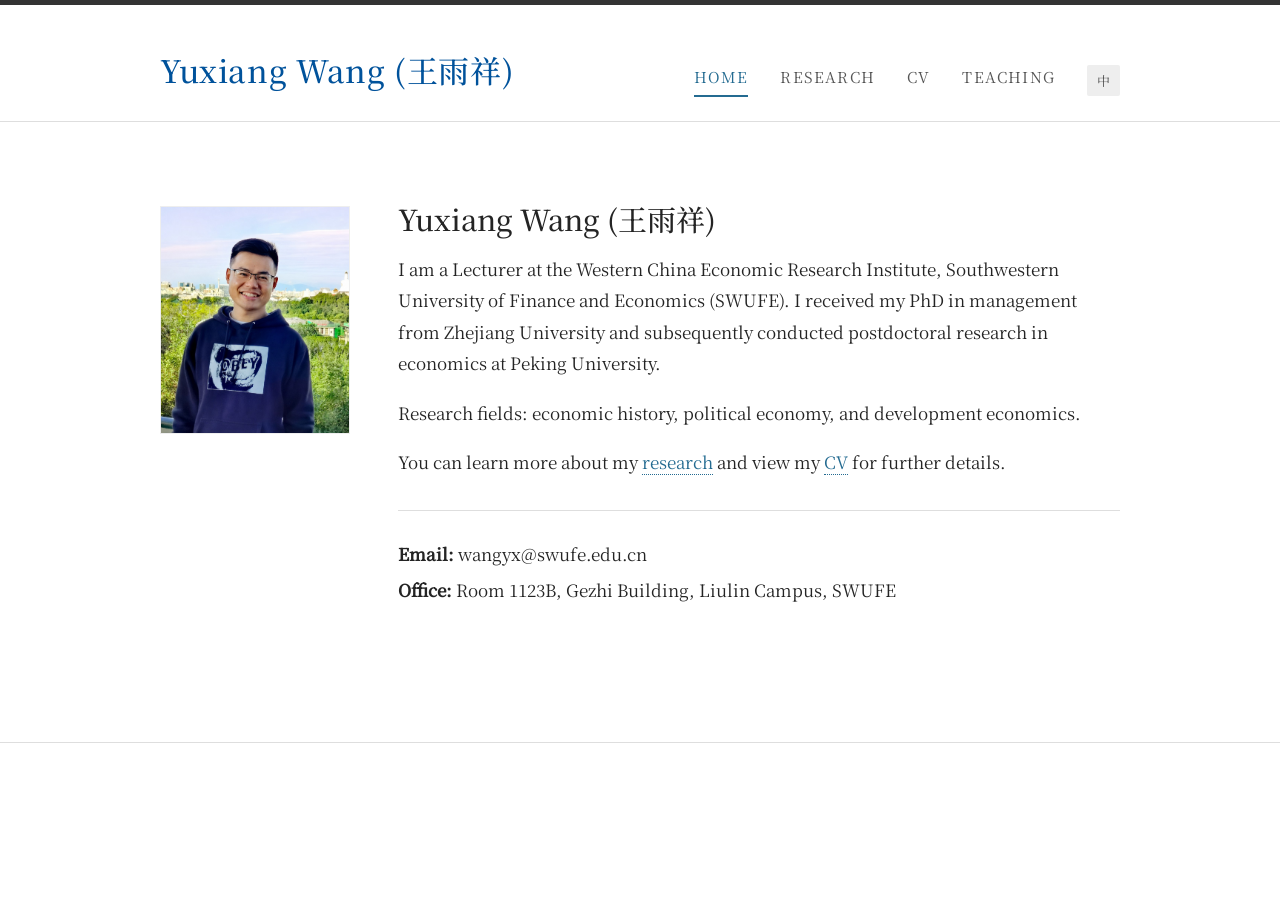
<file: index.html>
<!doctype html>
<html lang="zh-CN">
<head>
  <meta charset="utf-8">
  <meta name="viewport" content="width=device-width,initial-scale=1">
  <meta name="description" content="王雨祥，西南财经大学中国西部经济研究院讲师。">
  <title>Yuxiang Wang (王雨祥)</title>
  <script>document.documentElement.classList.add('page-loading');setTimeout(function(){document.documentElement.classList.remove('page-loading')},3000);</script>
  <link rel="stylesheet" href="fonts/source-han.css">
  <link rel="stylesheet" href="fonts/source-han-latin.css">
  <link rel="stylesheet" href="styles.css?v=20260824-2">
</head>
<body>
  <header class="site-header"><div class="wrap header-inner">
    <a class="brand" href="index.html"><strong>Yuxiang Wang (王雨祥)</strong><span>Economist · Southwestern University of Finance and Economics</span></a>
    <button class="menu" aria-label="菜单">☰</button>
    <nav><a class="active" href="index.html">Home</a><a href="research.html">Research</a><a href="cv.html">CV</a><a href="teaching.html">Teaching</a><button class="lang">EN</button></nav>
  </div></header>

  <main class="page"><div class="wrap home-grid">
    <aside class="portrait-col">
      <img class="portrait" src="assets/portrait-brightened.jpg" alt="王雨祥">
    </aside>
    <section class="bio">
      <h2 class="profile-name">Yuxiang Wang <span class="muted">(王雨祥)</span></h2>
      <p data-zh="我现任西南财经大学中国西部经济研究院讲师。我于浙江大学获得管理学博士学位，随后在北京大学从事经济学博士后研究。" data-en="I am a Lecturer at the Western China Economic Research Institute, Southwestern University of Finance and Economics (SWUFE). I received my PhD in management from Zhejiang University and subsequently conducted postdoctoral research in economics at Peking University.">我现任西南财经大学中国西部经济研究院讲师。我于浙江大学获得管理学博士学位，随后在北京大学从事经济学博士后研究。</p>
      <p class="field" data-zh="研究领域：经济史、政治经济学和发展经济学。" data-en="Research fields: economic history, political economy, and development economics.">研究领域：经济史、政治经济学和发展经济学。</p>
      <p class="links"><span data-zh="您可以在" data-en="You can learn more about my">您可以在</span> <a href="research.html" data-zh="研究页面" data-en="research">研究页面</a> <span data-zh="了解我的研究，并在" data-en="and view my">了解我的研究，并在</span> <a href="cv.html">CV</a> <span data-zh="中查看更多信息。" data-en="for further details.">中查看更多信息。</span></p>
      <div class="contact">
        <p><b>Email:</b> wangyx@swufe.edu.cn</p>
        <p><b data-zh="办公室：" data-en="Office: ">办公室：</b><span data-zh="西南财经大学柳林校区格致楼 1123B" data-en="Room 1123B, Gezhi Building, Liulin Campus, SWUFE">西南财经大学柳林校区格致楼 1123B</span></p>
      </div>
    </section>
  </div></main>

  <script src="script.js?v=20260822-1"></script>
</body>
</html>
</file>
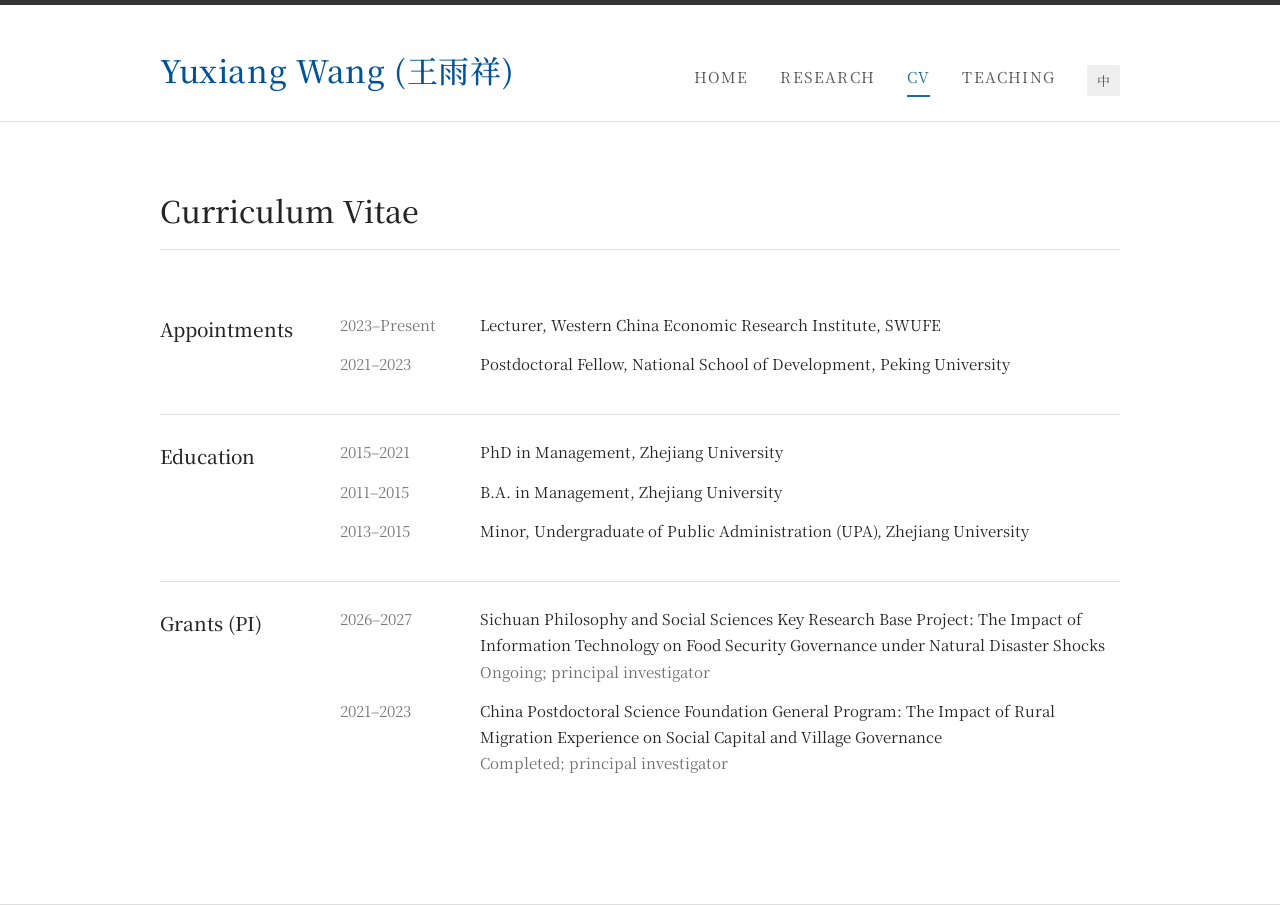
<file: cv.html>
<!doctype html>
<html lang="zh-CN">
<head>
  <meta charset="utf-8">
  <meta name="viewport" content="width=device-width,initial-scale=1">
  <title>CV | Yuxiang Wang</title>
  <script>document.documentElement.classList.add('page-loading');setTimeout(function(){document.documentElement.classList.remove('page-loading')},3000);</script>
  <link rel="stylesheet" href="fonts/source-han.css">
  <link rel="stylesheet" href="fonts/source-han-latin.css">
  <link rel="stylesheet" href="styles.css?v=20260824-2">
</head>
<body>
  <header class="site-header"><div class="wrap header-inner">
    <a class="brand" href="index.html"><strong>Yuxiang Wang (王雨祥)</strong><span>Economist · Southwestern University of Finance and Economics</span></a>
    <button class="menu" aria-label="菜单">☰</button>
    <nav><a href="index.html">Home</a><a href="research.html">Research</a><a class="active" href="cv.html">CV</a><a href="teaching.html">Teaching</a><button class="lang">EN</button></nav>
  </div></header>

  <main class="page"><div class="wrap">
    <h1 class="page-title" data-zh="个人简历" data-en="Curriculum Vitae">个人简历</h1>

    <section class="cv-section">
      <h2 data-zh="任职经历" data-en="Appointments">任职经历</h2>
      <div>
        <div class="cv-item"><time>2023–<span data-zh="至今" data-en="Present">至今</span></time><p data-zh="西南财经大学中国西部经济研究院，讲师" data-en="Lecturer, Western China Economic Research Institute, SWUFE">西南财经大学中国西部经济研究院，讲师</p></div>
        <div class="cv-item"><time>2021–2023</time><p data-zh="北京大学国家发展研究院，博士后" data-en="Postdoctoral Fellow, National School of Development, Peking University">北京大学国家发展研究院，博士后</p></div>
      </div>
    </section>

    <section class="cv-section">
      <h2 data-zh="教育背景" data-en="Education">教育背景</h2>
      <div>
        <div class="cv-item"><time>2015–2021</time><p data-zh="浙江大学，农林经济管理，管理学博士" data-en="PhD in Management, Zhejiang University">浙江大学，农林经济管理，管理学博士</p></div>
        <div class="cv-item"><time>2011–2015</time><p data-zh="浙江大学，农业经济管理，管理学学士" data-en="B.A. in Management, Zhejiang University">浙江大学，农业经济管理，管理学学士</p></div>
        <div class="cv-item"><time>2013–2015</time><p data-zh="浙江大学，公共管理强化班（辅修）" data-en="Minor, Undergraduate of Public Administration (UPA), Zhejiang University">浙江大学，公共管理强化班（辅修）</p></div>
      </div>
    </section>

    <section class="cv-section">
      <h2 data-zh="主持项目" data-en="Grants (PI)">主持项目</h2>
      <div>
        <div class="cv-item">
          <time>2026–2027</time>
          <p><span data-zh="四川省哲学社会科学重点基地专项项目：自然灾害冲击下信息技术对粮食安全治理的影响研究" data-en="Sichuan Philosophy and Social Sciences Key Research Base Project: The Impact of Information Technology on Food Security Governance under Natural Disaster Shocks">四川省哲学社会科学重点基地专项项目：自然灾害冲击下信息技术对粮食安全治理的影响研究</span><br><span class="muted" data-zh="在研；主持" data-en="Ongoing; principal investigator">在研；主持</span></p>
        </div>
        <div class="cv-item">
          <time>2021–2023</time>
          <p><span data-zh="中国博士后科学基金面上项目：农民人口流动经历对社会资本和村庄治理的影响研究" data-en="China Postdoctoral Science Foundation General Program: The Impact of Rural Migration Experience on Social Capital and Village Governance">中国博士后科学基金面上项目：农民人口流动经历对社会资本和村庄治理的影响研究</span><br><span class="muted" data-zh="结题；主持" data-en="Completed; principal investigator">结题；主持</span></p>
        </div>
      </div>
    </section>
  </div></main>

  <footer><div class="wrap footer-inner"><span>© <span data-year></span> Yuxiang Wang</span><a href="mailto:wangyx@swufe.edu.cn">wangyx@swufe.edu.cn</a></div></footer>
  <script src="script.js?v=20260822-1"></script>
</body>
</html>
</file>
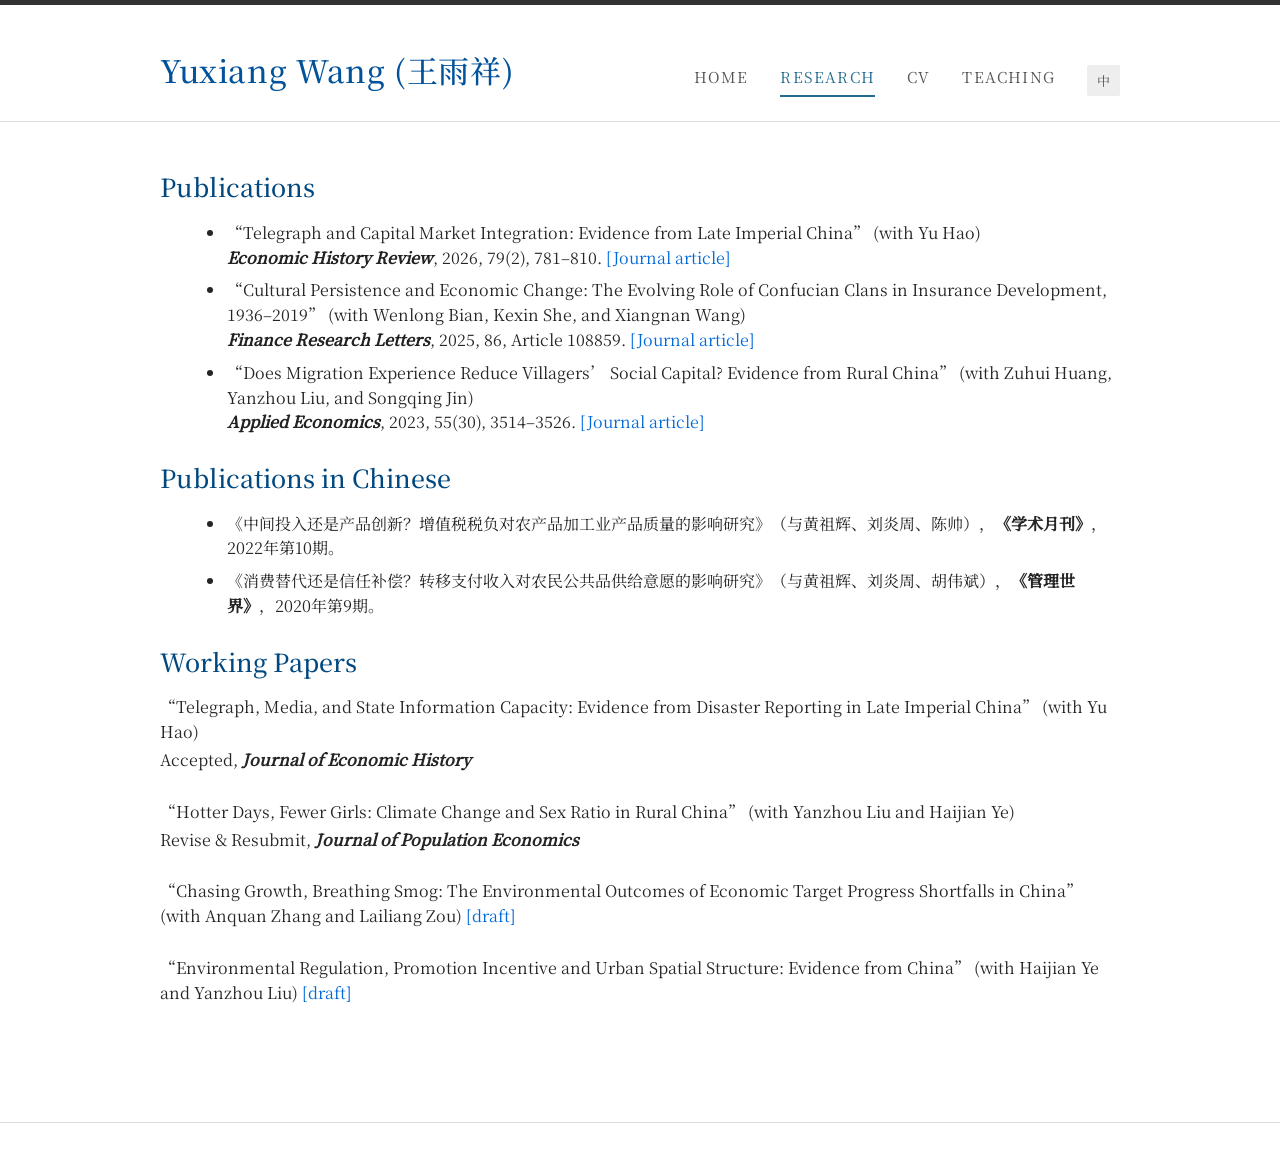
<file: research.html>
<!doctype html>
<html lang="zh-CN">
<head>
  <meta charset="utf-8">
  <meta name="viewport" content="width=device-width,initial-scale=1">
  <meta name="description" content="王雨祥的已发表论文与工作论文。">
  <title>Research | Yuxiang Wang</title>
  <script>document.documentElement.classList.add('page-loading');setTimeout(function(){document.documentElement.classList.remove('page-loading')},3000);</script>
  <link rel="stylesheet" href="fonts/source-han.css">
  <link rel="stylesheet" href="fonts/source-han-latin.css">
  <link rel="stylesheet" href="styles.css?v=20260824-2">
</head>
<body class="research-page">
  <header class="site-header"><div class="wrap header-inner">
    <a class="brand" href="index.html"><strong>Yuxiang Wang (王雨祥)</strong><span>Economist · Southwestern University of Finance and Economics</span></a>
    <button class="menu" aria-label="菜单">☰</button>
    <nav><a href="index.html">Home</a><a class="active" href="research.html">Research</a><a href="cv.html">CV</a><a href="teaching.html">Teaching</a><button class="lang">EN</button></nav>
  </div></header>

  <main class="page"><div class="wrap research-content">
    <section>
      <h1 class="research-heading" data-zh="英文发表" data-en="Publications">英文发表</h1>
      <ul class="publication-list">
        <li><p class="publication-title">“Telegraph and Capital Market Integration: Evidence from Late Imperial China” (with Yu Hao)</p><p><span class="journal-link">Economic History Review</span>, 2026, 79(2), 781–810. <a class="journal-article" href="https://ehs.org.uk/article/telegraph-and-capital-market-integration/">[Journal article]</a></p></li>
        <li><p class="publication-title">“Cultural Persistence and Economic Change: The Evolving Role of Confucian Clans in Insurance Development, 1936–2019” (with Wenlong Bian, Kexin She, and Xiangnan Wang)</p><p><span class="journal-link">Finance Research Letters</span>, 2025, 86, Article 108859. <a class="journal-article" href="https://doi.org/10.1016/j.frl.2025.108859">[Journal article]</a></p></li>
        <li><p class="publication-title">“Does Migration Experience Reduce Villagers’ Social Capital? Evidence from Rural China” (with Zuhui Huang, Yanzhou Liu, and Songqing Jin)</p><p><span class="journal-link">Applied Economics</span>, 2023, 55(30), 3514–3526. <a class="journal-article" href="https://www.tandfonline.com/doi/abs/10.1080/00036846.2022.2115453">[Journal article]</a></p></li>
      </ul>
    </section>

    <section>
      <h2 class="research-heading" data-zh="中文发表" data-en="Publications in Chinese">中文发表</h2>
      <ul class="publication-list">
        <li><p>《中间投入还是产品创新？增值税税负对农产品加工业产品质量的影响研究》（与黄祖辉、刘炎周、陈帅），<strong>《学术月刊》</strong>，2022年第10期。</p></li>
        <li><p>《消费替代还是信任补偿？转移支付收入对农民公共品供给意愿的影响研究》（与黄祖辉、刘炎周、胡伟斌），<strong>《管理世界》</strong>，2020年第9期。</p></li>
      </ul>
    </section>

    <section>
      <h2 class="research-heading" data-zh="工作论文" data-en="Working Papers">工作论文</h2>
      <div class="working-list">
        <article><p>“Telegraph, Media, and State Information Capacity: Evidence from Disaster Reporting in Late Imperial China” (with Yu Hao)</p><p class="paper-status">Accepted, <span class="working-journal">Journal of Economic History</span></p></article>
        <article><p>“Hotter Days, Fewer Girls: Climate Change and Sex Ratio in Rural China” (with Yanzhou Liu and Haijian Ye)</p><p class="paper-status">Revise &amp; Resubmit, <span class="working-journal">Journal of Population Economics</span></p></article>
        <article><p>“Chasing Growth, Breathing Smog: The Environmental Outcomes of Economic Target Progress Shortfalls in China” (with Anquan Zhang and Lailiang Zou) <a class="draft-link" href="https://ssrn.com/abstract=5574318">[draft]</a></p></article>
        <article><p>“Environmental Regulation, Promotion Incentive and Urban Spatial Structure: Evidence from China” (with Haijian Ye and Yanzhou Liu) <a class="draft-link" href="https://ssrn.com/abstract=5338664">[draft]</a></p></article>
      </div>
    </section>
  </div></main>

  <footer><div class="wrap footer-inner"><span>© <span data-year></span> Yuxiang Wang</span><a href="mailto:wangyx@swufe.edu.cn">wangyx@swufe.edu.cn</a></div></footer>
  <script src="script.js?v=20260822-1"></script>
</body>
</html>
</file>
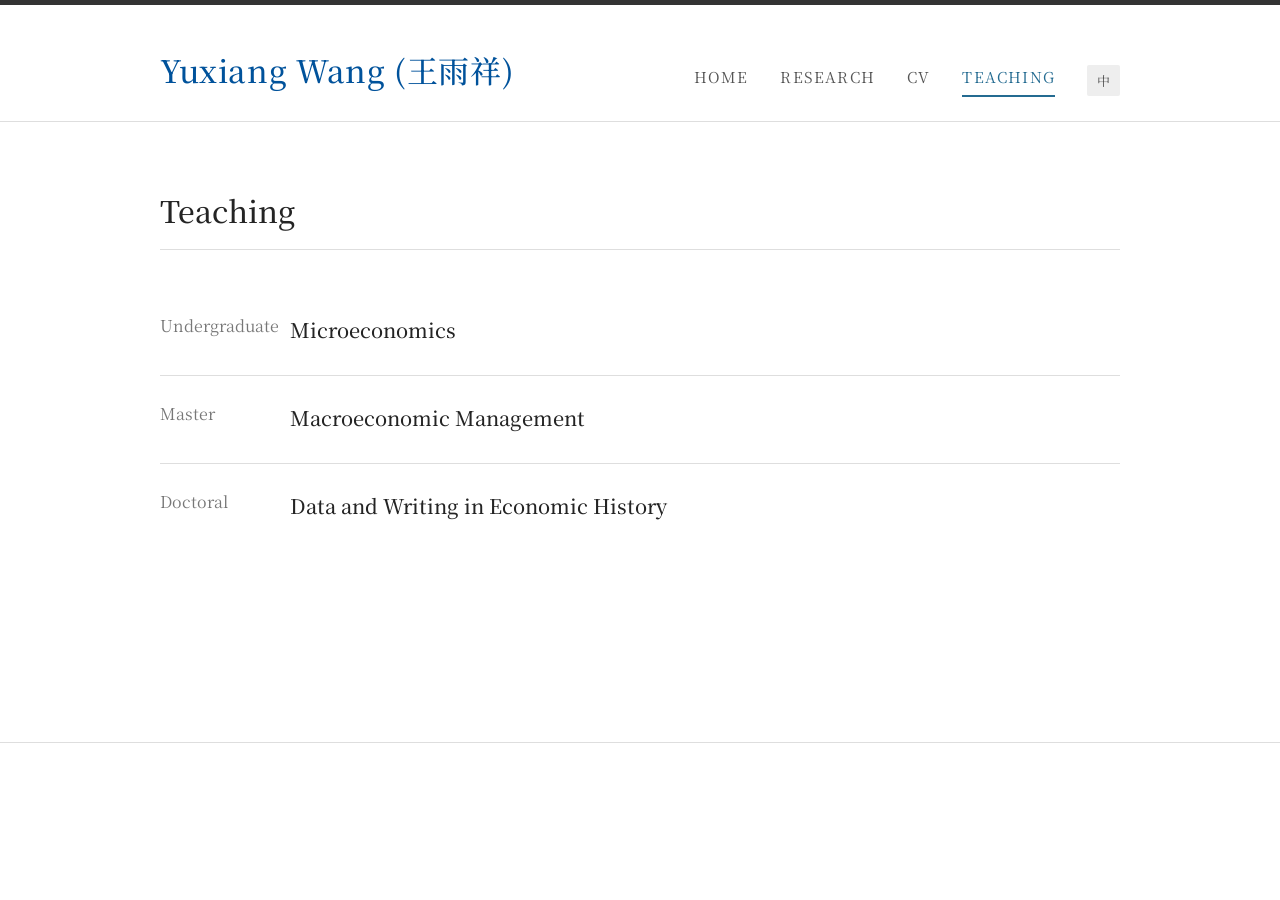
<file: teaching.html>
<!doctype html>
<html lang="zh-CN">
<head>
  <meta charset="utf-8">
  <meta name="viewport" content="width=device-width,initial-scale=1">
  <title>Teaching | Yuxiang Wang</title>
  <script>document.documentElement.classList.add('page-loading');setTimeout(function(){document.documentElement.classList.remove('page-loading')},3000);</script>
  <link rel="stylesheet" href="fonts/source-han.css">
  <link rel="stylesheet" href="fonts/source-han-latin.css">
  <link rel="stylesheet" href="styles.css?v=20260824-2">
</head>
<body>
  <header class="site-header"><div class="wrap header-inner">
    <a class="brand" href="index.html"><strong>Yuxiang Wang (王雨祥)</strong><span>Economist · Southwestern University of Finance and Economics</span></a>
    <button class="menu" aria-label="菜单">☰</button>
    <nav><a href="index.html">Home</a><a href="research.html">Research</a><a href="cv.html">CV</a><a class="active" href="teaching.html">Teaching</a><button class="lang">EN</button></nav>
  </div></header>
  <main class="page"><div class="wrap">
    <h1 class="page-title" data-zh="教学" data-en="Teaching">教学</h1>
    <article class="course"><span data-zh="本科生" data-en="Undergraduate">本科生</span><div><h2 data-zh="微观经济学" data-en="Microeconomics">微观经济学</h2></div></article>
    <article class="course"><span data-zh="硕士生" data-en="Master">硕士生</span><div><h2 data-zh="宏观经济管理研究" data-en="Macroeconomic Management">宏观经济管理研究</h2></div></article>
    <article class="course"><span data-zh="博士生" data-en="Doctoral">博士生</span><div><h2 data-zh="经济史的数据与写作" data-en="Data and Writing in Economic History">经济史的数据与写作</h2></div></article>
  </div></main>
  <script src="script.js?v=20260822-1"></script>
</body>
</html>
</file>
<file: fonts/source-han.css>
/* Source Han web subsets (Adobe/Google, SIL OFL 1.1) */

@font-face {
  font-family: 'Source Han Sans SC';
  font-style: normal;
  font-weight: 400;
  font-display: swap;
  src: url(subsets/sans-400-00.woff2) format('woff2');
  unicode-range: U+200b, U+2103, U+4e18, U+4e27-4e28, U+4e38, U+4e59, U+4e8f, U+4ead, U+4ec7, U+4fe9, U+503a, U+5085, U+5146, U+51af, U+51f8, U+52ab, U+5339, U+535c, U+5378, U+538c, U+5398, U+53f9, U+5415, U+5475, U+54aa, U+54ac, U+54b8, U+5582, U+5760, U+5764, U+57cb, U+5835, U+5885, U+5951, U+5983, U+59da, U+5a77, U+5b5d, U+5b5f, U+5bb5, U+5bc2, U+5be8, U+5bfa, U+5c2c, U+5c34, U+5c41, U+5c48, U+5c65, U+5cad, U+5e06, U+5e42, U+5ef7, U+5f17, U+5f25, U+5f6d, U+5f79, U+6028, U+6064, U+6068, U+606d, U+607c, U+6094, U+6109, U+6124, U+6247, U+626d, U+6291, U+629a, U+62ac, U+62b9, U+62fe, U+6324, U+6349, U+6367, U+6398, U+6495, U+64a4, U+64b0, U+64bc, U+64ce, U+658c, U+65ed, U+6602, U+6674, U+6691, U+66a8, U+674f, U+679a, U+67ef, U+67f4, U+680b, U+6876, U+68a8, U+6a59, U+6a61, U+6b20, U+6bc5, U+6d12, U+6d46, U+6d8c, U+6dc0, U+6e14, U+6e23, U+6f06, U+7164, U+716e, U+7199, U+71e5, U+72ac, U+742a, U+755c, U+75ab, U+75b2, U+75f4, U+7897, U+78b3, U+78c5, U+7978, U+79fd, U+7a74, U+7b4b, U+7b5b, U+7ece, U+7ed2, U+7ee3, U+7ef3, U+7f50, U+7f55, U+7f9e, U+7fe0, U+809d, U+8106, U+814a, U+8154, U+817b, U+818f, U+81c2, U+81ed, U+821f, U+82a6, U+82d1, U+8302, U+83c7, U+83ca, U+845b, U+848b, U+84c9, U+85e4, U+86ee, U+8700, U+8774, U+8881, U+8c1c, U+8c79, U+8d2a, U+8d3c, U+8eba, U+8f70, U+8fa9, U+8fb1, U+900a, U+9017, U+901d, U+9022, U+906e, U+946b, U+94dd, U+94ed, U+953b, U+95ef, U+95fa, U+95fd, U+96c0, U+971e, U+9753, U+9756, U+97e6, U+9881, U+9887, U+9b4f, U+9e2d, U+9f0e, U+e601-e602, U+e604-e605, U+ff5c;
}

@font-face {
  font-family: 'Source Han Sans SC';
  font-style: normal;
  font-weight: 400;
  font-display: swap;
  src: url(subsets/sans-400-01.woff2) format('woff2');
  unicode-range: U+24, U+4e08, U+4e43, U+4e4f, U+4ef0, U+4f2a, U+507f, U+50ac, U+50bb, U+5151, U+51bb, U+51f6, U+51fd, U+5272, U+52fe, U+5362, U+53c9, U+53d4, U+53e0, U+543b, U+54f2, U+5507, U+5524, U+558a, U+55b5, U+561b, U+56ca, U+5782, U+57c3, U+5893, U+5915, U+5949, U+5962, U+59ae, U+59dc, U+59fb, U+5bd3, U+5c38, U+5cb3, U+5d07, U+5d29, U+5de1, U+5dfe, U+5e15, U+5eca, U+5f2f, U+5f7c, U+5fcc, U+6021, U+609f, U+60f9, U+6108, U+6148, U+6155, U+6170, U+61d2, U+6251, U+629b, U+62ab, U+62e8, U+62f3, U+6321, U+6350, U+6566, U+659c, U+65e8, U+6635, U+6655, U+6670, U+66f9, U+6734, U+679d, U+6851, U+6905, U+6b49, U+6b96, U+6c1b, U+6c41, U+6c6a, U+6c83, U+6cf3, U+6d9b, U+6dcb, U+6e1d, U+6e20-6e21, U+6eaa, U+6ee4, U+6ee9, U+6f58, U+70e4, U+722c, U+7262, U+7267, U+72b9, U+72e0, U+72ee, U+72f1, U+7334, U+73ab, U+7433, U+7470, U+758f, U+75d5, U+764c, U+7686, U+76c6, U+76fe, U+7720, U+77e2, U+7802, U+7816, U+788d, U+7891, U+7a00, U+7a9d, U+7b52, U+7bad, U+7c98, U+7cca, U+7eba, U+7eea, U+7ef5, U+7f1d, U+7f69, U+806a, U+809a, U+80bf, U+80c3, U+81c0, U+820c, U+82ac, U+82af, U+82cd, U+82d7, U+838e, U+839e, U+8404, U+84b8, U+852c, U+8587, U+8650, U+8679, U+86c7, U+8702, U+87ba, U+886b-886c, U+8870, U+8c10, U+8c23, U+8c6b, U+8d3e, U+8d4b-8d4c, U+8d64, U+8d6b, U+8d74, U+8e29, U+8f69, U+8f74, U+8fb0, U+8fdf, U+901b, U+9038, U+9093, U+9171, U+9489, U+94ae, U+94c3, U+9508, U+9510, U+9601, U+9614, U+964c, U+9675, U+971c, U+97f5, U+9888, U+98d8, U+9971, U+9aa4, U+9e3f, U+9e45, U+9e4f, U+9e70, U+9f7f, U+e715;
}

@font-face {
  font-family: 'Source Han Sans SC';
  font-style: normal;
  font-weight: 400;
  font-display: swap;
  src: url(subsets/sans-400-02.woff2) format('woff2');
  unicode-range: U+a5, U+2192, U+2605, U+4e11, U+4e22, U+4e32, U+4f0d, U+4f0f, U+4f69, U+4ff1, U+50b2, U+5154, U+51dd, U+51f0, U+5211, U+5269, U+533f, U+5366-5367, U+5389, U+5413, U+5440, U+5446, U+5561, U+574a, U+5751, U+57ab, U+5806, U+5821, U+582a, U+58f3, U+5938, U+5948, U+5978, U+59d1, U+5a03, U+5a07, U+5ac1, U+5acc, U+5ae9, U+5bb4, U+5bc4, U+5c3f, U+5e3d, U+5e7d, U+5f92, U+5faa, U+5fe0, U+5ffd, U+6016, U+60a0, U+60dc, U+60e8, U+614e, U+6212, U+6284, U+62c6, U+62d3-62d4, U+63f4, U+642c, U+6478, U+6491-6492, U+64e6, U+6591, U+65a4, U+664b, U+6735, U+6746, U+67f1, U+67f3, U+6842, U+68af, U+68c9, U+68cb, U+6a31, U+6b3a, U+6bc1, U+6c0f, U+6c27, U+6c57, U+6cc4, U+6ce5, U+6d2a, U+6d66, U+6d69, U+6daf, U+6e58, U+6ecb, U+6ef4, U+707e, U+7092, U+70ab, U+71d5, U+7275, U+7384, U+73b2, U+7434, U+74e6, U+74f7, U+75bc, U+76c8, U+76d0, U+7709, U+77ac, U+7855, U+78a7, U+78c1, U+7a77, U+7b79, U+7c92, U+7cae, U+7cd5, U+7ea4, U+7eb5, U+7ebd, U+7f5a, U+7fd4, U+7ffc, U+8083, U+8096, U+80a0, U+80d6, U+80de, U+8102, U+8109, U+810f, U+8179, U+8292, U+82b3, U+8352, U+8361, U+83cc, U+841d, U+8461, U+8482, U+8521, U+857e, U+85aa, U+866b, U+8776, U+8896, U+889c, U+88f8, U+8a9e, U+8bc8, U+8bf8, U+8c0b, U+8c28, U+8d2b, U+8d2f, U+8d37, U+8d3a, U+8d54, U+8dc3, U+8dcc, U+8df5, U+8e0f, U+8e48, U+8f86, U+8f88, U+8f9e, U+8fc1, U+8fc8, U+8feb, U+9065, U+90a6, U+90aa, U+90bb, U+90c1, U+94dc, U+9521, U+9676, U+96d5, U+970d, U+9897, U+997c, U+9a70, U+9a76, U+9a9a, U+9ad4, U+9e23, U+9e7f, U+9f3b, U+e675, U+e6b9, U+ffe5;
}

@font-face {
  font-family: 'Source Han Sans SC';
  font-style: normal;
  font-weight: 400;
  font-display: swap;
  src: url(subsets/sans-400-03.woff2) format('woff2');
  unicode-range: U+300c-300d, U+4e54, U+4e58, U+4e95, U+4ec1, U+4f2f, U+4f38, U+4fa3, U+4fca, U+503e, U+5141, U+5144, U+517c, U+51cc, U+51ed, U+5242, U+52b2, U+52d2, U+52e4, U+540a, U+5439, U+5448, U+5496, U+54ed, U+5565, U+5761, U+5766, U+58ee, U+593a, U+594b, U+594f, U+5954, U+5996, U+59c6, U+59ff, U+5b64, U+5bff, U+5c18, U+5c1d, U+5c97, U+5ca9, U+5cb8, U+5e9f, U+5ec9, U+5f04, U+5f7b, U+5fa1, U+5fcd, U+6012, U+60a6, U+60ac, U+60b2, U+60ef, U+626e, U+6270, U+6276, U+62d6, U+62dc, U+6316, U+632f, U+633a, U+6355, U+63aa, U+6447, U+649e, U+64c5, U+654c, U+65c1, U+65cb, U+65e6, U+6606, U+6731, U+675c, U+67cf, U+67dc, U+6846, U+6b8b, U+6beb, U+6c61, U+6c88, U+6cbf, U+6cdb, U+6cea, U+6d45, U+6d53, U+6d74, U+6d82, U+6da8, U+6db5, U+6deb, U+6eda, U+6ee8, U+6f0f, U+706d, U+708e, U+70ae, U+70bc, U+70c2, U+70e6, U+7237-7238, U+72fc, U+730e, U+731b, U+739b, U+73bb, U+7483, U+74dc, U+74f6, U+7586, U+7626, U+775b, U+77ff, U+788e, U+78b0, U+7956, U+7965, U+79e6, U+7af9, U+7bee, U+7c97, U+7eb1, U+7eb7, U+7ed1, U+7ed5, U+7f6a, U+7f72, U+7fbd, U+8017, U+808c, U+80a9, U+80c6, U+80ce, U+8150, U+8170, U+819c, U+820d, U+8230, U+8239, U+827e, U+8377, U+8389, U+83b2, U+8428, U+8463, U+867e, U+88c2, U+88d9, U+8986, U+8bca, U+8bde, U+8c13, U+8c8c, U+8d21, U+8d24, U+8d56, U+8d60, U+8d8b, U+8db4, U+8e2a, U+8f68, U+8f89, U+8f9b, U+8fa8, U+8fbd, U+9003, U+90ce, U+90ed, U+9189, U+94bb, U+9505, U+95f9, U+963b, U+9655, U+966a, U+9677, U+96fe, U+9896, U+99a8, U+9a71, U+9a82, U+9a91, U+9b45, U+9ece, U+9f20, U+feff, U+ff0d;
}

@font-face {
  font-family: 'Source Han Sans SC';
  font-style: normal;
  font-weight: 400;
  font-display: swap;
  src: url(subsets/sans-400-04.woff2) format('woff2');
  unicode-range: U+4e4c, U+4e88, U+4ea1, U+4ea6, U+4ed3-4ed4, U+4eff, U+4f30, U+4fa7, U+4fc4, U+4fd7, U+500d, U+504f, U+5076-5077, U+517d, U+5192, U+51c9, U+51ef, U+5238, U+5251, U+526a, U+52c7, U+52df, U+52ff, U+53a6, U+53a8, U+53ec, U+5410, U+559d, U+55b7, U+5634, U+573e, U+5783, U+585e, U+586b, U+58a8, U+5999, U+59d3, U+5a1c, U+5a46, U+5b54-5b55, U+5b85, U+5b8b, U+5b8f, U+5bbf, U+5bd2, U+5c16, U+5c24, U+5e05, U+5e45, U+5e7c, U+5e84, U+5f03, U+5f1f, U+5f31, U+5f84, U+5f90, U+5fbd, U+5fc6, U+5fd9, U+5fe7, U+6052, U+6062, U+6089, U+60a3, U+60d1, U+6167, U+622a, U+6234, U+624e, U+6269, U+626c, U+62b5, U+62d2, U+6325, U+63e1, U+643a, U+6446, U+6562, U+656c, U+65e2, U+65fa, U+660c, U+6628, U+6652, U+6668, U+6676, U+66fc, U+66ff, U+6717, U+676d, U+67aa, U+67d4, U+6843, U+6881, U+68d2, U+695a, U+69fd, U+6a2a, U+6b8a, U+6c60, U+6c64, U+6c9f, U+6caa, U+6cc9, U+6ce1, U+6cfd, U+6d1b, U+6d1e, U+6d6e, U+6de1, U+6e10, U+6e7f, U+6f5c, U+704c, U+7070, U+7089, U+70b8, U+718a, U+71c3, U+723d, U+732a, U+73cd, U+7518, U+756a, U+75af, U+75be, U+75c7, U+76d2, U+76d7, U+7763, U+78e8, U+795d, U+79df, U+7c4d, U+7d2f, U+7ee9, U+7f13, U+7f8a, U+8000, U+8010, U+80af, U+80f6, U+80f8, U+8212, U+8273, U+82f9, U+83ab, U+83b1, U+83f2, U+8584, U+871c, U+8861, U+888b, U+88c1, U+88e4, U+8bd1, U+8bf1, U+8c31, U+8d5a, U+8d75-8d76, U+8de8, U+8f85, U+8fa3, U+8fc5, U+9006, U+903c, U+904d, U+9075, U+9178, U+9274, U+950b, U+9526, U+95ea, U+9636, U+9686, U+978b, U+987f, U+9a7e, U+9b42, U+9e1f, U+9ea6, U+9f13, U+9f84, U+ff5e;
}

@font-face {
  font-family: 'Source Han Sans SC';
  font-style: normal;
  font-weight: 400;
  font-display: swap;
  src: url(subsets/sans-400-05.woff2) format('woff2');
  unicode-range: U+23, U+3d, U+4e01, U+4e39, U+4e73, U+4ecd, U+4ed9, U+4eea, U+4f0a, U+4f1f, U+4f5b, U+4fa0, U+4fc3, U+501f, U+50a8, U+515a, U+5175, U+51a0, U+51c0, U+51e1, U+51e4, U+5200, U+520a, U+5224, U+523a, U+52aa, U+52b1, U+52b3, U+5348, U+5353, U+5360, U+5371, U+5377, U+539a, U+541b, U+5434, U+547c, U+54e6, U+5510, U+5531, U+5609, U+56f0, U+56fa, U+5733, U+574f, U+5851, U+5854, U+5899, U+58c1, U+592e, U+5939, U+5976, U+5986, U+59bb, U+5a18, U+5a74, U+5b59, U+5b87, U+5b97, U+5ba0, U+5bab, U+5bbd-5bbe, U+5bf8, U+5c0a, U+5c3a, U+5c4a, U+5e16, U+5e1d, U+5e2d, U+5e8a, U+6015, U+602a, U+6050, U+6069, U+6162, U+61c2, U+6293, U+6297, U+62b1, U+62bd, U+62df, U+62fc, U+6302, U+635f, U+638c, U+63ed, U+6458, U+6469, U+6563, U+6620, U+6653, U+6696-6697, U+66dd, U+675f, U+676f-6770, U+67d0, U+67d3, U+684c, U+6865, U+6885, U+68b0, U+68ee, U+690d, U+6b23, U+6b32, U+6bd5, U+6c89, U+6d01, U+6d25, U+6d89, U+6da6, U+6db2, U+6df7, U+6ed1, U+6f02, U+70c8, U+70df, U+70e7, U+7126, U+7236, U+7259, U+731c, U+745e, U+74e3, U+751a, U+751c, U+7532, U+7545, U+75db, U+7761, U+7a0d, U+7b51, U+7ca4, U+7cd6, U+7d2b, U+7ea0, U+7eb9, U+7ed8, U+7f18, U+7f29, U+8033, U+804a, U+80a4-80a5, U+80e1, U+817f, U+829d, U+82e6, U+8336, U+840c, U+8499, U+864e, U+8651, U+865a, U+88ad, U+89e6, U+8bd7, U+8bfa, U+8c37, U+8d25, U+8d38, U+8ddd, U+8fea, U+9010, U+9012, U+906d, U+907f-9080, U+90d1, U+9177, U+91ca, U+94fa, U+9501, U+9634-9635, U+9694, U+9707, U+9738, U+9769, U+9a7b, U+9a97, U+9aa8, U+9b3c, U+9c81, U+9ed8;
}

@font-face {
  font-family: 'Source Han Sans SC';
  font-style: normal;
  font-weight: 400;
  font-display: swap;
  src: url(subsets/sans-400-06.woff2) format('woff2');
  unicode-range: U+26, U+3c, U+d7, U+4e4e, U+4e61, U+4e71, U+4ebf, U+4f26, U+5012, U+51ac, U+51b0, U+51b2, U+51b7, U+5218, U+521a, U+5220, U+5237, U+523b, U+526f, U+5385, U+53bf, U+53e5, U+53eb, U+53f3, U+53f6, U+5409, U+5438, U+54c8, U+54e5, U+552f, U+5584, U+5706, U+5723, U+5750, U+575a, U+5987-5988, U+59b9, U+59d0, U+59d4, U+5b88, U+5b9c, U+5bdf, U+5bfb, U+5c01, U+5c04, U+5c3e, U+5c4b, U+5c4f, U+5c9b, U+5cf0, U+5ddd, U+5de6, U+5de8, U+5e01, U+5e78, U+5e7b, U+5e9c, U+5ead, U+5ef6, U+5f39, U+5fd8, U+6000, U+6025, U+604b, U+6076, U+613f, U+6258, U+6263, U+6267, U+6298, U+62a2, U+62e5, U+62ec, U+6311, U+6377, U+6388-6389, U+63a2, U+63d2, U+641e, U+642d, U+654f, U+6551, U+6597, U+65cf, U+65d7, U+65e7, U+6682, U+66f2, U+671d, U+672b, U+6740, U+6751, U+6768, U+6811, U+6863, U+6982, U+6bd2, U+6cf0, U+6d0b, U+6d17, U+6d59, U+6dd8, U+6dfb, U+6e7e, U+6f6e, U+6fb3, U+706f, U+719f, U+72af, U+72d0, U+72d7, U+732b, U+732e, U+7389, U+73e0, U+7530, U+7687, U+76d6, U+76db, U+7840, U+786c, U+79cb, U+79d2, U+7a0e, U+7a33, U+7a3f, U+7a97, U+7ade-7adf, U+7b26, U+7e41, U+7ec3, U+7f3a, U+8089, U+80dc, U+811a, U+8131, U+8138, U+821e, U+8349, U+83dc, U+8457, U+867d, U+86cb, U+8a89, U+8ba8, U+8bad, U+8bef, U+8bfe, U+8c6a, U+8d1d, U+8d4f, U+8d62, U+8dd1, U+8df3, U+8f6e, U+8ff9, U+900f, U+9014, U+9057, U+9192, U+91ce, U+9488, U+94a2, U+9547, U+955c, U+95f2, U+9644, U+964d, U+96c4-96c5, U+96e8, U+96f6-96f7, U+9732, U+9759, U+9760, U+987a, U+989c, U+9910, U+996d-996e, U+9b54, U+9e21, U+9ebb, U+9f50;
}

@font-face {
  font-family: 'Source Han Sans SC';
  font-style: normal;
  font-weight: 400;
  font-display: swap;
  src: url(subsets/sans-400-07.woff2) format('woff2');
  unicode-range: U+7e, U+2026, U+4e03, U+4e25, U+4e30, U+4e34, U+4e45, U+4e5d, U+4e89, U+4eae, U+4ed8, U+4f11, U+4f19, U+4f24, U+4f34, U+4f59, U+4f73, U+4f9d, U+4fb5, U+5047, U+505c, U+5170, U+519c, U+51cf, U+5267, U+5356, U+5374, U+5382, U+538b, U+53e6, U+5426, U+542b, U+542f, U+5462, U+5473, U+554a, U+5566, U+5708, U+571f, U+5757, U+57df, U+57f9, U+5802, U+590f, U+591c, U+591f, U+592b, U+5965, U+5979, U+5a01, U+5a5a, U+5b63, U+5b69, U+5b81, U+5ba1, U+5ba3, U+5c3c, U+5c42, U+5c81, U+5de7, U+5dee, U+5e0c, U+5e10, U+5e55, U+5e86, U+5e8f, U+5ea7, U+5f02, U+5f52, U+5f81, U+5ff5, U+60ca, U+60e0, U+6279, U+62c5, U+62ff, U+63cf, U+6444, U+64cd, U+653b, U+65bd, U+65e9, U+665a, U+66b4, U+66fe, U+6728, U+6742, U+677e, U+67b6, U+680f, U+68a6, U+68c0, U+699c, U+6b4c, U+6b66, U+6b7b, U+6bcd, U+6bdb, U+6c38, U+6c47, U+6c49, U+6cb3, U+6cb9, U+6ce2, U+6d32, U+6d3e, U+6d4f, U+6e56, U+6fc0, U+7075, U+7206, U+725b, U+72c2, U+73ed, U+7565, U+7591, U+7597, U+75c5, U+76ae, U+76d1, U+76df, U+7834, U+7968, U+7981, U+79c0, U+7a7f, U+7a81, U+7ae5, U+7b14, U+7c89, U+7d27, U+7eaf, U+7eb3, U+7eb8, U+7ec7, U+7ee7, U+7eff, U+7f57, U+7ffb, U+805a, U+80a1, U+822c, U+82cf, U+82e5, U+8363, U+836f, U+84dd, U+878d, U+8840, U+8857, U+8863, U+8865, U+8b66, U+8bb2, U+8bda, U+8c01, U+8c08, U+8c46, U+8d1f, U+8d35, U+8d5b, U+8d5e, U+8da3, U+8ddf, U+8f93, U+8fdd, U+8ff0, U+8ff7, U+8ffd, U+9000, U+9047, U+9152, U+949f, U+94c1, U+94f6, U+9646, U+9648, U+9669, U+969c, U+96ea, U+97e9, U+987b, U+987e, U+989d, U+9970, U+9986, U+9c7c, U+9c9c;
}

@font-face {
  font-family: 'Source Han Sans SC';
  font-style: normal;
  font-weight: 400;
  font-display: swap;
  src: url(subsets/sans-400-08.woff2) format('woff2');
  unicode-range: U+25, U+4e14, U+4e1d, U+4e3d, U+4e49, U+4e60, U+4e9a, U+4eb2, U+4ec5, U+4efd, U+4f3c, U+4f4f, U+4f8b, U+4fbf, U+5019, U+5145, U+514b, U+516b, U+516d, U+5174, U+5178, U+517b, U+5199, U+519b, U+51b3, U+51b5, U+5207, U+5212, U+5219, U+521d, U+52bf, U+533b, U+5343, U+5347, U+534a, U+536b, U+5370, U+53e4, U+53f2, U+5403, U+542c, U+547d, U+54a8, U+54cd, U+54ea, U+552e, U+56f4, U+5747, U+575b, U+5883, U+589e, U+5931, U+5947, U+5956-5957, U+5a92, U+5b83, U+5ba4, U+5bb3, U+5bcc, U+5c14, U+5c1a, U+5c3d, U+5c40, U+5c45, U+5c5e, U+5df4, U+5e72, U+5e95, U+5f80, U+5f85, U+5fb7, U+5fd7, U+601d, U+626b, U+627f, U+62c9, U+62cd, U+6309, U+63a7, U+6545, U+65ad, U+65af, U+65c5, U+666e, U+667a, U+670b, U+671b, U+674e, U+677f, U+6781, U+6790, U+6797, U+6821, U+6838-6839, U+697c, U+6b27, U+6b62, U+6bb5, U+6c7d, U+6c99, U+6d4b, U+6d4e, U+6d6a, U+6e29, U+6e2f, U+6ee1, U+6f14, U+6f2b, U+72b6, U+72ec, U+7387, U+7533, U+753b, U+76ca, U+76d8, U+7701, U+773c, U+77ed, U+77f3, U+7814, U+793c, U+79bb, U+79c1, U+79d8, U+79ef, U+79fb, U+7a76, U+7b11, U+7b54, U+7b56, U+7b97, U+7bc7, U+7c73, U+7d20, U+7eaa, U+7ec8, U+7edd, U+7eed, U+7efc, U+7fa4, U+804c, U+8058, U+80cc, U+8111, U+817e, U+826f, U+8303, U+843d, U+89c9, U+89d2, U+8ba2, U+8bbf, U+8bc9, U+8bcd, U+8be6, U+8c22, U+8c61, U+8d22, U+8d26-8d27, U+8d8a, U+8f6f, U+8f7b, U+8f83, U+8f91, U+8fb9, U+8fd4, U+8fdc, U+9002, U+94b1, U+9519, U+95ed, U+961f, U+9632-9633, U+963f, U+968f-9690, U+96be, U+9876, U+9884, U+98de, U+9988, U+9999, U+9ec4, U+ff1b;
}

@font-face {
  font-family: 'Source Han Sans SC';
  font-style: normal;
  font-weight: 400;
  font-display: swap;
  src: url(subsets/sans-400-09.woff2) format('woff2');
  unicode-range: U+2b, U+40, U+3000, U+300a-300b, U+4e16, U+4e66, U+4e70, U+4e91-4e92, U+4e94, U+4e9b, U+4ec0, U+4eca, U+4f01, U+4f17-4f18, U+4f46, U+4f4e, U+4f9b, U+4fee, U+503c, U+5065, U+50cf, U+513f, U+5148, U+518d, U+51c6, U+51e0, U+5217, U+529e-529f, U+5341, U+534f, U+5361, U+5386, U+53c2, U+53c8, U+53cc, U+53d7-53d8, U+53ea, U+5404, U+5411, U+5417, U+5427, U+5468, U+559c, U+5668, U+56e0, U+56e2, U+56ed, U+5740, U+57fa, U+58eb, U+5904, U+592a, U+59cb, U+5a31, U+5b58, U+5b9d, U+5bc6, U+5c71, U+5dde, U+5df1, U+5e08, U+5e26, U+5e2e, U+5e93, U+5e97, U+5eb7, U+5f15, U+5f20, U+5f3a, U+5f62, U+5f69, U+5f88, U+5f8b, U+5fc5, U+600e, U+620f, U+6218, U+623f, U+627e, U+628a, U+62a4, U+62db, U+62e9, U+6307, U+6362, U+636e, U+64ad, U+6539, U+653f, U+6548, U+6574, U+6613, U+6625, U+663e, U+666f, U+672a, U+6750, U+6784, U+6a21, U+6b3e, U+6b65, U+6bcf, U+6c11, U+6c5f, U+6df1, U+706b, U+7167, U+724c, U+738b, U+73a9, U+73af, U+7403, U+7537, U+754c, U+7559, U+767d, U+7740, U+786e, U+795e, U+798f, U+79f0, U+7aef, U+7b7e, U+7bb1, U+7ea2, U+7ea6, U+7ec4, U+7ec6, U+7ecd, U+7edc, U+7ef4, U+8003, U+80b2, U+81f3-81f4, U+822a, U+827a, U+82f1, U+83b7, U+8425, U+89c2, U+89c8, U+8ba9, U+8bb8, U+8bc6, U+8bd5, U+8be2, U+8be5, U+8bed, U+8c03, U+8d23, U+8d2d, U+8d34, U+8d70, U+8db3, U+8fbe, U+8fce, U+8fd1, U+8fde, U+9001, U+901f-9020, U+90a3, U+914d, U+91c7, U+94fe, U+9500, U+952e, U+9605, U+9645, U+9662, U+9664, U+9700, U+9752, U+975e, U+97f3, U+9879, U+9886, U+98df, U+9a6c, U+9a8c, U+9ed1, U+9f99;
}

@font-face {
  font-family: 'Source Han Sans SC';
  font-style: normal;
  font-weight: 400;
  font-display: swap;
  src: url(subsets/sans-400-10.woff2) format('woff2');
  unicode-range: U+4e, U+201c-201d, U+3010-3011, U+4e07, U+4e1c, U+4e24, U+4e3e, U+4e48, U+4e50, U+4e5f, U+4e8b-4e8c, U+4ea4, U+4eab-4eac, U+4ecb, U+4ece, U+4ed6, U+4ee3, U+4ef6-4ef7, U+4efb, U+4f20, U+4f55, U+4f7f, U+4fdd, U+505a, U+5143, U+5149, U+514d, U+5171, U+5177, U+518c, U+51fb, U+521b, U+5229, U+522b, U+52a9, U+5305, U+5317, U+534e, U+5355, U+5357, U+535a, U+5373, U+539f, U+53bb, U+53ca, U+53cd, U+53d6, U+53e3, U+53f0, U+5458, U+5546, U+56db, U+573a, U+578b, U+57ce, U+58f0, U+590d, U+5934, U+5973, U+5b57, U+5b8c, U+5b98, U+5bb9, U+5bfc, U+5c06, U+5c11, U+5c31, U+5c55, U+5df2, U+5e03, U+5e38, U+5e76, U+5e94, U+5efa, U+5f71, U+5f97, U+5feb, U+6001, U+603b, U+60f3, U+611f, U+6216, U+624d, U+6253, U+6295, U+6301, U+6392, U+641c, U+652f, U+653e, U+6559, U+6599, U+661f, U+671f, U+672f, U+6761, U+67e5, U+6807, U+6837, U+683c, U+6848, U+6b22, U+6b64, U+6bd4, U+6c14, U+6c34, U+6c42, U+6ca1, U+6d41, U+6d77, U+6d88, U+6e05, U+6e38, U+6e90, U+7136, U+7231, U+7531, U+767e, U+76ee, U+76f4, U+771f, U+7801, U+793a, U+79cd, U+7a0b, U+7a7a, U+7acb, U+7ae0, U+7b2c, U+7b80, U+7ba1, U+7cbe, U+7d22, U+7ea7, U+7ed3, U+7ed9, U+7edf, U+7f16, U+7f6e, U+8001, U+800c, U+8272, U+8282, U+82b1, U+8350, U+88ab, U+88c5, U+897f, U+89c1, U+89c4, U+89e3, U+8a00, U+8ba1, U+8ba4, U+8bae-8bb0, U+8bbe, U+8bc1, U+8bc4, U+8bfb, U+8d28, U+8d39, U+8d77, U+8d85, U+8def, U+8eab, U+8f66, U+8f6c, U+8f7d, U+8fd0, U+9009, U+90ae, U+90fd, U+91cc-91cd, U+91cf, U+95fb, U+9650, U+96c6, U+9891, U+98ce, U+ff1f;
}

@font-face {
  font-family: 'Source Han Sans SC';
  font-style: normal;
  font-weight: 400;
  font-display: swap;
  src: url(subsets/sans-400-11.woff2) format('woff2');
  unicode-range: U+d, U+3e, U+5f, U+7c, U+a0, U+a9, U+4e09-4e0b, U+4e0d-4e0e, U+4e13, U+4e1a, U+4e2a, U+4e3a-4e3b, U+4e4b, U+4e86, U+4e8e, U+4ea7, U+4eba, U+4ee4-4ee5, U+4eec, U+4f1a, U+4f4d, U+4f53, U+4f5c, U+4f60, U+4fe1, U+5165, U+5168, U+516c, U+5173, U+5176, U+5185, U+51fa, U+5206, U+5230, U+5236, U+524d, U+529b, U+52a0-52a1, U+52a8, U+5316, U+533a, U+53cb, U+53d1, U+53ef, U+53f7-53f8, U+5408, U+540c-540e, U+544a, U+548c, U+54c1, U+56de, U+56fd-56fe, U+5728, U+5730, U+5907, U+5916, U+591a, U+5927, U+5929, U+597d, U+5982, U+5b50, U+5b66, U+5b89, U+5b9a, U+5b9e, U+5ba2, U+5bb6, U+5bf9, U+5c0f, U+5de5, U+5e02, U+5e73-5e74, U+5e7f, U+5ea6, U+5f00, U+5f0f, U+5f53, U+5f55, U+5fae, U+5fc3, U+6027, U+606f, U+60a8, U+60c5, U+610f, U+6210-6211, U+6237, U+6240, U+624b, U+6280, U+62a5, U+63a5, U+63a8, U+63d0, U+6536, U+6570, U+6587, U+65b9, U+65e0, U+65f6, U+660e, U+662d, U+662f, U+66f4, U+6700, U+670d, U+672c, U+673a, U+6743, U+6765, U+679c, U+682a, U+6b21, U+6b63, U+6cbb, U+6cd5, U+6ce8, U+6d3b, U+70ed, U+7247-7248, U+7269, U+7279, U+73b0, U+7406, U+751f, U+7528, U+7535, U+767b, U+76f8, U+770b, U+77e5, U+793e, U+79d1, U+7ad9, U+7b49, U+7c7b, U+7cfb, U+7ebf, U+7ecf, U+7f8e, U+8005, U+8054, U+80fd, U+81ea, U+85cf, U+884c, U+8868, U+8981, U+89c6, U+8bba, U+8bdd, U+8bf4, U+8bf7, U+8d44, U+8fc7, U+8fd8-8fd9, U+8fdb, U+901a, U+9053, U+90e8, U+91d1, U+957f, U+95e8, U+95ee, U+95f4, U+9762, U+9875, U+9898, U+9996, U+9ad8, U+ff01, U+ff08-ff09;
}

@font-face {
  font-family: 'Source Han Sans SC';
  font-style: normal;
  font-weight: 400;
  font-display: swap;
  src: url(subsets/sans-400-12.woff2) format('woff2');
  unicode-range: U+20-22, U+27-2a, U+2c-3b, U+3f, U+41-4d, U+4f-5d, U+61-7b, U+7d, U+ab, U+ae, U+b2, U+b7, U+bb, U+df-e5, U+e7-ea, U+ec-ed, U+f1-f4, U+f6, U+f9-fa, U+fc, U+101, U+103, U+113, U+12b, U+148, U+14d, U+16b, U+1ce, U+1d0, U+300-301, U+1ebf, U+1ec7, U+2013-2014, U+2022, U+2027, U+2039-203a, U+2122, U+3001-3002, U+3042, U+3044, U+3046, U+3048, U+304a-3055, U+3057, U+3059-305b, U+305d, U+305f-3061, U+3063-306b, U+306d-3073, U+3075-3076, U+3078-3079, U+307b, U+307e-307f, U+3081-308d, U+308f, U+3092-3093, U+30a1-30a4, U+30a6-30bb, U+30bd, U+30bf-30c1, U+30c3-30c4, U+30c6-30cb, U+30cd-30d7, U+30d9-30e1, U+30e3-30e7, U+30e9-30ed, U+30ef, U+30f3, U+30fb-30fc, U+3127, U+4e00, U+4e2d, U+65b0, U+65e5, U+6708-6709, U+70b9, U+7684, U+7f51, U+ff0c, U+ff0e, U+ff1a;
}

@font-face {
  font-family: 'Source Han Sans SC';
  font-style: normal;
  font-weight: 400;
  font-display: swap;
  src: url(subsets/sans-400-13.woff2) format('woff2');
  unicode-range: U+0000-00FF, U+0131, U+0152-0153, U+02BB-02BC, U+02C6, U+02DA, U+02DC, U+0304, U+0308, U+0329, U+2000-206F, U+20AC, U+2122, U+2191, U+2193, U+2212, U+2215, U+FEFF, U+FFFD;
}

@font-face {
  font-family: 'Source Han Sans SC';
  font-style: normal;
  font-weight: 500;
  font-display: swap;
  src: url(subsets/sans-500-14.woff2) format('woff2');
  unicode-range: U+200b, U+2103, U+4e18, U+4e27-4e28, U+4e38, U+4e59, U+4e8f, U+4ead, U+4ec7, U+4fe9, U+503a, U+5085, U+5146, U+51af, U+51f8, U+52ab, U+5339, U+535c, U+5378, U+538c, U+5398, U+53f9, U+5415, U+5475, U+54aa, U+54ac, U+54b8, U+5582, U+5760, U+5764, U+57cb, U+5835, U+5885, U+5951, U+5983, U+59da, U+5a77, U+5b5d, U+5b5f, U+5bb5, U+5bc2, U+5be8, U+5bfa, U+5c2c, U+5c34, U+5c41, U+5c48, U+5c65, U+5cad, U+5e06, U+5e42, U+5ef7, U+5f17, U+5f25, U+5f6d, U+5f79, U+6028, U+6064, U+6068, U+606d, U+607c, U+6094, U+6109, U+6124, U+6247, U+626d, U+6291, U+629a, U+62ac, U+62b9, U+62fe, U+6324, U+6349, U+6367, U+6398, U+6495, U+64a4, U+64b0, U+64bc, U+64ce, U+658c, U+65ed, U+6602, U+6674, U+6691, U+66a8, U+674f, U+679a, U+67ef, U+67f4, U+680b, U+6876, U+68a8, U+6a59, U+6a61, U+6b20, U+6bc5, U+6d12, U+6d46, U+6d8c, U+6dc0, U+6e14, U+6e23, U+6f06, U+7164, U+716e, U+7199, U+71e5, U+72ac, U+742a, U+755c, U+75ab, U+75b2, U+75f4, U+7897, U+78b3, U+78c5, U+7978, U+79fd, U+7a74, U+7b4b, U+7b5b, U+7ece, U+7ed2, U+7ee3, U+7ef3, U+7f50, U+7f55, U+7f9e, U+7fe0, U+809d, U+8106, U+814a, U+8154, U+817b, U+818f, U+81c2, U+81ed, U+821f, U+82a6, U+82d1, U+8302, U+83c7, U+83ca, U+845b, U+848b, U+84c9, U+85e4, U+86ee, U+8700, U+8774, U+8881, U+8c1c, U+8c79, U+8d2a, U+8d3c, U+8eba, U+8f70, U+8fa9, U+8fb1, U+900a, U+9017, U+901d, U+9022, U+906e, U+946b, U+94dd, U+94ed, U+953b, U+95ef, U+95fa, U+95fd, U+96c0, U+971e, U+9753, U+9756, U+97e6, U+9881, U+9887, U+9b4f, U+9e2d, U+9f0e, U+e601-e602, U+e604-e605, U+ff5c;
}

@font-face {
  font-family: 'Source Han Sans SC';
  font-style: normal;
  font-weight: 500;
  font-display: swap;
  src: url(subsets/sans-500-15.woff2) format('woff2');
  unicode-range: U+24, U+4e08, U+4e43, U+4e4f, U+4ef0, U+4f2a, U+507f, U+50ac, U+50bb, U+5151, U+51bb, U+51f6, U+51fd, U+5272, U+52fe, U+5362, U+53c9, U+53d4, U+53e0, U+543b, U+54f2, U+5507, U+5524, U+558a, U+55b5, U+561b, U+56ca, U+5782, U+57c3, U+5893, U+5915, U+5949, U+5962, U+59ae, U+59dc, U+59fb, U+5bd3, U+5c38, U+5cb3, U+5d07, U+5d29, U+5de1, U+5dfe, U+5e15, U+5eca, U+5f2f, U+5f7c, U+5fcc, U+6021, U+609f, U+60f9, U+6108, U+6148, U+6155, U+6170, U+61d2, U+6251, U+629b, U+62ab, U+62e8, U+62f3, U+6321, U+6350, U+6566, U+659c, U+65e8, U+6635, U+6655, U+6670, U+66f9, U+6734, U+679d, U+6851, U+6905, U+6b49, U+6b96, U+6c1b, U+6c41, U+6c6a, U+6c83, U+6cf3, U+6d9b, U+6dcb, U+6e1d, U+6e20-6e21, U+6eaa, U+6ee4, U+6ee9, U+6f58, U+70e4, U+722c, U+7262, U+7267, U+72b9, U+72e0, U+72ee, U+72f1, U+7334, U+73ab, U+7433, U+7470, U+758f, U+75d5, U+764c, U+7686, U+76c6, U+76fe, U+7720, U+77e2, U+7802, U+7816, U+788d, U+7891, U+7a00, U+7a9d, U+7b52, U+7bad, U+7c98, U+7cca, U+7eba, U+7eea, U+7ef5, U+7f1d, U+7f69, U+806a, U+809a, U+80bf, U+80c3, U+81c0, U+820c, U+82ac, U+82af, U+82cd, U+82d7, U+838e, U+839e, U+8404, U+84b8, U+852c, U+8587, U+8650, U+8679, U+86c7, U+8702, U+87ba, U+886b-886c, U+8870, U+8c10, U+8c23, U+8c6b, U+8d3e, U+8d4b-8d4c, U+8d64, U+8d6b, U+8d74, U+8e29, U+8f69, U+8f74, U+8fb0, U+8fdf, U+901b, U+9038, U+9093, U+9171, U+9489, U+94ae, U+94c3, U+9508, U+9510, U+9601, U+9614, U+964c, U+9675, U+971c, U+97f5, U+9888, U+98d8, U+9971, U+9aa4, U+9e3f, U+9e45, U+9e4f, U+9e70, U+9f7f, U+e715;
}

@font-face {
  font-family: 'Source Han Sans SC';
  font-style: normal;
  font-weight: 500;
  font-display: swap;
  src: url(subsets/sans-500-16.woff2) format('woff2');
  unicode-range: U+a5, U+2192, U+2605, U+4e11, U+4e22, U+4e32, U+4f0d, U+4f0f, U+4f69, U+4ff1, U+50b2, U+5154, U+51dd, U+51f0, U+5211, U+5269, U+533f, U+5366-5367, U+5389, U+5413, U+5440, U+5446, U+5561, U+574a, U+5751, U+57ab, U+5806, U+5821, U+582a, U+58f3, U+5938, U+5948, U+5978, U+59d1, U+5a03, U+5a07, U+5ac1, U+5acc, U+5ae9, U+5bb4, U+5bc4, U+5c3f, U+5e3d, U+5e7d, U+5f92, U+5faa, U+5fe0, U+5ffd, U+6016, U+60a0, U+60dc, U+60e8, U+614e, U+6212, U+6284, U+62c6, U+62d3-62d4, U+63f4, U+642c, U+6478, U+6491-6492, U+64e6, U+6591, U+65a4, U+664b, U+6735, U+6746, U+67f1, U+67f3, U+6842, U+68af, U+68c9, U+68cb, U+6a31, U+6b3a, U+6bc1, U+6c0f, U+6c27, U+6c57, U+6cc4, U+6ce5, U+6d2a, U+6d66, U+6d69, U+6daf, U+6e58, U+6ecb, U+6ef4, U+707e, U+7092, U+70ab, U+71d5, U+7275, U+7384, U+73b2, U+7434, U+74e6, U+74f7, U+75bc, U+76c8, U+76d0, U+7709, U+77ac, U+7855, U+78a7, U+78c1, U+7a77, U+7b79, U+7c92, U+7cae, U+7cd5, U+7ea4, U+7eb5, U+7ebd, U+7f5a, U+7fd4, U+7ffc, U+8083, U+8096, U+80a0, U+80d6, U+80de, U+8102, U+8109, U+810f, U+8179, U+8292, U+82b3, U+8352, U+8361, U+83cc, U+841d, U+8461, U+8482, U+8521, U+857e, U+85aa, U+866b, U+8776, U+8896, U+889c, U+88f8, U+8a9e, U+8bc8, U+8bf8, U+8c0b, U+8c28, U+8d2b, U+8d2f, U+8d37, U+8d3a, U+8d54, U+8dc3, U+8dcc, U+8df5, U+8e0f, U+8e48, U+8f86, U+8f88, U+8f9e, U+8fc1, U+8fc8, U+8feb, U+9065, U+90a6, U+90aa, U+90bb, U+90c1, U+94dc, U+9521, U+9676, U+96d5, U+970d, U+9897, U+997c, U+9a70, U+9a76, U+9a9a, U+9ad4, U+9e23, U+9e7f, U+9f3b, U+e675, U+e6b9, U+ffe5;
}

@font-face {
  font-family: 'Source Han Sans SC';
  font-style: normal;
  font-weight: 500;
  font-display: swap;
  src: url(subsets/sans-500-17.woff2) format('woff2');
  unicode-range: U+300c-300d, U+4e54, U+4e58, U+4e95, U+4ec1, U+4f2f, U+4f38, U+4fa3, U+4fca, U+503e, U+5141, U+5144, U+517c, U+51cc, U+51ed, U+5242, U+52b2, U+52d2, U+52e4, U+540a, U+5439, U+5448, U+5496, U+54ed, U+5565, U+5761, U+5766, U+58ee, U+593a, U+594b, U+594f, U+5954, U+5996, U+59c6, U+59ff, U+5b64, U+5bff, U+5c18, U+5c1d, U+5c97, U+5ca9, U+5cb8, U+5e9f, U+5ec9, U+5f04, U+5f7b, U+5fa1, U+5fcd, U+6012, U+60a6, U+60ac, U+60b2, U+60ef, U+626e, U+6270, U+6276, U+62d6, U+62dc, U+6316, U+632f, U+633a, U+6355, U+63aa, U+6447, U+649e, U+64c5, U+654c, U+65c1, U+65cb, U+65e6, U+6606, U+6731, U+675c, U+67cf, U+67dc, U+6846, U+6b8b, U+6beb, U+6c61, U+6c88, U+6cbf, U+6cdb, U+6cea, U+6d45, U+6d53, U+6d74, U+6d82, U+6da8, U+6db5, U+6deb, U+6eda, U+6ee8, U+6f0f, U+706d, U+708e, U+70ae, U+70bc, U+70c2, U+70e6, U+7237-7238, U+72fc, U+730e, U+731b, U+739b, U+73bb, U+7483, U+74dc, U+74f6, U+7586, U+7626, U+775b, U+77ff, U+788e, U+78b0, U+7956, U+7965, U+79e6, U+7af9, U+7bee, U+7c97, U+7eb1, U+7eb7, U+7ed1, U+7ed5, U+7f6a, U+7f72, U+7fbd, U+8017, U+808c, U+80a9, U+80c6, U+80ce, U+8150, U+8170, U+819c, U+820d, U+8230, U+8239, U+827e, U+8377, U+8389, U+83b2, U+8428, U+8463, U+867e, U+88c2, U+88d9, U+8986, U+8bca, U+8bde, U+8c13, U+8c8c, U+8d21, U+8d24, U+8d56, U+8d60, U+8d8b, U+8db4, U+8e2a, U+8f68, U+8f89, U+8f9b, U+8fa8, U+8fbd, U+9003, U+90ce, U+90ed, U+9189, U+94bb, U+9505, U+95f9, U+963b, U+9655, U+966a, U+9677, U+96fe, U+9896, U+99a8, U+9a71, U+9a82, U+9a91, U+9b45, U+9ece, U+9f20, U+feff, U+ff0d;
}

@font-face {
  font-family: 'Source Han Sans SC';
  font-style: normal;
  font-weight: 500;
  font-display: swap;
  src: url(subsets/sans-500-18.woff2) format('woff2');
  unicode-range: U+4e4c, U+4e88, U+4ea1, U+4ea6, U+4ed3-4ed4, U+4eff, U+4f30, U+4fa7, U+4fc4, U+4fd7, U+500d, U+504f, U+5076-5077, U+517d, U+5192, U+51c9, U+51ef, U+5238, U+5251, U+526a, U+52c7, U+52df, U+52ff, U+53a6, U+53a8, U+53ec, U+5410, U+559d, U+55b7, U+5634, U+573e, U+5783, U+585e, U+586b, U+58a8, U+5999, U+59d3, U+5a1c, U+5a46, U+5b54-5b55, U+5b85, U+5b8b, U+5b8f, U+5bbf, U+5bd2, U+5c16, U+5c24, U+5e05, U+5e45, U+5e7c, U+5e84, U+5f03, U+5f1f, U+5f31, U+5f84, U+5f90, U+5fbd, U+5fc6, U+5fd9, U+5fe7, U+6052, U+6062, U+6089, U+60a3, U+60d1, U+6167, U+622a, U+6234, U+624e, U+6269, U+626c, U+62b5, U+62d2, U+6325, U+63e1, U+643a, U+6446, U+6562, U+656c, U+65e2, U+65fa, U+660c, U+6628, U+6652, U+6668, U+6676, U+66fc, U+66ff, U+6717, U+676d, U+67aa, U+67d4, U+6843, U+6881, U+68d2, U+695a, U+69fd, U+6a2a, U+6b8a, U+6c60, U+6c64, U+6c9f, U+6caa, U+6cc9, U+6ce1, U+6cfd, U+6d1b, U+6d1e, U+6d6e, U+6de1, U+6e10, U+6e7f, U+6f5c, U+704c, U+7070, U+7089, U+70b8, U+718a, U+71c3, U+723d, U+732a, U+73cd, U+7518, U+756a, U+75af, U+75be, U+75c7, U+76d2, U+76d7, U+7763, U+78e8, U+795d, U+79df, U+7c4d, U+7d2f, U+7ee9, U+7f13, U+7f8a, U+8000, U+8010, U+80af, U+80f6, U+80f8, U+8212, U+8273, U+82f9, U+83ab, U+83b1, U+83f2, U+8584, U+871c, U+8861, U+888b, U+88c1, U+88e4, U+8bd1, U+8bf1, U+8c31, U+8d5a, U+8d75-8d76, U+8de8, U+8f85, U+8fa3, U+8fc5, U+9006, U+903c, U+904d, U+9075, U+9178, U+9274, U+950b, U+9526, U+95ea, U+9636, U+9686, U+978b, U+987f, U+9a7e, U+9b42, U+9e1f, U+9ea6, U+9f13, U+9f84, U+ff5e;
}

@font-face {
  font-family: 'Source Han Sans SC';
  font-style: normal;
  font-weight: 500;
  font-display: swap;
  src: url(subsets/sans-500-19.woff2) format('woff2');
  unicode-range: U+23, U+3d, U+4e01, U+4e39, U+4e73, U+4ecd, U+4ed9, U+4eea, U+4f0a, U+4f1f, U+4f5b, U+4fa0, U+4fc3, U+501f, U+50a8, U+515a, U+5175, U+51a0, U+51c0, U+51e1, U+51e4, U+5200, U+520a, U+5224, U+523a, U+52aa, U+52b1, U+52b3, U+5348, U+5353, U+5360, U+5371, U+5377, U+539a, U+541b, U+5434, U+547c, U+54e6, U+5510, U+5531, U+5609, U+56f0, U+56fa, U+5733, U+574f, U+5851, U+5854, U+5899, U+58c1, U+592e, U+5939, U+5976, U+5986, U+59bb, U+5a18, U+5a74, U+5b59, U+5b87, U+5b97, U+5ba0, U+5bab, U+5bbd-5bbe, U+5bf8, U+5c0a, U+5c3a, U+5c4a, U+5e16, U+5e1d, U+5e2d, U+5e8a, U+6015, U+602a, U+6050, U+6069, U+6162, U+61c2, U+6293, U+6297, U+62b1, U+62bd, U+62df, U+62fc, U+6302, U+635f, U+638c, U+63ed, U+6458, U+6469, U+6563, U+6620, U+6653, U+6696-6697, U+66dd, U+675f, U+676f-6770, U+67d0, U+67d3, U+684c, U+6865, U+6885, U+68b0, U+68ee, U+690d, U+6b23, U+6b32, U+6bd5, U+6c89, U+6d01, U+6d25, U+6d89, U+6da6, U+6db2, U+6df7, U+6ed1, U+6f02, U+70c8, U+70df, U+70e7, U+7126, U+7236, U+7259, U+731c, U+745e, U+74e3, U+751a, U+751c, U+7532, U+7545, U+75db, U+7761, U+7a0d, U+7b51, U+7ca4, U+7cd6, U+7d2b, U+7ea0, U+7eb9, U+7ed8, U+7f18, U+7f29, U+8033, U+804a, U+80a4-80a5, U+80e1, U+817f, U+829d, U+82e6, U+8336, U+840c, U+8499, U+864e, U+8651, U+865a, U+88ad, U+89e6, U+8bd7, U+8bfa, U+8c37, U+8d25, U+8d38, U+8ddd, U+8fea, U+9010, U+9012, U+906d, U+907f-9080, U+90d1, U+9177, U+91ca, U+94fa, U+9501, U+9634-9635, U+9694, U+9707, U+9738, U+9769, U+9a7b, U+9a97, U+9aa8, U+9b3c, U+9c81, U+9ed8;
}

@font-face {
  font-family: 'Source Han Sans SC';
  font-style: normal;
  font-weight: 500;
  font-display: swap;
  src: url(subsets/sans-500-20.woff2) format('woff2');
  unicode-range: U+26, U+3c, U+d7, U+4e4e, U+4e61, U+4e71, U+4ebf, U+4f26, U+5012, U+51ac, U+51b0, U+51b2, U+51b7, U+5218, U+521a, U+5220, U+5237, U+523b, U+526f, U+5385, U+53bf, U+53e5, U+53eb, U+53f3, U+53f6, U+5409, U+5438, U+54c8, U+54e5, U+552f, U+5584, U+5706, U+5723, U+5750, U+575a, U+5987-5988, U+59b9, U+59d0, U+59d4, U+5b88, U+5b9c, U+5bdf, U+5bfb, U+5c01, U+5c04, U+5c3e, U+5c4b, U+5c4f, U+5c9b, U+5cf0, U+5ddd, U+5de6, U+5de8, U+5e01, U+5e78, U+5e7b, U+5e9c, U+5ead, U+5ef6, U+5f39, U+5fd8, U+6000, U+6025, U+604b, U+6076, U+613f, U+6258, U+6263, U+6267, U+6298, U+62a2, U+62e5, U+62ec, U+6311, U+6377, U+6388-6389, U+63a2, U+63d2, U+641e, U+642d, U+654f, U+6551, U+6597, U+65cf, U+65d7, U+65e7, U+6682, U+66f2, U+671d, U+672b, U+6740, U+6751, U+6768, U+6811, U+6863, U+6982, U+6bd2, U+6cf0, U+6d0b, U+6d17, U+6d59, U+6dd8, U+6dfb, U+6e7e, U+6f6e, U+6fb3, U+706f, U+719f, U+72af, U+72d0, U+72d7, U+732b, U+732e, U+7389, U+73e0, U+7530, U+7687, U+76d6, U+76db, U+7840, U+786c, U+79cb, U+79d2, U+7a0e, U+7a33, U+7a3f, U+7a97, U+7ade-7adf, U+7b26, U+7e41, U+7ec3, U+7f3a, U+8089, U+80dc, U+811a, U+8131, U+8138, U+821e, U+8349, U+83dc, U+8457, U+867d, U+86cb, U+8a89, U+8ba8, U+8bad, U+8bef, U+8bfe, U+8c6a, U+8d1d, U+8d4f, U+8d62, U+8dd1, U+8df3, U+8f6e, U+8ff9, U+900f, U+9014, U+9057, U+9192, U+91ce, U+9488, U+94a2, U+9547, U+955c, U+95f2, U+9644, U+964d, U+96c4-96c5, U+96e8, U+96f6-96f7, U+9732, U+9759, U+9760, U+987a, U+989c, U+9910, U+996d-996e, U+9b54, U+9e21, U+9ebb, U+9f50;
}

@font-face {
  font-family: 'Source Han Sans SC';
  font-style: normal;
  font-weight: 500;
  font-display: swap;
  src: url(subsets/sans-500-21.woff2) format('woff2');
  unicode-range: U+7e, U+2026, U+4e03, U+4e25, U+4e30, U+4e34, U+4e45, U+4e5d, U+4e89, U+4eae, U+4ed8, U+4f11, U+4f19, U+4f24, U+4f34, U+4f59, U+4f73, U+4f9d, U+4fb5, U+5047, U+505c, U+5170, U+519c, U+51cf, U+5267, U+5356, U+5374, U+5382, U+538b, U+53e6, U+5426, U+542b, U+542f, U+5462, U+5473, U+554a, U+5566, U+5708, U+571f, U+5757, U+57df, U+57f9, U+5802, U+590f, U+591c, U+591f, U+592b, U+5965, U+5979, U+5a01, U+5a5a, U+5b63, U+5b69, U+5b81, U+5ba1, U+5ba3, U+5c3c, U+5c42, U+5c81, U+5de7, U+5dee, U+5e0c, U+5e10, U+5e55, U+5e86, U+5e8f, U+5ea7, U+5f02, U+5f52, U+5f81, U+5ff5, U+60ca, U+60e0, U+6279, U+62c5, U+62ff, U+63cf, U+6444, U+64cd, U+653b, U+65bd, U+65e9, U+665a, U+66b4, U+66fe, U+6728, U+6742, U+677e, U+67b6, U+680f, U+68a6, U+68c0, U+699c, U+6b4c, U+6b66, U+6b7b, U+6bcd, U+6bdb, U+6c38, U+6c47, U+6c49, U+6cb3, U+6cb9, U+6ce2, U+6d32, U+6d3e, U+6d4f, U+6e56, U+6fc0, U+7075, U+7206, U+725b, U+72c2, U+73ed, U+7565, U+7591, U+7597, U+75c5, U+76ae, U+76d1, U+76df, U+7834, U+7968, U+7981, U+79c0, U+7a7f, U+7a81, U+7ae5, U+7b14, U+7c89, U+7d27, U+7eaf, U+7eb3, U+7eb8, U+7ec7, U+7ee7, U+7eff, U+7f57, U+7ffb, U+805a, U+80a1, U+822c, U+82cf, U+82e5, U+8363, U+836f, U+84dd, U+878d, U+8840, U+8857, U+8863, U+8865, U+8b66, U+8bb2, U+8bda, U+8c01, U+8c08, U+8c46, U+8d1f, U+8d35, U+8d5b, U+8d5e, U+8da3, U+8ddf, U+8f93, U+8fdd, U+8ff0, U+8ff7, U+8ffd, U+9000, U+9047, U+9152, U+949f, U+94c1, U+94f6, U+9646, U+9648, U+9669, U+969c, U+96ea, U+97e9, U+987b, U+987e, U+989d, U+9970, U+9986, U+9c7c, U+9c9c;
}

@font-face {
  font-family: 'Source Han Sans SC';
  font-style: normal;
  font-weight: 500;
  font-display: swap;
  src: url(subsets/sans-500-22.woff2) format('woff2');
  unicode-range: U+25, U+4e14, U+4e1d, U+4e3d, U+4e49, U+4e60, U+4e9a, U+4eb2, U+4ec5, U+4efd, U+4f3c, U+4f4f, U+4f8b, U+4fbf, U+5019, U+5145, U+514b, U+516b, U+516d, U+5174, U+5178, U+517b, U+5199, U+519b, U+51b3, U+51b5, U+5207, U+5212, U+5219, U+521d, U+52bf, U+533b, U+5343, U+5347, U+534a, U+536b, U+5370, U+53e4, U+53f2, U+5403, U+542c, U+547d, U+54a8, U+54cd, U+54ea, U+552e, U+56f4, U+5747, U+575b, U+5883, U+589e, U+5931, U+5947, U+5956-5957, U+5a92, U+5b83, U+5ba4, U+5bb3, U+5bcc, U+5c14, U+5c1a, U+5c3d, U+5c40, U+5c45, U+5c5e, U+5df4, U+5e72, U+5e95, U+5f80, U+5f85, U+5fb7, U+5fd7, U+601d, U+626b, U+627f, U+62c9, U+62cd, U+6309, U+63a7, U+6545, U+65ad, U+65af, U+65c5, U+666e, U+667a, U+670b, U+671b, U+674e, U+677f, U+6781, U+6790, U+6797, U+6821, U+6838-6839, U+697c, U+6b27, U+6b62, U+6bb5, U+6c7d, U+6c99, U+6d4b, U+6d4e, U+6d6a, U+6e29, U+6e2f, U+6ee1, U+6f14, U+6f2b, U+72b6, U+72ec, U+7387, U+7533, U+753b, U+76ca, U+76d8, U+7701, U+773c, U+77ed, U+77f3, U+7814, U+793c, U+79bb, U+79c1, U+79d8, U+79ef, U+79fb, U+7a76, U+7b11, U+7b54, U+7b56, U+7b97, U+7bc7, U+7c73, U+7d20, U+7eaa, U+7ec8, U+7edd, U+7eed, U+7efc, U+7fa4, U+804c, U+8058, U+80cc, U+8111, U+817e, U+826f, U+8303, U+843d, U+89c9, U+89d2, U+8ba2, U+8bbf, U+8bc9, U+8bcd, U+8be6, U+8c22, U+8c61, U+8d22, U+8d26-8d27, U+8d8a, U+8f6f, U+8f7b, U+8f83, U+8f91, U+8fb9, U+8fd4, U+8fdc, U+9002, U+94b1, U+9519, U+95ed, U+961f, U+9632-9633, U+963f, U+968f-9690, U+96be, U+9876, U+9884, U+98de, U+9988, U+9999, U+9ec4, U+ff1b;
}

@font-face {
  font-family: 'Source Han Sans SC';
  font-style: normal;
  font-weight: 500;
  font-display: swap;
  src: url(subsets/sans-500-23.woff2) format('woff2');
  unicode-range: U+2b, U+40, U+3000, U+300a-300b, U+4e16, U+4e66, U+4e70, U+4e91-4e92, U+4e94, U+4e9b, U+4ec0, U+4eca, U+4f01, U+4f17-4f18, U+4f46, U+4f4e, U+4f9b, U+4fee, U+503c, U+5065, U+50cf, U+513f, U+5148, U+518d, U+51c6, U+51e0, U+5217, U+529e-529f, U+5341, U+534f, U+5361, U+5386, U+53c2, U+53c8, U+53cc, U+53d7-53d8, U+53ea, U+5404, U+5411, U+5417, U+5427, U+5468, U+559c, U+5668, U+56e0, U+56e2, U+56ed, U+5740, U+57fa, U+58eb, U+5904, U+592a, U+59cb, U+5a31, U+5b58, U+5b9d, U+5bc6, U+5c71, U+5dde, U+5df1, U+5e08, U+5e26, U+5e2e, U+5e93, U+5e97, U+5eb7, U+5f15, U+5f20, U+5f3a, U+5f62, U+5f69, U+5f88, U+5f8b, U+5fc5, U+600e, U+620f, U+6218, U+623f, U+627e, U+628a, U+62a4, U+62db, U+62e9, U+6307, U+6362, U+636e, U+64ad, U+6539, U+653f, U+6548, U+6574, U+6613, U+6625, U+663e, U+666f, U+672a, U+6750, U+6784, U+6a21, U+6b3e, U+6b65, U+6bcf, U+6c11, U+6c5f, U+6df1, U+706b, U+7167, U+724c, U+738b, U+73a9, U+73af, U+7403, U+7537, U+754c, U+7559, U+767d, U+7740, U+786e, U+795e, U+798f, U+79f0, U+7aef, U+7b7e, U+7bb1, U+7ea2, U+7ea6, U+7ec4, U+7ec6, U+7ecd, U+7edc, U+7ef4, U+8003, U+80b2, U+81f3-81f4, U+822a, U+827a, U+82f1, U+83b7, U+8425, U+89c2, U+89c8, U+8ba9, U+8bb8, U+8bc6, U+8bd5, U+8be2, U+8be5, U+8bed, U+8c03, U+8d23, U+8d2d, U+8d34, U+8d70, U+8db3, U+8fbe, U+8fce, U+8fd1, U+8fde, U+9001, U+901f-9020, U+90a3, U+914d, U+91c7, U+94fe, U+9500, U+952e, U+9605, U+9645, U+9662, U+9664, U+9700, U+9752, U+975e, U+97f3, U+9879, U+9886, U+98df, U+9a6c, U+9a8c, U+9ed1, U+9f99;
}

@font-face {
  font-family: 'Source Han Sans SC';
  font-style: normal;
  font-weight: 500;
  font-display: swap;
  src: url(subsets/sans-500-24.woff2) format('woff2');
  unicode-range: U+4e, U+201c-201d, U+3010-3011, U+4e07, U+4e1c, U+4e24, U+4e3e, U+4e48, U+4e50, U+4e5f, U+4e8b-4e8c, U+4ea4, U+4eab-4eac, U+4ecb, U+4ece, U+4ed6, U+4ee3, U+4ef6-4ef7, U+4efb, U+4f20, U+4f55, U+4f7f, U+4fdd, U+505a, U+5143, U+5149, U+514d, U+5171, U+5177, U+518c, U+51fb, U+521b, U+5229, U+522b, U+52a9, U+5305, U+5317, U+534e, U+5355, U+5357, U+535a, U+5373, U+539f, U+53bb, U+53ca, U+53cd, U+53d6, U+53e3, U+53f0, U+5458, U+5546, U+56db, U+573a, U+578b, U+57ce, U+58f0, U+590d, U+5934, U+5973, U+5b57, U+5b8c, U+5b98, U+5bb9, U+5bfc, U+5c06, U+5c11, U+5c31, U+5c55, U+5df2, U+5e03, U+5e38, U+5e76, U+5e94, U+5efa, U+5f71, U+5f97, U+5feb, U+6001, U+603b, U+60f3, U+611f, U+6216, U+624d, U+6253, U+6295, U+6301, U+6392, U+641c, U+652f, U+653e, U+6559, U+6599, U+661f, U+671f, U+672f, U+6761, U+67e5, U+6807, U+6837, U+683c, U+6848, U+6b22, U+6b64, U+6bd4, U+6c14, U+6c34, U+6c42, U+6ca1, U+6d41, U+6d77, U+6d88, U+6e05, U+6e38, U+6e90, U+7136, U+7231, U+7531, U+767e, U+76ee, U+76f4, U+771f, U+7801, U+793a, U+79cd, U+7a0b, U+7a7a, U+7acb, U+7ae0, U+7b2c, U+7b80, U+7ba1, U+7cbe, U+7d22, U+7ea7, U+7ed3, U+7ed9, U+7edf, U+7f16, U+7f6e, U+8001, U+800c, U+8272, U+8282, U+82b1, U+8350, U+88ab, U+88c5, U+897f, U+89c1, U+89c4, U+89e3, U+8a00, U+8ba1, U+8ba4, U+8bae-8bb0, U+8bbe, U+8bc1, U+8bc4, U+8bfb, U+8d28, U+8d39, U+8d77, U+8d85, U+8def, U+8eab, U+8f66, U+8f6c, U+8f7d, U+8fd0, U+9009, U+90ae, U+90fd, U+91cc-91cd, U+91cf, U+95fb, U+9650, U+96c6, U+9891, U+98ce, U+ff1f;
}

@font-face {
  font-family: 'Source Han Sans SC';
  font-style: normal;
  font-weight: 500;
  font-display: swap;
  src: url(subsets/sans-500-25.woff2) format('woff2');
  unicode-range: U+d, U+3e, U+5f, U+7c, U+a0, U+a9, U+4e09-4e0b, U+4e0d-4e0e, U+4e13, U+4e1a, U+4e2a, U+4e3a-4e3b, U+4e4b, U+4e86, U+4e8e, U+4ea7, U+4eba, U+4ee4-4ee5, U+4eec, U+4f1a, U+4f4d, U+4f53, U+4f5c, U+4f60, U+4fe1, U+5165, U+5168, U+516c, U+5173, U+5176, U+5185, U+51fa, U+5206, U+5230, U+5236, U+524d, U+529b, U+52a0-52a1, U+52a8, U+5316, U+533a, U+53cb, U+53d1, U+53ef, U+53f7-53f8, U+5408, U+540c-540e, U+544a, U+548c, U+54c1, U+56de, U+56fd-56fe, U+5728, U+5730, U+5907, U+5916, U+591a, U+5927, U+5929, U+597d, U+5982, U+5b50, U+5b66, U+5b89, U+5b9a, U+5b9e, U+5ba2, U+5bb6, U+5bf9, U+5c0f, U+5de5, U+5e02, U+5e73-5e74, U+5e7f, U+5ea6, U+5f00, U+5f0f, U+5f53, U+5f55, U+5fae, U+5fc3, U+6027, U+606f, U+60a8, U+60c5, U+610f, U+6210-6211, U+6237, U+6240, U+624b, U+6280, U+62a5, U+63a5, U+63a8, U+63d0, U+6536, U+6570, U+6587, U+65b9, U+65e0, U+65f6, U+660e, U+662d, U+662f, U+66f4, U+6700, U+670d, U+672c, U+673a, U+6743, U+6765, U+679c, U+682a, U+6b21, U+6b63, U+6cbb, U+6cd5, U+6ce8, U+6d3b, U+70ed, U+7247-7248, U+7269, U+7279, U+73b0, U+7406, U+751f, U+7528, U+7535, U+767b, U+76f8, U+770b, U+77e5, U+793e, U+79d1, U+7ad9, U+7b49, U+7c7b, U+7cfb, U+7ebf, U+7ecf, U+7f8e, U+8005, U+8054, U+80fd, U+81ea, U+85cf, U+884c, U+8868, U+8981, U+89c6, U+8bba, U+8bdd, U+8bf4, U+8bf7, U+8d44, U+8fc7, U+8fd8-8fd9, U+8fdb, U+901a, U+9053, U+90e8, U+91d1, U+957f, U+95e8, U+95ee, U+95f4, U+9762, U+9875, U+9898, U+9996, U+9ad8, U+ff01, U+ff08-ff09;
}

@font-face {
  font-family: 'Source Han Sans SC';
  font-style: normal;
  font-weight: 500;
  font-display: swap;
  src: url(subsets/sans-500-26.woff2) format('woff2');
  unicode-range: U+20-22, U+27-2a, U+2c-3b, U+3f, U+41-4d, U+4f-5d, U+61-7b, U+7d, U+ab, U+ae, U+b2, U+b7, U+bb, U+df-e5, U+e7-ea, U+ec-ed, U+f1-f4, U+f6, U+f9-fa, U+fc, U+101, U+103, U+113, U+12b, U+148, U+14d, U+16b, U+1ce, U+1d0, U+300-301, U+1ebf, U+1ec7, U+2013-2014, U+2022, U+2027, U+2039-203a, U+2122, U+3001-3002, U+3042, U+3044, U+3046, U+3048, U+304a-3055, U+3057, U+3059-305b, U+305d, U+305f-3061, U+3063-306b, U+306d-3073, U+3075-3076, U+3078-3079, U+307b, U+307e-307f, U+3081-308d, U+308f, U+3092-3093, U+30a1-30a4, U+30a6-30bb, U+30bd, U+30bf-30c1, U+30c3-30c4, U+30c6-30cb, U+30cd-30d7, U+30d9-30e1, U+30e3-30e7, U+30e9-30ed, U+30ef, U+30f3, U+30fb-30fc, U+3127, U+4e00, U+4e2d, U+65b0, U+65e5, U+6708-6709, U+70b9, U+7684, U+7f51, U+ff0c, U+ff0e, U+ff1a;
}

@font-face {
  font-family: 'Source Han Sans SC';
  font-style: normal;
  font-weight: 500;
  font-display: swap;
  src: url(subsets/sans-500-27.woff2) format('woff2');
  unicode-range: U+0000-00FF, U+0131, U+0152-0153, U+02BB-02BC, U+02C6, U+02DA, U+02DC, U+0304, U+0308, U+0329, U+2000-206F, U+20AC, U+2122, U+2191, U+2193, U+2212, U+2215, U+FEFF, U+FFFD;
}

@font-face {
  font-family: 'Source Han Serif SC';
  font-style: normal;
  font-weight: 400;
  font-display: swap;
  src: url(subsets/serif-400-28.woff2) format('woff2');
  unicode-range: U+200b, U+2103, U+4e18, U+4e27-4e28, U+4e38, U+4e59, U+4e8f, U+4ead, U+4ec7, U+4fe9, U+503a, U+5085, U+5146, U+51af, U+51f8, U+52ab, U+5339, U+535c, U+5378, U+538c, U+5398, U+53f9, U+5415, U+5475, U+54aa, U+54ac, U+54b8, U+5582, U+5760, U+5764, U+57cb, U+5835, U+5885, U+5951, U+5983, U+59da, U+5a77, U+5b5d, U+5b5f, U+5bb5, U+5bc2, U+5be8, U+5bfa, U+5c2c, U+5c34, U+5c41, U+5c48, U+5c65, U+5cad, U+5e06, U+5e42, U+5ef7, U+5f17, U+5f25, U+5f6d, U+5f79, U+6028, U+6064, U+6068, U+606d, U+607c, U+6094, U+6109, U+6124, U+6247, U+626d, U+6291, U+629a, U+62ac, U+62b9, U+62fe, U+6324, U+6349, U+6367, U+6398, U+6495, U+64a4, U+64b0, U+64bc, U+64ce, U+658c, U+65ed, U+6602, U+6674, U+6691, U+66a8, U+674f, U+679a, U+67ef, U+67f4, U+680b, U+6876, U+68a8, U+6a59, U+6a61, U+6b20, U+6bc5, U+6d12, U+6d46, U+6d8c, U+6dc0, U+6e14, U+6e23, U+6f06, U+7164, U+716e, U+7199, U+71e5, U+72ac, U+742a, U+755c, U+75ab, U+75b2, U+75f4, U+7897, U+78b3, U+78c5, U+7978, U+79fd, U+7a74, U+7b4b, U+7b5b, U+7ece, U+7ed2, U+7ee3, U+7ef3, U+7f50, U+7f55, U+7f9e, U+7fe0, U+809d, U+8106, U+814a, U+8154, U+817b, U+818f, U+81c2, U+81ed, U+821f, U+82a6, U+82d1, U+8302, U+83c7, U+83ca, U+845b, U+848b, U+84c9, U+85e4, U+86ee, U+8700, U+8774, U+8881, U+8c1c, U+8c79, U+8d2a, U+8d3c, U+8eba, U+8f70, U+8fa9, U+8fb1, U+900a, U+9017, U+901d, U+9022, U+906e, U+946b, U+94dd, U+94ed, U+953b, U+95ef, U+95fa, U+95fd, U+96c0, U+971e, U+9753, U+9756, U+97e6, U+9881, U+9887, U+9b4f, U+9e2d, U+9f0e, U+e601-e602, U+e604-e605, U+ff5c;
}

@font-face {
  font-family: 'Source Han Serif SC';
  font-style: normal;
  font-weight: 400;
  font-display: swap;
  src: url(subsets/serif-400-29.woff2) format('woff2');
  unicode-range: U+24, U+4e08, U+4e43, U+4e4f, U+4ef0, U+4f2a, U+507f, U+50ac, U+50bb, U+5151, U+51bb, U+51f6, U+51fd, U+5272, U+52fe, U+5362, U+53c9, U+53d4, U+53e0, U+543b, U+54f2, U+5507, U+5524, U+558a, U+55b5, U+561b, U+56ca, U+5782, U+57c3, U+5893, U+5915, U+5949, U+5962, U+59ae, U+59dc, U+59fb, U+5bd3, U+5c38, U+5cb3, U+5d07, U+5d29, U+5de1, U+5dfe, U+5e15, U+5eca, U+5f2f, U+5f7c, U+5fcc, U+6021, U+609f, U+60f9, U+6108, U+6148, U+6155, U+6170, U+61d2, U+6251, U+629b, U+62ab, U+62e8, U+62f3, U+6321, U+6350, U+6566, U+659c, U+65e8, U+6635, U+6655, U+6670, U+66f9, U+6734, U+679d, U+6851, U+6905, U+6b49, U+6b96, U+6c1b, U+6c41, U+6c6a, U+6c83, U+6cf3, U+6d9b, U+6dcb, U+6e1d, U+6e20-6e21, U+6eaa, U+6ee4, U+6ee9, U+6f58, U+70e4, U+722c, U+7262, U+7267, U+72b9, U+72e0, U+72ee, U+72f1, U+7334, U+73ab, U+7433, U+7470, U+758f, U+75d5, U+764c, U+7686, U+76c6, U+76fe, U+7720, U+77e2, U+7802, U+7816, U+788d, U+7891, U+7a00, U+7a9d, U+7b52, U+7bad, U+7c98, U+7cca, U+7eba, U+7eea, U+7ef5, U+7f1d, U+7f69, U+806a, U+809a, U+80bf, U+80c3, U+81c0, U+820c, U+82ac, U+82af, U+82cd, U+82d7, U+838e, U+839e, U+8404, U+84b8, U+852c, U+8587, U+8650, U+8679, U+86c7, U+8702, U+87ba, U+886b-886c, U+8870, U+8c10, U+8c23, U+8c6b, U+8d3e, U+8d4b-8d4c, U+8d64, U+8d6b, U+8d74, U+8e29, U+8f69, U+8f74, U+8fb0, U+8fdf, U+901b, U+9038, U+9093, U+9171, U+9489, U+94ae, U+94c3, U+9508, U+9510, U+9601, U+9614, U+964c, U+9675, U+971c, U+97f5, U+9888, U+98d8, U+9971, U+9aa4, U+9e3f, U+9e45, U+9e4f, U+9e70, U+9f7f, U+e715;
}

@font-face {
  font-family: 'Source Han Serif SC';
  font-style: normal;
  font-weight: 400;
  font-display: swap;
  src: url(subsets/serif-400-30.woff2) format('woff2');
  unicode-range: U+a5, U+2192, U+2605, U+4e11, U+4e22, U+4e32, U+4f0d, U+4f0f, U+4f69, U+4ff1, U+50b2, U+5154, U+51dd, U+51f0, U+5211, U+5269, U+533f, U+5366-5367, U+5389, U+5413, U+5440, U+5446, U+5561, U+574a, U+5751, U+57ab, U+5806, U+5821, U+582a, U+58f3, U+5938, U+5948, U+5978, U+59d1, U+5a03, U+5a07, U+5ac1, U+5acc, U+5ae9, U+5bb4, U+5bc4, U+5c3f, U+5e3d, U+5e7d, U+5f92, U+5faa, U+5fe0, U+5ffd, U+6016, U+60a0, U+60dc, U+60e8, U+614e, U+6212, U+6284, U+62c6, U+62d3-62d4, U+63f4, U+642c, U+6478, U+6491-6492, U+64e6, U+6591, U+65a4, U+664b, U+6735, U+6746, U+67f1, U+67f3, U+6842, U+68af, U+68c9, U+68cb, U+6a31, U+6b3a, U+6bc1, U+6c0f, U+6c27, U+6c57, U+6cc4, U+6ce5, U+6d2a, U+6d66, U+6d69, U+6daf, U+6e58, U+6ecb, U+6ef4, U+707e, U+7092, U+70ab, U+71d5, U+7275, U+7384, U+73b2, U+7434, U+74e6, U+74f7, U+75bc, U+76c8, U+76d0, U+7709, U+77ac, U+7855, U+78a7, U+78c1, U+7a77, U+7b79, U+7c92, U+7cae, U+7cd5, U+7ea4, U+7eb5, U+7ebd, U+7f5a, U+7fd4, U+7ffc, U+8083, U+8096, U+80a0, U+80d6, U+80de, U+8102, U+8109, U+810f, U+8179, U+8292, U+82b3, U+8352, U+8361, U+83cc, U+841d, U+8461, U+8482, U+8521, U+857e, U+85aa, U+866b, U+8776, U+8896, U+889c, U+88f8, U+8a9e, U+8bc8, U+8bf8, U+8c0b, U+8c28, U+8d2b, U+8d2f, U+8d37, U+8d3a, U+8d54, U+8dc3, U+8dcc, U+8df5, U+8e0f, U+8e48, U+8f86, U+8f88, U+8f9e, U+8fc1, U+8fc8, U+8feb, U+9065, U+90a6, U+90aa, U+90bb, U+90c1, U+94dc, U+9521, U+9676, U+96d5, U+970d, U+9897, U+997c, U+9a70, U+9a76, U+9a9a, U+9ad4, U+9e23, U+9e7f, U+9f3b, U+e675, U+e6b9, U+ffe5;
}

@font-face {
  font-family: 'Source Han Serif SC';
  font-style: normal;
  font-weight: 400;
  font-display: swap;
  src: url(subsets/serif-400-31.woff2) format('woff2');
  unicode-range: U+300c-300d, U+4e54, U+4e58, U+4e95, U+4ec1, U+4f2f, U+4f38, U+4fa3, U+4fca, U+503e, U+5141, U+5144, U+517c, U+51cc, U+51ed, U+5242, U+52b2, U+52d2, U+52e4, U+540a, U+5439, U+5448, U+5496, U+54ed, U+5565, U+5761, U+5766, U+58ee, U+593a, U+594b, U+594f, U+5954, U+5996, U+59c6, U+59ff, U+5b64, U+5bff, U+5c18, U+5c1d, U+5c97, U+5ca9, U+5cb8, U+5e9f, U+5ec9, U+5f04, U+5f7b, U+5fa1, U+5fcd, U+6012, U+60a6, U+60ac, U+60b2, U+60ef, U+626e, U+6270, U+6276, U+62d6, U+62dc, U+6316, U+632f, U+633a, U+6355, U+63aa, U+6447, U+649e, U+64c5, U+654c, U+65c1, U+65cb, U+65e6, U+6606, U+6731, U+675c, U+67cf, U+67dc, U+6846, U+6b8b, U+6beb, U+6c61, U+6c88, U+6cbf, U+6cdb, U+6cea, U+6d45, U+6d53, U+6d74, U+6d82, U+6da8, U+6db5, U+6deb, U+6eda, U+6ee8, U+6f0f, U+706d, U+708e, U+70ae, U+70bc, U+70c2, U+70e6, U+7237-7238, U+72fc, U+730e, U+731b, U+739b, U+73bb, U+7483, U+74dc, U+74f6, U+7586, U+7626, U+775b, U+77ff, U+788e, U+78b0, U+7956, U+7965, U+79e6, U+7af9, U+7bee, U+7c97, U+7eb1, U+7eb7, U+7ed1, U+7ed5, U+7f6a, U+7f72, U+7fbd, U+8017, U+808c, U+80a9, U+80c6, U+80ce, U+8150, U+8170, U+819c, U+820d, U+8230, U+8239, U+827e, U+8377, U+8389, U+83b2, U+8428, U+8463, U+867e, U+88c2, U+88d9, U+8986, U+8bca, U+8bde, U+8c13, U+8c8c, U+8d21, U+8d24, U+8d56, U+8d60, U+8d8b, U+8db4, U+8e2a, U+8f68, U+8f89, U+8f9b, U+8fa8, U+8fbd, U+9003, U+90ce, U+90ed, U+9189, U+94bb, U+9505, U+95f9, U+963b, U+9655, U+966a, U+9677, U+96fe, U+9896, U+99a8, U+9a71, U+9a82, U+9a91, U+9b45, U+9ece, U+9f20, U+feff, U+ff0d;
}

@font-face {
  font-family: 'Source Han Serif SC';
  font-style: normal;
  font-weight: 400;
  font-display: swap;
  src: url(subsets/serif-400-32.woff2) format('woff2');
  unicode-range: U+4e4c, U+4e88, U+4ea1, U+4ea6, U+4ed3-4ed4, U+4eff, U+4f30, U+4fa7, U+4fc4, U+4fd7, U+500d, U+504f, U+5076-5077, U+517d, U+5192, U+51c9, U+51ef, U+5238, U+5251, U+526a, U+52c7, U+52df, U+52ff, U+53a6, U+53a8, U+53ec, U+5410, U+559d, U+55b7, U+5634, U+573e, U+5783, U+585e, U+586b, U+58a8, U+5999, U+59d3, U+5a1c, U+5a46, U+5b54-5b55, U+5b85, U+5b8b, U+5b8f, U+5bbf, U+5bd2, U+5c16, U+5c24, U+5e05, U+5e45, U+5e7c, U+5e84, U+5f03, U+5f1f, U+5f31, U+5f84, U+5f90, U+5fbd, U+5fc6, U+5fd9, U+5fe7, U+6052, U+6062, U+6089, U+60a3, U+60d1, U+6167, U+622a, U+6234, U+624e, U+6269, U+626c, U+62b5, U+62d2, U+6325, U+63e1, U+643a, U+6446, U+6562, U+656c, U+65e2, U+65fa, U+660c, U+6628, U+6652, U+6668, U+6676, U+66fc, U+66ff, U+6717, U+676d, U+67aa, U+67d4, U+6843, U+6881, U+68d2, U+695a, U+69fd, U+6a2a, U+6b8a, U+6c60, U+6c64, U+6c9f, U+6caa, U+6cc9, U+6ce1, U+6cfd, U+6d1b, U+6d1e, U+6d6e, U+6de1, U+6e10, U+6e7f, U+6f5c, U+704c, U+7070, U+7089, U+70b8, U+718a, U+71c3, U+723d, U+732a, U+73cd, U+7518, U+756a, U+75af, U+75be, U+75c7, U+76d2, U+76d7, U+7763, U+78e8, U+795d, U+79df, U+7c4d, U+7d2f, U+7ee9, U+7f13, U+7f8a, U+8000, U+8010, U+80af, U+80f6, U+80f8, U+8212, U+8273, U+82f9, U+83ab, U+83b1, U+83f2, U+8584, U+871c, U+8861, U+888b, U+88c1, U+88e4, U+8bd1, U+8bf1, U+8c31, U+8d5a, U+8d75-8d76, U+8de8, U+8f85, U+8fa3, U+8fc5, U+9006, U+903c, U+904d, U+9075, U+9178, U+9274, U+950b, U+9526, U+95ea, U+9636, U+9686, U+978b, U+987f, U+9a7e, U+9b42, U+9e1f, U+9ea6, U+9f13, U+9f84, U+ff5e;
}

@font-face {
  font-family: 'Source Han Serif SC';
  font-style: normal;
  font-weight: 400;
  font-display: swap;
  src: url(subsets/serif-400-33.woff2) format('woff2');
  unicode-range: U+23, U+3d, U+4e01, U+4e39, U+4e73, U+4ecd, U+4ed9, U+4eea, U+4f0a, U+4f1f, U+4f5b, U+4fa0, U+4fc3, U+501f, U+50a8, U+515a, U+5175, U+51a0, U+51c0, U+51e1, U+51e4, U+5200, U+520a, U+5224, U+523a, U+52aa, U+52b1, U+52b3, U+5348, U+5353, U+5360, U+5371, U+5377, U+539a, U+541b, U+5434, U+547c, U+54e6, U+5510, U+5531, U+5609, U+56f0, U+56fa, U+5733, U+574f, U+5851, U+5854, U+5899, U+58c1, U+592e, U+5939, U+5976, U+5986, U+59bb, U+5a18, U+5a74, U+5b59, U+5b87, U+5b97, U+5ba0, U+5bab, U+5bbd-5bbe, U+5bf8, U+5c0a, U+5c3a, U+5c4a, U+5e16, U+5e1d, U+5e2d, U+5e8a, U+6015, U+602a, U+6050, U+6069, U+6162, U+61c2, U+6293, U+6297, U+62b1, U+62bd, U+62df, U+62fc, U+6302, U+635f, U+638c, U+63ed, U+6458, U+6469, U+6563, U+6620, U+6653, U+6696-6697, U+66dd, U+675f, U+676f-6770, U+67d0, U+67d3, U+684c, U+6865, U+6885, U+68b0, U+68ee, U+690d, U+6b23, U+6b32, U+6bd5, U+6c89, U+6d01, U+6d25, U+6d89, U+6da6, U+6db2, U+6df7, U+6ed1, U+6f02, U+70c8, U+70df, U+70e7, U+7126, U+7236, U+7259, U+731c, U+745e, U+74e3, U+751a, U+751c, U+7532, U+7545, U+75db, U+7761, U+7a0d, U+7b51, U+7ca4, U+7cd6, U+7d2b, U+7ea0, U+7eb9, U+7ed8, U+7f18, U+7f29, U+8033, U+804a, U+80a4-80a5, U+80e1, U+817f, U+829d, U+82e6, U+8336, U+840c, U+8499, U+864e, U+8651, U+865a, U+88ad, U+89e6, U+8bd7, U+8bfa, U+8c37, U+8d25, U+8d38, U+8ddd, U+8fea, U+9010, U+9012, U+906d, U+907f-9080, U+90d1, U+9177, U+91ca, U+94fa, U+9501, U+9634-9635, U+9694, U+9707, U+9738, U+9769, U+9a7b, U+9a97, U+9aa8, U+9b3c, U+9c81, U+9ed8;
}

@font-face {
  font-family: 'Source Han Serif SC';
  font-style: normal;
  font-weight: 400;
  font-display: swap;
  src: url(subsets/serif-400-34.woff2) format('woff2');
  unicode-range: U+26, U+3c, U+d7, U+4e4e, U+4e61, U+4e71, U+4ebf, U+4f26, U+5012, U+51ac, U+51b0, U+51b2, U+51b7, U+5218, U+521a, U+5220, U+5237, U+523b, U+526f, U+5385, U+53bf, U+53e5, U+53eb, U+53f3, U+53f6, U+5409, U+5438, U+54c8, U+54e5, U+552f, U+5584, U+5706, U+5723, U+5750, U+575a, U+5987-5988, U+59b9, U+59d0, U+59d4, U+5b88, U+5b9c, U+5bdf, U+5bfb, U+5c01, U+5c04, U+5c3e, U+5c4b, U+5c4f, U+5c9b, U+5cf0, U+5ddd, U+5de6, U+5de8, U+5e01, U+5e78, U+5e7b, U+5e9c, U+5ead, U+5ef6, U+5f39, U+5fd8, U+6000, U+6025, U+604b, U+6076, U+613f, U+6258, U+6263, U+6267, U+6298, U+62a2, U+62e5, U+62ec, U+6311, U+6377, U+6388-6389, U+63a2, U+63d2, U+641e, U+642d, U+654f, U+6551, U+6597, U+65cf, U+65d7, U+65e7, U+6682, U+66f2, U+671d, U+672b, U+6740, U+6751, U+6768, U+6811, U+6863, U+6982, U+6bd2, U+6cf0, U+6d0b, U+6d17, U+6d59, U+6dd8, U+6dfb, U+6e7e, U+6f6e, U+6fb3, U+706f, U+719f, U+72af, U+72d0, U+72d7, U+732b, U+732e, U+7389, U+73e0, U+7530, U+7687, U+76d6, U+76db, U+7840, U+786c, U+79cb, U+79d2, U+7a0e, U+7a33, U+7a3f, U+7a97, U+7ade-7adf, U+7b26, U+7e41, U+7ec3, U+7f3a, U+8089, U+80dc, U+811a, U+8131, U+8138, U+821e, U+8349, U+83dc, U+8457, U+867d, U+86cb, U+8a89, U+8ba8, U+8bad, U+8bef, U+8bfe, U+8c6a, U+8d1d, U+8d4f, U+8d62, U+8dd1, U+8df3, U+8f6e, U+8ff9, U+900f, U+9014, U+9057, U+9192, U+91ce, U+9488, U+94a2, U+9547, U+955c, U+95f2, U+9644, U+964d, U+96c4-96c5, U+96e8, U+96f6-96f7, U+9732, U+9759, U+9760, U+987a, U+989c, U+9910, U+996d-996e, U+9b54, U+9e21, U+9ebb, U+9f50;
}

@font-face {
  font-family: 'Source Han Serif SC';
  font-style: normal;
  font-weight: 400;
  font-display: swap;
  src: url(subsets/serif-400-35.woff2) format('woff2');
  unicode-range: U+7e, U+2026, U+4e03, U+4e25, U+4e30, U+4e34, U+4e45, U+4e5d, U+4e89, U+4eae, U+4ed8, U+4f11, U+4f19, U+4f24, U+4f34, U+4f59, U+4f73, U+4f9d, U+4fb5, U+5047, U+505c, U+5170, U+519c, U+51cf, U+5267, U+5356, U+5374, U+5382, U+538b, U+53e6, U+5426, U+542b, U+542f, U+5462, U+5473, U+554a, U+5566, U+5708, U+571f, U+5757, U+57df, U+57f9, U+5802, U+590f, U+591c, U+591f, U+592b, U+5965, U+5979, U+5a01, U+5a5a, U+5b63, U+5b69, U+5b81, U+5ba1, U+5ba3, U+5c3c, U+5c42, U+5c81, U+5de7, U+5dee, U+5e0c, U+5e10, U+5e55, U+5e86, U+5e8f, U+5ea7, U+5f02, U+5f52, U+5f81, U+5ff5, U+60ca, U+60e0, U+6279, U+62c5, U+62ff, U+63cf, U+6444, U+64cd, U+653b, U+65bd, U+65e9, U+665a, U+66b4, U+66fe, U+6728, U+6742, U+677e, U+67b6, U+680f, U+68a6, U+68c0, U+699c, U+6b4c, U+6b66, U+6b7b, U+6bcd, U+6bdb, U+6c38, U+6c47, U+6c49, U+6cb3, U+6cb9, U+6ce2, U+6d32, U+6d3e, U+6d4f, U+6e56, U+6fc0, U+7075, U+7206, U+725b, U+72c2, U+73ed, U+7565, U+7591, U+7597, U+75c5, U+76ae, U+76d1, U+76df, U+7834, U+7968, U+7981, U+79c0, U+7a7f, U+7a81, U+7ae5, U+7b14, U+7c89, U+7d27, U+7eaf, U+7eb3, U+7eb8, U+7ec7, U+7ee7, U+7eff, U+7f57, U+7ffb, U+805a, U+80a1, U+822c, U+82cf, U+82e5, U+8363, U+836f, U+84dd, U+878d, U+8840, U+8857, U+8863, U+8865, U+8b66, U+8bb2, U+8bda, U+8c01, U+8c08, U+8c46, U+8d1f, U+8d35, U+8d5b, U+8d5e, U+8da3, U+8ddf, U+8f93, U+8fdd, U+8ff0, U+8ff7, U+8ffd, U+9000, U+9047, U+9152, U+949f, U+94c1, U+94f6, U+9646, U+9648, U+9669, U+969c, U+96ea, U+97e9, U+987b, U+987e, U+989d, U+9970, U+9986, U+9c7c, U+9c9c;
}

@font-face {
  font-family: 'Source Han Serif SC';
  font-style: normal;
  font-weight: 400;
  font-display: swap;
  src: url(subsets/serif-400-36.woff2) format('woff2');
  unicode-range: U+25, U+4e14, U+4e1d, U+4e3d, U+4e49, U+4e60, U+4e9a, U+4eb2, U+4ec5, U+4efd, U+4f3c, U+4f4f, U+4f8b, U+4fbf, U+5019, U+5145, U+514b, U+516b, U+516d, U+5174, U+5178, U+517b, U+5199, U+519b, U+51b3, U+51b5, U+5207, U+5212, U+5219, U+521d, U+52bf, U+533b, U+5343, U+5347, U+534a, U+536b, U+5370, U+53e4, U+53f2, U+5403, U+542c, U+547d, U+54a8, U+54cd, U+54ea, U+552e, U+56f4, U+5747, U+575b, U+5883, U+589e, U+5931, U+5947, U+5956-5957, U+5a92, U+5b83, U+5ba4, U+5bb3, U+5bcc, U+5c14, U+5c1a, U+5c3d, U+5c40, U+5c45, U+5c5e, U+5df4, U+5e72, U+5e95, U+5f80, U+5f85, U+5fb7, U+5fd7, U+601d, U+626b, U+627f, U+62c9, U+62cd, U+6309, U+63a7, U+6545, U+65ad, U+65af, U+65c5, U+666e, U+667a, U+670b, U+671b, U+674e, U+677f, U+6781, U+6790, U+6797, U+6821, U+6838-6839, U+697c, U+6b27, U+6b62, U+6bb5, U+6c7d, U+6c99, U+6d4b, U+6d4e, U+6d6a, U+6e29, U+6e2f, U+6ee1, U+6f14, U+6f2b, U+72b6, U+72ec, U+7387, U+7533, U+753b, U+76ca, U+76d8, U+7701, U+773c, U+77ed, U+77f3, U+7814, U+793c, U+79bb, U+79c1, U+79d8, U+79ef, U+79fb, U+7a76, U+7b11, U+7b54, U+7b56, U+7b97, U+7bc7, U+7c73, U+7d20, U+7eaa, U+7ec8, U+7edd, U+7eed, U+7efc, U+7fa4, U+804c, U+8058, U+80cc, U+8111, U+817e, U+826f, U+8303, U+843d, U+89c9, U+89d2, U+8ba2, U+8bbf, U+8bc9, U+8bcd, U+8be6, U+8c22, U+8c61, U+8d22, U+8d26-8d27, U+8d8a, U+8f6f, U+8f7b, U+8f83, U+8f91, U+8fb9, U+8fd4, U+8fdc, U+9002, U+94b1, U+9519, U+95ed, U+961f, U+9632-9633, U+963f, U+968f-9690, U+96be, U+9876, U+9884, U+98de, U+9988, U+9999, U+9ec4, U+ff1b;
}

@font-face {
  font-family: 'Source Han Serif SC';
  font-style: normal;
  font-weight: 400;
  font-display: swap;
  src: url(subsets/serif-400-37.woff2) format('woff2');
  unicode-range: U+2b, U+40, U+3000, U+300a-300b, U+4e16, U+4e66, U+4e70, U+4e91-4e92, U+4e94, U+4e9b, U+4ec0, U+4eca, U+4f01, U+4f17-4f18, U+4f46, U+4f4e, U+4f9b, U+4fee, U+503c, U+5065, U+50cf, U+513f, U+5148, U+518d, U+51c6, U+51e0, U+5217, U+529e-529f, U+5341, U+534f, U+5361, U+5386, U+53c2, U+53c8, U+53cc, U+53d7-53d8, U+53ea, U+5404, U+5411, U+5417, U+5427, U+5468, U+559c, U+5668, U+56e0, U+56e2, U+56ed, U+5740, U+57fa, U+58eb, U+5904, U+592a, U+59cb, U+5a31, U+5b58, U+5b9d, U+5bc6, U+5c71, U+5dde, U+5df1, U+5e08, U+5e26, U+5e2e, U+5e93, U+5e97, U+5eb7, U+5f15, U+5f20, U+5f3a, U+5f62, U+5f69, U+5f88, U+5f8b, U+5fc5, U+600e, U+620f, U+6218, U+623f, U+627e, U+628a, U+62a4, U+62db, U+62e9, U+6307, U+6362, U+636e, U+64ad, U+6539, U+653f, U+6548, U+6574, U+6613, U+6625, U+663e, U+666f, U+672a, U+6750, U+6784, U+6a21, U+6b3e, U+6b65, U+6bcf, U+6c11, U+6c5f, U+6df1, U+706b, U+7167, U+724c, U+738b, U+73a9, U+73af, U+7403, U+7537, U+754c, U+7559, U+767d, U+7740, U+786e, U+795e, U+798f, U+79f0, U+7aef, U+7b7e, U+7bb1, U+7ea2, U+7ea6, U+7ec4, U+7ec6, U+7ecd, U+7edc, U+7ef4, U+8003, U+80b2, U+81f3-81f4, U+822a, U+827a, U+82f1, U+83b7, U+8425, U+89c2, U+89c8, U+8ba9, U+8bb8, U+8bc6, U+8bd5, U+8be2, U+8be5, U+8bed, U+8c03, U+8d23, U+8d2d, U+8d34, U+8d70, U+8db3, U+8fbe, U+8fce, U+8fd1, U+8fde, U+9001, U+901f-9020, U+90a3, U+914d, U+91c7, U+94fe, U+9500, U+952e, U+9605, U+9645, U+9662, U+9664, U+9700, U+9752, U+975e, U+97f3, U+9879, U+9886, U+98df, U+9a6c, U+9a8c, U+9ed1, U+9f99;
}

@font-face {
  font-family: 'Source Han Serif SC';
  font-style: normal;
  font-weight: 400;
  font-display: swap;
  src: url(subsets/serif-400-38.woff2) format('woff2');
  unicode-range: U+4e, U+201c-201d, U+3010-3011, U+4e07, U+4e1c, U+4e24, U+4e3e, U+4e48, U+4e50, U+4e5f, U+4e8b-4e8c, U+4ea4, U+4eab-4eac, U+4ecb, U+4ece, U+4ed6, U+4ee3, U+4ef6-4ef7, U+4efb, U+4f20, U+4f55, U+4f7f, U+4fdd, U+505a, U+5143, U+5149, U+514d, U+5171, U+5177, U+518c, U+51fb, U+521b, U+5229, U+522b, U+52a9, U+5305, U+5317, U+534e, U+5355, U+5357, U+535a, U+5373, U+539f, U+53bb, U+53ca, U+53cd, U+53d6, U+53e3, U+53f0, U+5458, U+5546, U+56db, U+573a, U+578b, U+57ce, U+58f0, U+590d, U+5934, U+5973, U+5b57, U+5b8c, U+5b98, U+5bb9, U+5bfc, U+5c06, U+5c11, U+5c31, U+5c55, U+5df2, U+5e03, U+5e38, U+5e76, U+5e94, U+5efa, U+5f71, U+5f97, U+5feb, U+6001, U+603b, U+60f3, U+611f, U+6216, U+624d, U+6253, U+6295, U+6301, U+6392, U+641c, U+652f, U+653e, U+6559, U+6599, U+661f, U+671f, U+672f, U+6761, U+67e5, U+6807, U+6837, U+683c, U+6848, U+6b22, U+6b64, U+6bd4, U+6c14, U+6c34, U+6c42, U+6ca1, U+6d41, U+6d77, U+6d88, U+6e05, U+6e38, U+6e90, U+7136, U+7231, U+7531, U+767e, U+76ee, U+76f4, U+771f, U+7801, U+793a, U+79cd, U+7a0b, U+7a7a, U+7acb, U+7ae0, U+7b2c, U+7b80, U+7ba1, U+7cbe, U+7d22, U+7ea7, U+7ed3, U+7ed9, U+7edf, U+7f16, U+7f6e, U+8001, U+800c, U+8272, U+8282, U+82b1, U+8350, U+88ab, U+88c5, U+897f, U+89c1, U+89c4, U+89e3, U+8a00, U+8ba1, U+8ba4, U+8bae-8bb0, U+8bbe, U+8bc1, U+8bc4, U+8bfb, U+8d28, U+8d39, U+8d77, U+8d85, U+8def, U+8eab, U+8f66, U+8f6c, U+8f7d, U+8fd0, U+9009, U+90ae, U+90fd, U+91cc-91cd, U+91cf, U+95fb, U+9650, U+96c6, U+9891, U+98ce, U+ff1f;
}

@font-face {
  font-family: 'Source Han Serif SC';
  font-style: normal;
  font-weight: 400;
  font-display: swap;
  src: url(subsets/serif-400-39.woff2) format('woff2');
  unicode-range: U+d, U+3e, U+5f, U+7c, U+a0, U+a9, U+4e09-4e0b, U+4e0d-4e0e, U+4e13, U+4e1a, U+4e2a, U+4e3a-4e3b, U+4e4b, U+4e86, U+4e8e, U+4ea7, U+4eba, U+4ee4-4ee5, U+4eec, U+4f1a, U+4f4d, U+4f53, U+4f5c, U+4f60, U+4fe1, U+5165, U+5168, U+516c, U+5173, U+5176, U+5185, U+51fa, U+5206, U+5230, U+5236, U+524d, U+529b, U+52a0-52a1, U+52a8, U+5316, U+533a, U+53cb, U+53d1, U+53ef, U+53f7-53f8, U+5408, U+540c-540e, U+544a, U+548c, U+54c1, U+56de, U+56fd-56fe, U+5728, U+5730, U+5907, U+5916, U+591a, U+5927, U+5929, U+597d, U+5982, U+5b50, U+5b66, U+5b89, U+5b9a, U+5b9e, U+5ba2, U+5bb6, U+5bf9, U+5c0f, U+5de5, U+5e02, U+5e73-5e74, U+5e7f, U+5ea6, U+5f00, U+5f0f, U+5f53, U+5f55, U+5fae, U+5fc3, U+6027, U+606f, U+60a8, U+60c5, U+610f, U+6210-6211, U+6237, U+6240, U+624b, U+6280, U+62a5, U+63a5, U+63a8, U+63d0, U+6536, U+6570, U+6587, U+65b9, U+65e0, U+65f6, U+660e, U+662d, U+662f, U+66f4, U+6700, U+670d, U+672c, U+673a, U+6743, U+6765, U+679c, U+682a, U+6b21, U+6b63, U+6cbb, U+6cd5, U+6ce8, U+6d3b, U+70ed, U+7247-7248, U+7269, U+7279, U+73b0, U+7406, U+751f, U+7528, U+7535, U+767b, U+76f8, U+770b, U+77e5, U+793e, U+79d1, U+7ad9, U+7b49, U+7c7b, U+7cfb, U+7ebf, U+7ecf, U+7f8e, U+8005, U+8054, U+80fd, U+81ea, U+85cf, U+884c, U+8868, U+8981, U+89c6, U+8bba, U+8bdd, U+8bf4, U+8bf7, U+8d44, U+8fc7, U+8fd8-8fd9, U+8fdb, U+901a, U+9053, U+90e8, U+91d1, U+957f, U+95e8, U+95ee, U+95f4, U+9762, U+9875, U+9898, U+9996, U+9ad8, U+ff01, U+ff08-ff09;
}

@font-face {
  font-family: 'Source Han Serif SC';
  font-style: normal;
  font-weight: 400;
  font-display: swap;
  src: url(subsets/serif-400-40.woff2) format('woff2');
  unicode-range: U+20-22, U+27-2a, U+2c-3b, U+3f, U+41-4d, U+4f-5d, U+61-7b, U+7d, U+ab, U+ae, U+b2, U+b7, U+bb, U+df-e5, U+e7-ea, U+ec-ed, U+f1-f4, U+f6, U+f9-fa, U+fc, U+101, U+103, U+113, U+12b, U+148, U+14d, U+16b, U+1ce, U+1d0, U+300-301, U+1ebf, U+1ec7, U+2013-2014, U+2022, U+2027, U+2039-203a, U+2122, U+3001-3002, U+3042, U+3044, U+3046, U+3048, U+304a-3055, U+3057, U+3059-305b, U+305d, U+305f-3061, U+3063-306b, U+306d-3073, U+3075-3076, U+3078-3079, U+307b, U+307e-307f, U+3081-308d, U+308f, U+3092-3093, U+30a1-30a4, U+30a6-30bb, U+30bd, U+30bf-30c1, U+30c3-30c4, U+30c6-30cb, U+30cd-30d7, U+30d9-30e1, U+30e3-30e7, U+30e9-30ed, U+30ef, U+30f3, U+30fb-30fc, U+3127, U+4e00, U+4e2d, U+65b0, U+65e5, U+6708-6709, U+70b9, U+7684, U+7f51, U+ff0c, U+ff0e, U+ff1a;
}

@font-face {
  font-family: 'Source Han Serif SC';
  font-style: normal;
  font-weight: 400;
  font-display: swap;
  src: url(subsets/serif-400-41.woff2) format('woff2');
  unicode-range: U+0000-00FF, U+0131, U+0152-0153, U+02BB-02BC, U+02C6, U+02DA, U+02DC, U+0304, U+0308, U+0329, U+2000-206F, U+20AC, U+2122, U+2191, U+2193, U+2212, U+2215, U+FEFF, U+FFFD;
}

@font-face {
  font-family: 'Source Han Serif SC';
  font-style: normal;
  font-weight: 500;
  font-display: swap;
  src: url(subsets/serif-500-42.woff2) format('woff2');
  unicode-range: U+200b, U+2103, U+4e18, U+4e27-4e28, U+4e38, U+4e59, U+4e8f, U+4ead, U+4ec7, U+4fe9, U+503a, U+5085, U+5146, U+51af, U+51f8, U+52ab, U+5339, U+535c, U+5378, U+538c, U+5398, U+53f9, U+5415, U+5475, U+54aa, U+54ac, U+54b8, U+5582, U+5760, U+5764, U+57cb, U+5835, U+5885, U+5951, U+5983, U+59da, U+5a77, U+5b5d, U+5b5f, U+5bb5, U+5bc2, U+5be8, U+5bfa, U+5c2c, U+5c34, U+5c41, U+5c48, U+5c65, U+5cad, U+5e06, U+5e42, U+5ef7, U+5f17, U+5f25, U+5f6d, U+5f79, U+6028, U+6064, U+6068, U+606d, U+607c, U+6094, U+6109, U+6124, U+6247, U+626d, U+6291, U+629a, U+62ac, U+62b9, U+62fe, U+6324, U+6349, U+6367, U+6398, U+6495, U+64a4, U+64b0, U+64bc, U+64ce, U+658c, U+65ed, U+6602, U+6674, U+6691, U+66a8, U+674f, U+679a, U+67ef, U+67f4, U+680b, U+6876, U+68a8, U+6a59, U+6a61, U+6b20, U+6bc5, U+6d12, U+6d46, U+6d8c, U+6dc0, U+6e14, U+6e23, U+6f06, U+7164, U+716e, U+7199, U+71e5, U+72ac, U+742a, U+755c, U+75ab, U+75b2, U+75f4, U+7897, U+78b3, U+78c5, U+7978, U+79fd, U+7a74, U+7b4b, U+7b5b, U+7ece, U+7ed2, U+7ee3, U+7ef3, U+7f50, U+7f55, U+7f9e, U+7fe0, U+809d, U+8106, U+814a, U+8154, U+817b, U+818f, U+81c2, U+81ed, U+821f, U+82a6, U+82d1, U+8302, U+83c7, U+83ca, U+845b, U+848b, U+84c9, U+85e4, U+86ee, U+8700, U+8774, U+8881, U+8c1c, U+8c79, U+8d2a, U+8d3c, U+8eba, U+8f70, U+8fa9, U+8fb1, U+900a, U+9017, U+901d, U+9022, U+906e, U+946b, U+94dd, U+94ed, U+953b, U+95ef, U+95fa, U+95fd, U+96c0, U+971e, U+9753, U+9756, U+97e6, U+9881, U+9887, U+9b4f, U+9e2d, U+9f0e, U+e601-e602, U+e604-e605, U+ff5c;
}

@font-face {
  font-family: 'Source Han Serif SC';
  font-style: normal;
  font-weight: 500;
  font-display: swap;
  src: url(subsets/serif-500-43.woff2) format('woff2');
  unicode-range: U+24, U+4e08, U+4e43, U+4e4f, U+4ef0, U+4f2a, U+507f, U+50ac, U+50bb, U+5151, U+51bb, U+51f6, U+51fd, U+5272, U+52fe, U+5362, U+53c9, U+53d4, U+53e0, U+543b, U+54f2, U+5507, U+5524, U+558a, U+55b5, U+561b, U+56ca, U+5782, U+57c3, U+5893, U+5915, U+5949, U+5962, U+59ae, U+59dc, U+59fb, U+5bd3, U+5c38, U+5cb3, U+5d07, U+5d29, U+5de1, U+5dfe, U+5e15, U+5eca, U+5f2f, U+5f7c, U+5fcc, U+6021, U+609f, U+60f9, U+6108, U+6148, U+6155, U+6170, U+61d2, U+6251, U+629b, U+62ab, U+62e8, U+62f3, U+6321, U+6350, U+6566, U+659c, U+65e8, U+6635, U+6655, U+6670, U+66f9, U+6734, U+679d, U+6851, U+6905, U+6b49, U+6b96, U+6c1b, U+6c41, U+6c6a, U+6c83, U+6cf3, U+6d9b, U+6dcb, U+6e1d, U+6e20-6e21, U+6eaa, U+6ee4, U+6ee9, U+6f58, U+70e4, U+722c, U+7262, U+7267, U+72b9, U+72e0, U+72ee, U+72f1, U+7334, U+73ab, U+7433, U+7470, U+758f, U+75d5, U+764c, U+7686, U+76c6, U+76fe, U+7720, U+77e2, U+7802, U+7816, U+788d, U+7891, U+7a00, U+7a9d, U+7b52, U+7bad, U+7c98, U+7cca, U+7eba, U+7eea, U+7ef5, U+7f1d, U+7f69, U+806a, U+809a, U+80bf, U+80c3, U+81c0, U+820c, U+82ac, U+82af, U+82cd, U+82d7, U+838e, U+839e, U+8404, U+84b8, U+852c, U+8587, U+8650, U+8679, U+86c7, U+8702, U+87ba, U+886b-886c, U+8870, U+8c10, U+8c23, U+8c6b, U+8d3e, U+8d4b-8d4c, U+8d64, U+8d6b, U+8d74, U+8e29, U+8f69, U+8f74, U+8fb0, U+8fdf, U+901b, U+9038, U+9093, U+9171, U+9489, U+94ae, U+94c3, U+9508, U+9510, U+9601, U+9614, U+964c, U+9675, U+971c, U+97f5, U+9888, U+98d8, U+9971, U+9aa4, U+9e3f, U+9e45, U+9e4f, U+9e70, U+9f7f, U+e715;
}

@font-face {
  font-family: 'Source Han Serif SC';
  font-style: normal;
  font-weight: 500;
  font-display: swap;
  src: url(subsets/serif-500-44.woff2) format('woff2');
  unicode-range: U+a5, U+2192, U+2605, U+4e11, U+4e22, U+4e32, U+4f0d, U+4f0f, U+4f69, U+4ff1, U+50b2, U+5154, U+51dd, U+51f0, U+5211, U+5269, U+533f, U+5366-5367, U+5389, U+5413, U+5440, U+5446, U+5561, U+574a, U+5751, U+57ab, U+5806, U+5821, U+582a, U+58f3, U+5938, U+5948, U+5978, U+59d1, U+5a03, U+5a07, U+5ac1, U+5acc, U+5ae9, U+5bb4, U+5bc4, U+5c3f, U+5e3d, U+5e7d, U+5f92, U+5faa, U+5fe0, U+5ffd, U+6016, U+60a0, U+60dc, U+60e8, U+614e, U+6212, U+6284, U+62c6, U+62d3-62d4, U+63f4, U+642c, U+6478, U+6491-6492, U+64e6, U+6591, U+65a4, U+664b, U+6735, U+6746, U+67f1, U+67f3, U+6842, U+68af, U+68c9, U+68cb, U+6a31, U+6b3a, U+6bc1, U+6c0f, U+6c27, U+6c57, U+6cc4, U+6ce5, U+6d2a, U+6d66, U+6d69, U+6daf, U+6e58, U+6ecb, U+6ef4, U+707e, U+7092, U+70ab, U+71d5, U+7275, U+7384, U+73b2, U+7434, U+74e6, U+74f7, U+75bc, U+76c8, U+76d0, U+7709, U+77ac, U+7855, U+78a7, U+78c1, U+7a77, U+7b79, U+7c92, U+7cae, U+7cd5, U+7ea4, U+7eb5, U+7ebd, U+7f5a, U+7fd4, U+7ffc, U+8083, U+8096, U+80a0, U+80d6, U+80de, U+8102, U+8109, U+810f, U+8179, U+8292, U+82b3, U+8352, U+8361, U+83cc, U+841d, U+8461, U+8482, U+8521, U+857e, U+85aa, U+866b, U+8776, U+8896, U+889c, U+88f8, U+8a9e, U+8bc8, U+8bf8, U+8c0b, U+8c28, U+8d2b, U+8d2f, U+8d37, U+8d3a, U+8d54, U+8dc3, U+8dcc, U+8df5, U+8e0f, U+8e48, U+8f86, U+8f88, U+8f9e, U+8fc1, U+8fc8, U+8feb, U+9065, U+90a6, U+90aa, U+90bb, U+90c1, U+94dc, U+9521, U+9676, U+96d5, U+970d, U+9897, U+997c, U+9a70, U+9a76, U+9a9a, U+9ad4, U+9e23, U+9e7f, U+9f3b, U+e675, U+e6b9, U+ffe5;
}

@font-face {
  font-family: 'Source Han Serif SC';
  font-style: normal;
  font-weight: 500;
  font-display: swap;
  src: url(subsets/serif-500-45.woff2) format('woff2');
  unicode-range: U+300c-300d, U+4e54, U+4e58, U+4e95, U+4ec1, U+4f2f, U+4f38, U+4fa3, U+4fca, U+503e, U+5141, U+5144, U+517c, U+51cc, U+51ed, U+5242, U+52b2, U+52d2, U+52e4, U+540a, U+5439, U+5448, U+5496, U+54ed, U+5565, U+5761, U+5766, U+58ee, U+593a, U+594b, U+594f, U+5954, U+5996, U+59c6, U+59ff, U+5b64, U+5bff, U+5c18, U+5c1d, U+5c97, U+5ca9, U+5cb8, U+5e9f, U+5ec9, U+5f04, U+5f7b, U+5fa1, U+5fcd, U+6012, U+60a6, U+60ac, U+60b2, U+60ef, U+626e, U+6270, U+6276, U+62d6, U+62dc, U+6316, U+632f, U+633a, U+6355, U+63aa, U+6447, U+649e, U+64c5, U+654c, U+65c1, U+65cb, U+65e6, U+6606, U+6731, U+675c, U+67cf, U+67dc, U+6846, U+6b8b, U+6beb, U+6c61, U+6c88, U+6cbf, U+6cdb, U+6cea, U+6d45, U+6d53, U+6d74, U+6d82, U+6da8, U+6db5, U+6deb, U+6eda, U+6ee8, U+6f0f, U+706d, U+708e, U+70ae, U+70bc, U+70c2, U+70e6, U+7237-7238, U+72fc, U+730e, U+731b, U+739b, U+73bb, U+7483, U+74dc, U+74f6, U+7586, U+7626, U+775b, U+77ff, U+788e, U+78b0, U+7956, U+7965, U+79e6, U+7af9, U+7bee, U+7c97, U+7eb1, U+7eb7, U+7ed1, U+7ed5, U+7f6a, U+7f72, U+7fbd, U+8017, U+808c, U+80a9, U+80c6, U+80ce, U+8150, U+8170, U+819c, U+820d, U+8230, U+8239, U+827e, U+8377, U+8389, U+83b2, U+8428, U+8463, U+867e, U+88c2, U+88d9, U+8986, U+8bca, U+8bde, U+8c13, U+8c8c, U+8d21, U+8d24, U+8d56, U+8d60, U+8d8b, U+8db4, U+8e2a, U+8f68, U+8f89, U+8f9b, U+8fa8, U+8fbd, U+9003, U+90ce, U+90ed, U+9189, U+94bb, U+9505, U+95f9, U+963b, U+9655, U+966a, U+9677, U+96fe, U+9896, U+99a8, U+9a71, U+9a82, U+9a91, U+9b45, U+9ece, U+9f20, U+feff, U+ff0d;
}

@font-face {
  font-family: 'Source Han Serif SC';
  font-style: normal;
  font-weight: 500;
  font-display: swap;
  src: url(subsets/serif-500-46.woff2) format('woff2');
  unicode-range: U+4e4c, U+4e88, U+4ea1, U+4ea6, U+4ed3-4ed4, U+4eff, U+4f30, U+4fa7, U+4fc4, U+4fd7, U+500d, U+504f, U+5076-5077, U+517d, U+5192, U+51c9, U+51ef, U+5238, U+5251, U+526a, U+52c7, U+52df, U+52ff, U+53a6, U+53a8, U+53ec, U+5410, U+559d, U+55b7, U+5634, U+573e, U+5783, U+585e, U+586b, U+58a8, U+5999, U+59d3, U+5a1c, U+5a46, U+5b54-5b55, U+5b85, U+5b8b, U+5b8f, U+5bbf, U+5bd2, U+5c16, U+5c24, U+5e05, U+5e45, U+5e7c, U+5e84, U+5f03, U+5f1f, U+5f31, U+5f84, U+5f90, U+5fbd, U+5fc6, U+5fd9, U+5fe7, U+6052, U+6062, U+6089, U+60a3, U+60d1, U+6167, U+622a, U+6234, U+624e, U+6269, U+626c, U+62b5, U+62d2, U+6325, U+63e1, U+643a, U+6446, U+6562, U+656c, U+65e2, U+65fa, U+660c, U+6628, U+6652, U+6668, U+6676, U+66fc, U+66ff, U+6717, U+676d, U+67aa, U+67d4, U+6843, U+6881, U+68d2, U+695a, U+69fd, U+6a2a, U+6b8a, U+6c60, U+6c64, U+6c9f, U+6caa, U+6cc9, U+6ce1, U+6cfd, U+6d1b, U+6d1e, U+6d6e, U+6de1, U+6e10, U+6e7f, U+6f5c, U+704c, U+7070, U+7089, U+70b8, U+718a, U+71c3, U+723d, U+732a, U+73cd, U+7518, U+756a, U+75af, U+75be, U+75c7, U+76d2, U+76d7, U+7763, U+78e8, U+795d, U+79df, U+7c4d, U+7d2f, U+7ee9, U+7f13, U+7f8a, U+8000, U+8010, U+80af, U+80f6, U+80f8, U+8212, U+8273, U+82f9, U+83ab, U+83b1, U+83f2, U+8584, U+871c, U+8861, U+888b, U+88c1, U+88e4, U+8bd1, U+8bf1, U+8c31, U+8d5a, U+8d75-8d76, U+8de8, U+8f85, U+8fa3, U+8fc5, U+9006, U+903c, U+904d, U+9075, U+9178, U+9274, U+950b, U+9526, U+95ea, U+9636, U+9686, U+978b, U+987f, U+9a7e, U+9b42, U+9e1f, U+9ea6, U+9f13, U+9f84, U+ff5e;
}

@font-face {
  font-family: 'Source Han Serif SC';
  font-style: normal;
  font-weight: 500;
  font-display: swap;
  src: url(subsets/serif-500-47.woff2) format('woff2');
  unicode-range: U+23, U+3d, U+4e01, U+4e39, U+4e73, U+4ecd, U+4ed9, U+4eea, U+4f0a, U+4f1f, U+4f5b, U+4fa0, U+4fc3, U+501f, U+50a8, U+515a, U+5175, U+51a0, U+51c0, U+51e1, U+51e4, U+5200, U+520a, U+5224, U+523a, U+52aa, U+52b1, U+52b3, U+5348, U+5353, U+5360, U+5371, U+5377, U+539a, U+541b, U+5434, U+547c, U+54e6, U+5510, U+5531, U+5609, U+56f0, U+56fa, U+5733, U+574f, U+5851, U+5854, U+5899, U+58c1, U+592e, U+5939, U+5976, U+5986, U+59bb, U+5a18, U+5a74, U+5b59, U+5b87, U+5b97, U+5ba0, U+5bab, U+5bbd-5bbe, U+5bf8, U+5c0a, U+5c3a, U+5c4a, U+5e16, U+5e1d, U+5e2d, U+5e8a, U+6015, U+602a, U+6050, U+6069, U+6162, U+61c2, U+6293, U+6297, U+62b1, U+62bd, U+62df, U+62fc, U+6302, U+635f, U+638c, U+63ed, U+6458, U+6469, U+6563, U+6620, U+6653, U+6696-6697, U+66dd, U+675f, U+676f-6770, U+67d0, U+67d3, U+684c, U+6865, U+6885, U+68b0, U+68ee, U+690d, U+6b23, U+6b32, U+6bd5, U+6c89, U+6d01, U+6d25, U+6d89, U+6da6, U+6db2, U+6df7, U+6ed1, U+6f02, U+70c8, U+70df, U+70e7, U+7126, U+7236, U+7259, U+731c, U+745e, U+74e3, U+751a, U+751c, U+7532, U+7545, U+75db, U+7761, U+7a0d, U+7b51, U+7ca4, U+7cd6, U+7d2b, U+7ea0, U+7eb9, U+7ed8, U+7f18, U+7f29, U+8033, U+804a, U+80a4-80a5, U+80e1, U+817f, U+829d, U+82e6, U+8336, U+840c, U+8499, U+864e, U+8651, U+865a, U+88ad, U+89e6, U+8bd7, U+8bfa, U+8c37, U+8d25, U+8d38, U+8ddd, U+8fea, U+9010, U+9012, U+906d, U+907f-9080, U+90d1, U+9177, U+91ca, U+94fa, U+9501, U+9634-9635, U+9694, U+9707, U+9738, U+9769, U+9a7b, U+9a97, U+9aa8, U+9b3c, U+9c81, U+9ed8;
}

@font-face {
  font-family: 'Source Han Serif SC';
  font-style: normal;
  font-weight: 500;
  font-display: swap;
  src: url(subsets/serif-500-48.woff2) format('woff2');
  unicode-range: U+26, U+3c, U+d7, U+4e4e, U+4e61, U+4e71, U+4ebf, U+4f26, U+5012, U+51ac, U+51b0, U+51b2, U+51b7, U+5218, U+521a, U+5220, U+5237, U+523b, U+526f, U+5385, U+53bf, U+53e5, U+53eb, U+53f3, U+53f6, U+5409, U+5438, U+54c8, U+54e5, U+552f, U+5584, U+5706, U+5723, U+5750, U+575a, U+5987-5988, U+59b9, U+59d0, U+59d4, U+5b88, U+5b9c, U+5bdf, U+5bfb, U+5c01, U+5c04, U+5c3e, U+5c4b, U+5c4f, U+5c9b, U+5cf0, U+5ddd, U+5de6, U+5de8, U+5e01, U+5e78, U+5e7b, U+5e9c, U+5ead, U+5ef6, U+5f39, U+5fd8, U+6000, U+6025, U+604b, U+6076, U+613f, U+6258, U+6263, U+6267, U+6298, U+62a2, U+62e5, U+62ec, U+6311, U+6377, U+6388-6389, U+63a2, U+63d2, U+641e, U+642d, U+654f, U+6551, U+6597, U+65cf, U+65d7, U+65e7, U+6682, U+66f2, U+671d, U+672b, U+6740, U+6751, U+6768, U+6811, U+6863, U+6982, U+6bd2, U+6cf0, U+6d0b, U+6d17, U+6d59, U+6dd8, U+6dfb, U+6e7e, U+6f6e, U+6fb3, U+706f, U+719f, U+72af, U+72d0, U+72d7, U+732b, U+732e, U+7389, U+73e0, U+7530, U+7687, U+76d6, U+76db, U+7840, U+786c, U+79cb, U+79d2, U+7a0e, U+7a33, U+7a3f, U+7a97, U+7ade-7adf, U+7b26, U+7e41, U+7ec3, U+7f3a, U+8089, U+80dc, U+811a, U+8131, U+8138, U+821e, U+8349, U+83dc, U+8457, U+867d, U+86cb, U+8a89, U+8ba8, U+8bad, U+8bef, U+8bfe, U+8c6a, U+8d1d, U+8d4f, U+8d62, U+8dd1, U+8df3, U+8f6e, U+8ff9, U+900f, U+9014, U+9057, U+9192, U+91ce, U+9488, U+94a2, U+9547, U+955c, U+95f2, U+9644, U+964d, U+96c4-96c5, U+96e8, U+96f6-96f7, U+9732, U+9759, U+9760, U+987a, U+989c, U+9910, U+996d-996e, U+9b54, U+9e21, U+9ebb, U+9f50;
}

@font-face {
  font-family: 'Source Han Serif SC';
  font-style: normal;
  font-weight: 500;
  font-display: swap;
  src: url(subsets/serif-500-49.woff2) format('woff2');
  unicode-range: U+7e, U+2026, U+4e03, U+4e25, U+4e30, U+4e34, U+4e45, U+4e5d, U+4e89, U+4eae, U+4ed8, U+4f11, U+4f19, U+4f24, U+4f34, U+4f59, U+4f73, U+4f9d, U+4fb5, U+5047, U+505c, U+5170, U+519c, U+51cf, U+5267, U+5356, U+5374, U+5382, U+538b, U+53e6, U+5426, U+542b, U+542f, U+5462, U+5473, U+554a, U+5566, U+5708, U+571f, U+5757, U+57df, U+57f9, U+5802, U+590f, U+591c, U+591f, U+592b, U+5965, U+5979, U+5a01, U+5a5a, U+5b63, U+5b69, U+5b81, U+5ba1, U+5ba3, U+5c3c, U+5c42, U+5c81, U+5de7, U+5dee, U+5e0c, U+5e10, U+5e55, U+5e86, U+5e8f, U+5ea7, U+5f02, U+5f52, U+5f81, U+5ff5, U+60ca, U+60e0, U+6279, U+62c5, U+62ff, U+63cf, U+6444, U+64cd, U+653b, U+65bd, U+65e9, U+665a, U+66b4, U+66fe, U+6728, U+6742, U+677e, U+67b6, U+680f, U+68a6, U+68c0, U+699c, U+6b4c, U+6b66, U+6b7b, U+6bcd, U+6bdb, U+6c38, U+6c47, U+6c49, U+6cb3, U+6cb9, U+6ce2, U+6d32, U+6d3e, U+6d4f, U+6e56, U+6fc0, U+7075, U+7206, U+725b, U+72c2, U+73ed, U+7565, U+7591, U+7597, U+75c5, U+76ae, U+76d1, U+76df, U+7834, U+7968, U+7981, U+79c0, U+7a7f, U+7a81, U+7ae5, U+7b14, U+7c89, U+7d27, U+7eaf, U+7eb3, U+7eb8, U+7ec7, U+7ee7, U+7eff, U+7f57, U+7ffb, U+805a, U+80a1, U+822c, U+82cf, U+82e5, U+8363, U+836f, U+84dd, U+878d, U+8840, U+8857, U+8863, U+8865, U+8b66, U+8bb2, U+8bda, U+8c01, U+8c08, U+8c46, U+8d1f, U+8d35, U+8d5b, U+8d5e, U+8da3, U+8ddf, U+8f93, U+8fdd, U+8ff0, U+8ff7, U+8ffd, U+9000, U+9047, U+9152, U+949f, U+94c1, U+94f6, U+9646, U+9648, U+9669, U+969c, U+96ea, U+97e9, U+987b, U+987e, U+989d, U+9970, U+9986, U+9c7c, U+9c9c;
}

@font-face {
  font-family: 'Source Han Serif SC';
  font-style: normal;
  font-weight: 500;
  font-display: swap;
  src: url(subsets/serif-500-50.woff2) format('woff2');
  unicode-range: U+25, U+4e14, U+4e1d, U+4e3d, U+4e49, U+4e60, U+4e9a, U+4eb2, U+4ec5, U+4efd, U+4f3c, U+4f4f, U+4f8b, U+4fbf, U+5019, U+5145, U+514b, U+516b, U+516d, U+5174, U+5178, U+517b, U+5199, U+519b, U+51b3, U+51b5, U+5207, U+5212, U+5219, U+521d, U+52bf, U+533b, U+5343, U+5347, U+534a, U+536b, U+5370, U+53e4, U+53f2, U+5403, U+542c, U+547d, U+54a8, U+54cd, U+54ea, U+552e, U+56f4, U+5747, U+575b, U+5883, U+589e, U+5931, U+5947, U+5956-5957, U+5a92, U+5b83, U+5ba4, U+5bb3, U+5bcc, U+5c14, U+5c1a, U+5c3d, U+5c40, U+5c45, U+5c5e, U+5df4, U+5e72, U+5e95, U+5f80, U+5f85, U+5fb7, U+5fd7, U+601d, U+626b, U+627f, U+62c9, U+62cd, U+6309, U+63a7, U+6545, U+65ad, U+65af, U+65c5, U+666e, U+667a, U+670b, U+671b, U+674e, U+677f, U+6781, U+6790, U+6797, U+6821, U+6838-6839, U+697c, U+6b27, U+6b62, U+6bb5, U+6c7d, U+6c99, U+6d4b, U+6d4e, U+6d6a, U+6e29, U+6e2f, U+6ee1, U+6f14, U+6f2b, U+72b6, U+72ec, U+7387, U+7533, U+753b, U+76ca, U+76d8, U+7701, U+773c, U+77ed, U+77f3, U+7814, U+793c, U+79bb, U+79c1, U+79d8, U+79ef, U+79fb, U+7a76, U+7b11, U+7b54, U+7b56, U+7b97, U+7bc7, U+7c73, U+7d20, U+7eaa, U+7ec8, U+7edd, U+7eed, U+7efc, U+7fa4, U+804c, U+8058, U+80cc, U+8111, U+817e, U+826f, U+8303, U+843d, U+89c9, U+89d2, U+8ba2, U+8bbf, U+8bc9, U+8bcd, U+8be6, U+8c22, U+8c61, U+8d22, U+8d26-8d27, U+8d8a, U+8f6f, U+8f7b, U+8f83, U+8f91, U+8fb9, U+8fd4, U+8fdc, U+9002, U+94b1, U+9519, U+95ed, U+961f, U+9632-9633, U+963f, U+968f-9690, U+96be, U+9876, U+9884, U+98de, U+9988, U+9999, U+9ec4, U+ff1b;
}

@font-face {
  font-family: 'Source Han Serif SC';
  font-style: normal;
  font-weight: 500;
  font-display: swap;
  src: url(subsets/serif-500-51.woff2) format('woff2');
  unicode-range: U+2b, U+40, U+3000, U+300a-300b, U+4e16, U+4e66, U+4e70, U+4e91-4e92, U+4e94, U+4e9b, U+4ec0, U+4eca, U+4f01, U+4f17-4f18, U+4f46, U+4f4e, U+4f9b, U+4fee, U+503c, U+5065, U+50cf, U+513f, U+5148, U+518d, U+51c6, U+51e0, U+5217, U+529e-529f, U+5341, U+534f, U+5361, U+5386, U+53c2, U+53c8, U+53cc, U+53d7-53d8, U+53ea, U+5404, U+5411, U+5417, U+5427, U+5468, U+559c, U+5668, U+56e0, U+56e2, U+56ed, U+5740, U+57fa, U+58eb, U+5904, U+592a, U+59cb, U+5a31, U+5b58, U+5b9d, U+5bc6, U+5c71, U+5dde, U+5df1, U+5e08, U+5e26, U+5e2e, U+5e93, U+5e97, U+5eb7, U+5f15, U+5f20, U+5f3a, U+5f62, U+5f69, U+5f88, U+5f8b, U+5fc5, U+600e, U+620f, U+6218, U+623f, U+627e, U+628a, U+62a4, U+62db, U+62e9, U+6307, U+6362, U+636e, U+64ad, U+6539, U+653f, U+6548, U+6574, U+6613, U+6625, U+663e, U+666f, U+672a, U+6750, U+6784, U+6a21, U+6b3e, U+6b65, U+6bcf, U+6c11, U+6c5f, U+6df1, U+706b, U+7167, U+724c, U+738b, U+73a9, U+73af, U+7403, U+7537, U+754c, U+7559, U+767d, U+7740, U+786e, U+795e, U+798f, U+79f0, U+7aef, U+7b7e, U+7bb1, U+7ea2, U+7ea6, U+7ec4, U+7ec6, U+7ecd, U+7edc, U+7ef4, U+8003, U+80b2, U+81f3-81f4, U+822a, U+827a, U+82f1, U+83b7, U+8425, U+89c2, U+89c8, U+8ba9, U+8bb8, U+8bc6, U+8bd5, U+8be2, U+8be5, U+8bed, U+8c03, U+8d23, U+8d2d, U+8d34, U+8d70, U+8db3, U+8fbe, U+8fce, U+8fd1, U+8fde, U+9001, U+901f-9020, U+90a3, U+914d, U+91c7, U+94fe, U+9500, U+952e, U+9605, U+9645, U+9662, U+9664, U+9700, U+9752, U+975e, U+97f3, U+9879, U+9886, U+98df, U+9a6c, U+9a8c, U+9ed1, U+9f99;
}

@font-face {
  font-family: 'Source Han Serif SC';
  font-style: normal;
  font-weight: 500;
  font-display: swap;
  src: url(subsets/serif-500-52.woff2) format('woff2');
  unicode-range: U+4e, U+201c-201d, U+3010-3011, U+4e07, U+4e1c, U+4e24, U+4e3e, U+4e48, U+4e50, U+4e5f, U+4e8b-4e8c, U+4ea4, U+4eab-4eac, U+4ecb, U+4ece, U+4ed6, U+4ee3, U+4ef6-4ef7, U+4efb, U+4f20, U+4f55, U+4f7f, U+4fdd, U+505a, U+5143, U+5149, U+514d, U+5171, U+5177, U+518c, U+51fb, U+521b, U+5229, U+522b, U+52a9, U+5305, U+5317, U+534e, U+5355, U+5357, U+535a, U+5373, U+539f, U+53bb, U+53ca, U+53cd, U+53d6, U+53e3, U+53f0, U+5458, U+5546, U+56db, U+573a, U+578b, U+57ce, U+58f0, U+590d, U+5934, U+5973, U+5b57, U+5b8c, U+5b98, U+5bb9, U+5bfc, U+5c06, U+5c11, U+5c31, U+5c55, U+5df2, U+5e03, U+5e38, U+5e76, U+5e94, U+5efa, U+5f71, U+5f97, U+5feb, U+6001, U+603b, U+60f3, U+611f, U+6216, U+624d, U+6253, U+6295, U+6301, U+6392, U+641c, U+652f, U+653e, U+6559, U+6599, U+661f, U+671f, U+672f, U+6761, U+67e5, U+6807, U+6837, U+683c, U+6848, U+6b22, U+6b64, U+6bd4, U+6c14, U+6c34, U+6c42, U+6ca1, U+6d41, U+6d77, U+6d88, U+6e05, U+6e38, U+6e90, U+7136, U+7231, U+7531, U+767e, U+76ee, U+76f4, U+771f, U+7801, U+793a, U+79cd, U+7a0b, U+7a7a, U+7acb, U+7ae0, U+7b2c, U+7b80, U+7ba1, U+7cbe, U+7d22, U+7ea7, U+7ed3, U+7ed9, U+7edf, U+7f16, U+7f6e, U+8001, U+800c, U+8272, U+8282, U+82b1, U+8350, U+88ab, U+88c5, U+897f, U+89c1, U+89c4, U+89e3, U+8a00, U+8ba1, U+8ba4, U+8bae-8bb0, U+8bbe, U+8bc1, U+8bc4, U+8bfb, U+8d28, U+8d39, U+8d77, U+8d85, U+8def, U+8eab, U+8f66, U+8f6c, U+8f7d, U+8fd0, U+9009, U+90ae, U+90fd, U+91cc-91cd, U+91cf, U+95fb, U+9650, U+96c6, U+9891, U+98ce, U+ff1f;
}

@font-face {
  font-family: 'Source Han Serif SC';
  font-style: normal;
  font-weight: 500;
  font-display: swap;
  src: url(subsets/serif-500-53.woff2) format('woff2');
  unicode-range: U+d, U+3e, U+5f, U+7c, U+a0, U+a9, U+4e09-4e0b, U+4e0d-4e0e, U+4e13, U+4e1a, U+4e2a, U+4e3a-4e3b, U+4e4b, U+4e86, U+4e8e, U+4ea7, U+4eba, U+4ee4-4ee5, U+4eec, U+4f1a, U+4f4d, U+4f53, U+4f5c, U+4f60, U+4fe1, U+5165, U+5168, U+516c, U+5173, U+5176, U+5185, U+51fa, U+5206, U+5230, U+5236, U+524d, U+529b, U+52a0-52a1, U+52a8, U+5316, U+533a, U+53cb, U+53d1, U+53ef, U+53f7-53f8, U+5408, U+540c-540e, U+544a, U+548c, U+54c1, U+56de, U+56fd-56fe, U+5728, U+5730, U+5907, U+5916, U+591a, U+5927, U+5929, U+597d, U+5982, U+5b50, U+5b66, U+5b89, U+5b9a, U+5b9e, U+5ba2, U+5bb6, U+5bf9, U+5c0f, U+5de5, U+5e02, U+5e73-5e74, U+5e7f, U+5ea6, U+5f00, U+5f0f, U+5f53, U+5f55, U+5fae, U+5fc3, U+6027, U+606f, U+60a8, U+60c5, U+610f, U+6210-6211, U+6237, U+6240, U+624b, U+6280, U+62a5, U+63a5, U+63a8, U+63d0, U+6536, U+6570, U+6587, U+65b9, U+65e0, U+65f6, U+660e, U+662d, U+662f, U+66f4, U+6700, U+670d, U+672c, U+673a, U+6743, U+6765, U+679c, U+682a, U+6b21, U+6b63, U+6cbb, U+6cd5, U+6ce8, U+6d3b, U+70ed, U+7247-7248, U+7269, U+7279, U+73b0, U+7406, U+751f, U+7528, U+7535, U+767b, U+76f8, U+770b, U+77e5, U+793e, U+79d1, U+7ad9, U+7b49, U+7c7b, U+7cfb, U+7ebf, U+7ecf, U+7f8e, U+8005, U+8054, U+80fd, U+81ea, U+85cf, U+884c, U+8868, U+8981, U+89c6, U+8bba, U+8bdd, U+8bf4, U+8bf7, U+8d44, U+8fc7, U+8fd8-8fd9, U+8fdb, U+901a, U+9053, U+90e8, U+91d1, U+957f, U+95e8, U+95ee, U+95f4, U+9762, U+9875, U+9898, U+9996, U+9ad8, U+ff01, U+ff08-ff09;
}

@font-face {
  font-family: 'Source Han Serif SC';
  font-style: normal;
  font-weight: 500;
  font-display: swap;
  src: url(subsets/serif-500-54.woff2) format('woff2');
  unicode-range: U+20-22, U+27-2a, U+2c-3b, U+3f, U+41-4d, U+4f-5d, U+61-7b, U+7d, U+ab, U+ae, U+b2, U+b7, U+bb, U+df-e5, U+e7-ea, U+ec-ed, U+f1-f4, U+f6, U+f9-fa, U+fc, U+101, U+103, U+113, U+12b, U+148, U+14d, U+16b, U+1ce, U+1d0, U+300-301, U+1ebf, U+1ec7, U+2013-2014, U+2022, U+2027, U+2039-203a, U+2122, U+3001-3002, U+3042, U+3044, U+3046, U+3048, U+304a-3055, U+3057, U+3059-305b, U+305d, U+305f-3061, U+3063-306b, U+306d-3073, U+3075-3076, U+3078-3079, U+307b, U+307e-307f, U+3081-308d, U+308f, U+3092-3093, U+30a1-30a4, U+30a6-30bb, U+30bd, U+30bf-30c1, U+30c3-30c4, U+30c6-30cb, U+30cd-30d7, U+30d9-30e1, U+30e3-30e7, U+30e9-30ed, U+30ef, U+30f3, U+30fb-30fc, U+3127, U+4e00, U+4e2d, U+65b0, U+65e5, U+6708-6709, U+70b9, U+7684, U+7f51, U+ff0c, U+ff0e, U+ff1a;
}

@font-face {
  font-family: 'Source Han Serif SC';
  font-style: normal;
  font-weight: 500;
  font-display: swap;
  src: url(subsets/serif-500-55.woff2) format('woff2');
  unicode-range: U+0000-00FF, U+0131, U+0152-0153, U+02BB-02BC, U+02C6, U+02DA, U+02DC, U+0304, U+0308, U+0329, U+2000-206F, U+20AC, U+2122, U+2191, U+2193, U+2212, U+2215, U+FEFF, U+FFFD;
}
</file>
<file: fonts/source-han-latin.css>
/* Source Han Latin web subsets (Adobe/Google, SIL OFL 1.1) */

@font-face {
  font-family: 'Source Han Sans SC';
  font-style: normal;
  font-weight: 400;
  font-display: swap;
  src: url(latin/sans-400-00.woff2) format('woff2');
  unicode-range: U+60, U+631, U+2606, U+3014-3015, U+309c, U+33a1, U+4e52, U+4ec6, U+4f86, U+4f8d, U+4fde, U+4fef, U+500b, U+502a, U+515c, U+518a, U+51a5, U+51f3, U+5243, U+52c9, U+52d5, U+53a2, U+53ee, U+54ce, U+54fa, U+54fc, U+5580, U+5587, U+563f, U+56da, U+5792, U+5815, U+5960, U+59d7, U+5b78, U+5b9b, U+5be1, U+5c4e, U+5c51, U+5c6f, U+5c9a, U+5cfb, U+5d16, U+5ed6, U+5f27, U+5f6a, U+609a, U+60df, U+6168, U+61c8, U+6236, U+62f1, U+62fd, U+631a, U+6328, U+632b, U+6346, U+638f, U+63a0, U+63c9, U+655e, U+6590, U+6615, U+6627, U+66ae, U+66e6, U+66f0, U+67da, U+67ec, U+6813, U+6816, U+6869, U+6893, U+68ad, U+68f5, U+6977, U+6984, U+69db, U+6b72, U+6bb7, U+6ce3, U+6cfb, U+6d47, U+6da1, U+6dc4, U+6e43, U+6eaf, U+6eff, U+6f8e, U+7011, U+7063, U+7076, U+7096, U+70ba, U+70db, U+70ef, U+7119-711a, U+7172, U+718f, U+7194, U+727a, U+72d9, U+72ed, U+7325, U+73ae, U+73ba, U+73c0, U+73fe, U+7410, U+7426, U+7455, U+7554, U+7576, U+75ae, U+75b9, U+762b, U+766b, U+7682, U+7750, U+7779, U+7784, U+77eb, U+77ee, U+78f7, U+79e9, U+7a79, U+7b1b, U+7b28, U+7bf7, U+7db2, U+7ec5, U+7eee, U+7f14, U+7f1a, U+7fe1, U+8087, U+809b, U+81b3, U+8231, U+830e, U+835f, U+83e9, U+849c, U+851a, U+868a, U+8718, U+874e, U+8822, U+8910, U+8944, U+8a3b, U+8bb6, U+8bbc, U+8e72, U+8f9c, U+900d, U+904b, U+904e, U+9063, U+90a2, U+90b9, U+9119, U+94f2, U+952f, U+9576-9577, U+9593, U+95f8, U+961c, U+969b, U+96a7, U+96c1, U+9716, U+9761, U+97ad, U+97e7, U+98a4, U+997a, U+9a73, U+9b44, U+9e3d, U+9ecf, U+9ed4, U+ff11-ff12, U+fffd;
}

@font-face {
  font-family: 'Source Han Sans SC';
  font-style: normal;
  font-weight: 400;
  font-display: swap;
  src: url(latin/sans-400-01.woff2) format('woff2');
  unicode-range: U+5e, U+2190, U+250a, U+25bc, U+25cf, U+4e56, U+4ea9, U+4f3d, U+4f6c, U+4f88, U+4fa8, U+4fcf, U+5029, U+5188, U+51f9, U+5203, U+524a, U+5256, U+529d, U+5375, U+53db, U+541f, U+5435, U+5457, U+548b, U+54c7, U+54d4, U+54e9, U+556a, U+5589, U+55bb, U+55e8, U+55ef, U+563b, U+566a, U+576a, U+58f9, U+598d, U+599e, U+59a8, U+5a9b, U+5ae3, U+5bb0, U+5bde, U+5c4c, U+5c60, U+5d1b, U+5deb, U+5df7, U+5e18, U+5f26, U+5f64, U+601c, U+6084, U+60e9, U+614c, U+6208, U+621a, U+6233, U+6254, U+62d8, U+62e6, U+62ef, U+6323, U+632a, U+633d, U+6361, U+6405, U+640f, U+6614, U+6642, U+6657, U+67a3, U+6808, U+683d, U+6850, U+6897, U+68b3, U+68b5, U+68d5, U+6a58, U+6b47, U+6b6a, U+6c28, U+6c90, U+6ca7, U+6cf5, U+6d51, U+6da9, U+6dc7, U+6dd1, U+6e0a, U+6e5b, U+6e9c, U+6f47, U+6f6d, U+70ad, U+70f9, U+710a, U+7130, U+71ac, U+745f, U+7476, U+7490, U+7529, U+7538, U+75d2, U+7696, U+76b1, U+76fc, U+777f, U+77dc, U+789f, U+795b, U+79bd, U+79c9, U+7a3b, U+7a46, U+7aa5, U+7ad6, U+7ca5, U+7cb9, U+7cdf, U+7d6e, U+7f06, U+7f38, U+7fa1, U+7fc1, U+8015, U+803b, U+80a2, U+80aa, U+8116, U+813e, U+82bd, U+8305, U+8328, U+8346, U+846c, U+8549, U+859b, U+8611, U+8680, U+87f9, U+884d, U+8877, U+888d, U+88d4, U+898b, U+8a79, U+8a93, U+8c05, U+8c0d, U+8c26, U+8d1e, U+8d31, U+8d81, U+8e22, U+8e81, U+8f90, U+8f96, U+90ca, U+916c, U+917f, U+9187, U+918b, U+9499, U+94a9, U+9524, U+9540, U+958b, U+9600, U+9640, U+96b6, U+96c7, U+96ef, U+98d9, U+9976, U+997f, U+9a74, U+9a84, U+9c8d, U+9e26, U+9e9f, U+ad6d, U+c5b4, U+d55c, U+ff0f;
}

@font-face {
  font-family: 'Source Han Sans SC';
  font-style: normal;
  font-weight: 400;
  font-display: swap;
  src: url(latin/sans-400-02.woff2) format('woff2');
  unicode-range: U+24, U+4e08, U+4e43, U+4e4f, U+4ef0, U+4f2a, U+507f, U+50ac, U+50bb, U+5151, U+51bb, U+51f6, U+51fd, U+5272, U+52fe, U+5362, U+53c9, U+53d4, U+53e0, U+543b, U+54f2, U+5507, U+5524, U+558a, U+55b5, U+561b, U+56ca, U+5782, U+57c3, U+5893, U+5915, U+5949, U+5962, U+59ae, U+59dc, U+59fb, U+5bd3, U+5c38, U+5cb3, U+5d07, U+5d29, U+5de1, U+5dfe, U+5e15, U+5eca, U+5f2f, U+5f7c, U+5fcc, U+6021, U+609f, U+60f9, U+6108, U+6148, U+6155, U+6170, U+61d2, U+6251, U+629b, U+62ab, U+62e8, U+62f3, U+6321, U+6350, U+6566, U+659c, U+65e8, U+6635, U+6655, U+6670, U+66f9, U+6734, U+679d, U+6851, U+6905, U+6b49, U+6b96, U+6c1b, U+6c41, U+6c6a, U+6c83, U+6cf3, U+6d9b, U+6dcb, U+6e1d, U+6e20-6e21, U+6eaa, U+6ee4, U+6ee9, U+6f58, U+70e4, U+722c, U+7262, U+7267, U+72b9, U+72e0, U+72ee, U+72f1, U+7334, U+73ab, U+7433, U+7470, U+758f, U+75d5, U+764c, U+7686, U+76c6, U+76fe, U+7720, U+77e2, U+7802, U+7816, U+788d, U+7891, U+7a00, U+7a9d, U+7b52, U+7bad, U+7c98, U+7cca, U+7eba, U+7eea, U+7ef5, U+7f1d, U+7f69, U+806a, U+809a, U+80bf, U+80c3, U+81c0, U+820c, U+82ac, U+82af, U+82cd, U+82d7, U+838e, U+839e, U+8404, U+84b8, U+852c, U+8587, U+8650, U+8679, U+86c7, U+8702, U+87ba, U+886b-886c, U+8870, U+8c10, U+8c23, U+8c6b, U+8d3e, U+8d4b-8d4c, U+8d64, U+8d6b, U+8d74, U+8e29, U+8f69, U+8f74, U+8fb0, U+8fdf, U+901b, U+9038, U+9093, U+9171, U+9489, U+94ae, U+94c3, U+9508, U+9510, U+9601, U+9614, U+964c, U+9675, U+971c, U+97f5, U+9888, U+98d8, U+9971, U+9aa4, U+9e3f, U+9e45, U+9e4f, U+9e70, U+9f7f, U+e715;
}

@font-face {
  font-family: 'Source Han Sans SC';
  font-style: normal;
  font-weight: 400;
  font-display: swap;
  src: url(latin/sans-400-03.woff2) format('woff2');
  unicode-range: U+23, U+3d, U+4e01, U+4e39, U+4e73, U+4ecd, U+4ed9, U+4eea, U+4f0a, U+4f1f, U+4f5b, U+4fa0, U+4fc3, U+501f, U+50a8, U+515a, U+5175, U+51a0, U+51c0, U+51e1, U+51e4, U+5200, U+520a, U+5224, U+523a, U+52aa, U+52b1, U+52b3, U+5348, U+5353, U+5360, U+5371, U+5377, U+539a, U+541b, U+5434, U+547c, U+54e6, U+5510, U+5531, U+5609, U+56f0, U+56fa, U+5733, U+574f, U+5851, U+5854, U+5899, U+58c1, U+592e, U+5939, U+5976, U+5986, U+59bb, U+5a18, U+5a74, U+5b59, U+5b87, U+5b97, U+5ba0, U+5bab, U+5bbd-5bbe, U+5bf8, U+5c0a, U+5c3a, U+5c4a, U+5e16, U+5e1d, U+5e2d, U+5e8a, U+6015, U+602a, U+6050, U+6069, U+6162, U+61c2, U+6293, U+6297, U+62b1, U+62bd, U+62df, U+62fc, U+6302, U+635f, U+638c, U+63ed, U+6458, U+6469, U+6563, U+6620, U+6653, U+6696-6697, U+66dd, U+675f, U+676f-6770, U+67d0, U+67d3, U+684c, U+6865, U+6885, U+68b0, U+68ee, U+690d, U+6b23, U+6b32, U+6bd5, U+6c89, U+6d01, U+6d25, U+6d89, U+6da6, U+6db2, U+6df7, U+6ed1, U+6f02, U+70c8, U+70df, U+70e7, U+7126, U+7236, U+7259, U+731c, U+745e, U+74e3, U+751a, U+751c, U+7532, U+7545, U+75db, U+7761, U+7a0d, U+7b51, U+7ca4, U+7cd6, U+7d2b, U+7ea0, U+7eb9, U+7ed8, U+7f18, U+7f29, U+8033, U+804a, U+80a4-80a5, U+80e1, U+817f, U+829d, U+82e6, U+8336, U+840c, U+8499, U+864e, U+8651, U+865a, U+88ad, U+89e6, U+8bd7, U+8bfa, U+8c37, U+8d25, U+8d38, U+8ddd, U+8fea, U+9010, U+9012, U+906d, U+907f-9080, U+90d1, U+9177, U+91ca, U+94fa, U+9501, U+9634-9635, U+9694, U+9707, U+9738, U+9769, U+9a7b, U+9a97, U+9aa8, U+9b3c, U+9c81, U+9ed8;
}

@font-face {
  font-family: 'Source Han Sans SC';
  font-style: normal;
  font-weight: 400;
  font-display: swap;
  src: url(latin/sans-400-04.woff2) format('woff2');
  unicode-range: U+26, U+3c, U+d7, U+4e4e, U+4e61, U+4e71, U+4ebf, U+4f26, U+5012, U+51ac, U+51b0, U+51b2, U+51b7, U+5218, U+521a, U+5220, U+5237, U+523b, U+526f, U+5385, U+53bf, U+53e5, U+53eb, U+53f3, U+53f6, U+5409, U+5438, U+54c8, U+54e5, U+552f, U+5584, U+5706, U+5723, U+5750, U+575a, U+5987-5988, U+59b9, U+59d0, U+59d4, U+5b88, U+5b9c, U+5bdf, U+5bfb, U+5c01, U+5c04, U+5c3e, U+5c4b, U+5c4f, U+5c9b, U+5cf0, U+5ddd, U+5de6, U+5de8, U+5e01, U+5e78, U+5e7b, U+5e9c, U+5ead, U+5ef6, U+5f39, U+5fd8, U+6000, U+6025, U+604b, U+6076, U+613f, U+6258, U+6263, U+6267, U+6298, U+62a2, U+62e5, U+62ec, U+6311, U+6377, U+6388-6389, U+63a2, U+63d2, U+641e, U+642d, U+654f, U+6551, U+6597, U+65cf, U+65d7, U+65e7, U+6682, U+66f2, U+671d, U+672b, U+6740, U+6751, U+6768, U+6811, U+6863, U+6982, U+6bd2, U+6cf0, U+6d0b, U+6d17, U+6d59, U+6dd8, U+6dfb, U+6e7e, U+6f6e, U+6fb3, U+706f, U+719f, U+72af, U+72d0, U+72d7, U+732b, U+732e, U+7389, U+73e0, U+7530, U+7687, U+76d6, U+76db, U+7840, U+786c, U+79cb, U+79d2, U+7a0e, U+7a33, U+7a3f, U+7a97, U+7ade-7adf, U+7b26, U+7e41, U+7ec3, U+7f3a, U+8089, U+80dc, U+811a, U+8131, U+8138, U+821e, U+8349, U+83dc, U+8457, U+867d, U+86cb, U+8a89, U+8ba8, U+8bad, U+8bef, U+8bfe, U+8c6a, U+8d1d, U+8d4f, U+8d62, U+8dd1, U+8df3, U+8f6e, U+8ff9, U+900f, U+9014, U+9057, U+9192, U+91ce, U+9488, U+94a2, U+9547, U+955c, U+95f2, U+9644, U+964d, U+96c4-96c5, U+96e8, U+96f6-96f7, U+9732, U+9759, U+9760, U+987a, U+989c, U+9910, U+996d-996e, U+9b54, U+9e21, U+9ebb, U+9f50;
}

@font-face {
  font-family: 'Source Han Sans SC';
  font-style: normal;
  font-weight: 400;
  font-display: swap;
  src: url(latin/sans-400-05.woff2) format('woff2');
  unicode-range: U+7e, U+2026, U+4e03, U+4e25, U+4e30, U+4e34, U+4e45, U+4e5d, U+4e89, U+4eae, U+4ed8, U+4f11, U+4f19, U+4f24, U+4f34, U+4f59, U+4f73, U+4f9d, U+4fb5, U+5047, U+505c, U+5170, U+519c, U+51cf, U+5267, U+5356, U+5374, U+5382, U+538b, U+53e6, U+5426, U+542b, U+542f, U+5462, U+5473, U+554a, U+5566, U+5708, U+571f, U+5757, U+57df, U+57f9, U+5802, U+590f, U+591c, U+591f, U+592b, U+5965, U+5979, U+5a01, U+5a5a, U+5b63, U+5b69, U+5b81, U+5ba1, U+5ba3, U+5c3c, U+5c42, U+5c81, U+5de7, U+5dee, U+5e0c, U+5e10, U+5e55, U+5e86, U+5e8f, U+5ea7, U+5f02, U+5f52, U+5f81, U+5ff5, U+60ca, U+60e0, U+6279, U+62c5, U+62ff, U+63cf, U+6444, U+64cd, U+653b, U+65bd, U+65e9, U+665a, U+66b4, U+66fe, U+6728, U+6742, U+677e, U+67b6, U+680f, U+68a6, U+68c0, U+699c, U+6b4c, U+6b66, U+6b7b, U+6bcd, U+6bdb, U+6c38, U+6c47, U+6c49, U+6cb3, U+6cb9, U+6ce2, U+6d32, U+6d3e, U+6d4f, U+6e56, U+6fc0, U+7075, U+7206, U+725b, U+72c2, U+73ed, U+7565, U+7591, U+7597, U+75c5, U+76ae, U+76d1, U+76df, U+7834, U+7968, U+7981, U+79c0, U+7a7f, U+7a81, U+7ae5, U+7b14, U+7c89, U+7d27, U+7eaf, U+7eb3, U+7eb8, U+7ec7, U+7ee7, U+7eff, U+7f57, U+7ffb, U+805a, U+80a1, U+822c, U+82cf, U+82e5, U+8363, U+836f, U+84dd, U+878d, U+8840, U+8857, U+8863, U+8865, U+8b66, U+8bb2, U+8bda, U+8c01, U+8c08, U+8c46, U+8d1f, U+8d35, U+8d5b, U+8d5e, U+8da3, U+8ddf, U+8f93, U+8fdd, U+8ff0, U+8ff7, U+8ffd, U+9000, U+9047, U+9152, U+949f, U+94c1, U+94f6, U+9646, U+9648, U+9669, U+969c, U+96ea, U+97e9, U+987b, U+987e, U+989d, U+9970, U+9986, U+9c7c, U+9c9c;
}

@font-face {
  font-family: 'Source Han Sans SC';
  font-style: normal;
  font-weight: 400;
  font-display: swap;
  src: url(latin/sans-400-06.woff2) format('woff2');
  unicode-range: U+25, U+4e14, U+4e1d, U+4e3d, U+4e49, U+4e60, U+4e9a, U+4eb2, U+4ec5, U+4efd, U+4f3c, U+4f4f, U+4f8b, U+4fbf, U+5019, U+5145, U+514b, U+516b, U+516d, U+5174, U+5178, U+517b, U+5199, U+519b, U+51b3, U+51b5, U+5207, U+5212, U+5219, U+521d, U+52bf, U+533b, U+5343, U+5347, U+534a, U+536b, U+5370, U+53e4, U+53f2, U+5403, U+542c, U+547d, U+54a8, U+54cd, U+54ea, U+552e, U+56f4, U+5747, U+575b, U+5883, U+589e, U+5931, U+5947, U+5956-5957, U+5a92, U+5b83, U+5ba4, U+5bb3, U+5bcc, U+5c14, U+5c1a, U+5c3d, U+5c40, U+5c45, U+5c5e, U+5df4, U+5e72, U+5e95, U+5f80, U+5f85, U+5fb7, U+5fd7, U+601d, U+626b, U+627f, U+62c9, U+62cd, U+6309, U+63a7, U+6545, U+65ad, U+65af, U+65c5, U+666e, U+667a, U+670b, U+671b, U+674e, U+677f, U+6781, U+6790, U+6797, U+6821, U+6838-6839, U+697c, U+6b27, U+6b62, U+6bb5, U+6c7d, U+6c99, U+6d4b, U+6d4e, U+6d6a, U+6e29, U+6e2f, U+6ee1, U+6f14, U+6f2b, U+72b6, U+72ec, U+7387, U+7533, U+753b, U+76ca, U+76d8, U+7701, U+773c, U+77ed, U+77f3, U+7814, U+793c, U+79bb, U+79c1, U+79d8, U+79ef, U+79fb, U+7a76, U+7b11, U+7b54, U+7b56, U+7b97, U+7bc7, U+7c73, U+7d20, U+7eaa, U+7ec8, U+7edd, U+7eed, U+7efc, U+7fa4, U+804c, U+8058, U+80cc, U+8111, U+817e, U+826f, U+8303, U+843d, U+89c9, U+89d2, U+8ba2, U+8bbf, U+8bc9, U+8bcd, U+8be6, U+8c22, U+8c61, U+8d22, U+8d26-8d27, U+8d8a, U+8f6f, U+8f7b, U+8f83, U+8f91, U+8fb9, U+8fd4, U+8fdc, U+9002, U+94b1, U+9519, U+95ed, U+961f, U+9632-9633, U+963f, U+968f-9690, U+96be, U+9876, U+9884, U+98de, U+9988, U+9999, U+9ec4, U+ff1b;
}

@font-face {
  font-family: 'Source Han Sans SC';
  font-style: normal;
  font-weight: 400;
  font-display: swap;
  src: url(latin/sans-400-07.woff2) format('woff2');
  unicode-range: U+2b, U+40, U+3000, U+300a-300b, U+4e16, U+4e66, U+4e70, U+4e91-4e92, U+4e94, U+4e9b, U+4ec0, U+4eca, U+4f01, U+4f17-4f18, U+4f46, U+4f4e, U+4f9b, U+4fee, U+503c, U+5065, U+50cf, U+513f, U+5148, U+518d, U+51c6, U+51e0, U+5217, U+529e-529f, U+5341, U+534f, U+5361, U+5386, U+53c2, U+53c8, U+53cc, U+53d7-53d8, U+53ea, U+5404, U+5411, U+5417, U+5427, U+5468, U+559c, U+5668, U+56e0, U+56e2, U+56ed, U+5740, U+57fa, U+58eb, U+5904, U+592a, U+59cb, U+5a31, U+5b58, U+5b9d, U+5bc6, U+5c71, U+5dde, U+5df1, U+5e08, U+5e26, U+5e2e, U+5e93, U+5e97, U+5eb7, U+5f15, U+5f20, U+5f3a, U+5f62, U+5f69, U+5f88, U+5f8b, U+5fc5, U+600e, U+620f, U+6218, U+623f, U+627e, U+628a, U+62a4, U+62db, U+62e9, U+6307, U+6362, U+636e, U+64ad, U+6539, U+653f, U+6548, U+6574, U+6613, U+6625, U+663e, U+666f, U+672a, U+6750, U+6784, U+6a21, U+6b3e, U+6b65, U+6bcf, U+6c11, U+6c5f, U+6df1, U+706b, U+7167, U+724c, U+738b, U+73a9, U+73af, U+7403, U+7537, U+754c, U+7559, U+767d, U+7740, U+786e, U+795e, U+798f, U+79f0, U+7aef, U+7b7e, U+7bb1, U+7ea2, U+7ea6, U+7ec4, U+7ec6, U+7ecd, U+7edc, U+7ef4, U+8003, U+80b2, U+81f3-81f4, U+822a, U+827a, U+82f1, U+83b7, U+8425, U+89c2, U+89c8, U+8ba9, U+8bb8, U+8bc6, U+8bd5, U+8be2, U+8be5, U+8bed, U+8c03, U+8d23, U+8d2d, U+8d34, U+8d70, U+8db3, U+8fbe, U+8fce, U+8fd1, U+8fde, U+9001, U+901f-9020, U+90a3, U+914d, U+91c7, U+94fe, U+9500, U+952e, U+9605, U+9645, U+9662, U+9664, U+9700, U+9752, U+975e, U+97f3, U+9879, U+9886, U+98df, U+9a6c, U+9a8c, U+9ed1, U+9f99;
}

@font-face {
  font-family: 'Source Han Sans SC';
  font-style: normal;
  font-weight: 400;
  font-display: swap;
  src: url(latin/sans-400-08.woff2) format('woff2');
  unicode-range: U+4e, U+201c-201d, U+3010-3011, U+4e07, U+4e1c, U+4e24, U+4e3e, U+4e48, U+4e50, U+4e5f, U+4e8b-4e8c, U+4ea4, U+4eab-4eac, U+4ecb, U+4ece, U+4ed6, U+4ee3, U+4ef6-4ef7, U+4efb, U+4f20, U+4f55, U+4f7f, U+4fdd, U+505a, U+5143, U+5149, U+514d, U+5171, U+5177, U+518c, U+51fb, U+521b, U+5229, U+522b, U+52a9, U+5305, U+5317, U+534e, U+5355, U+5357, U+535a, U+5373, U+539f, U+53bb, U+53ca, U+53cd, U+53d6, U+53e3, U+53f0, U+5458, U+5546, U+56db, U+573a, U+578b, U+57ce, U+58f0, U+590d, U+5934, U+5973, U+5b57, U+5b8c, U+5b98, U+5bb9, U+5bfc, U+5c06, U+5c11, U+5c31, U+5c55, U+5df2, U+5e03, U+5e38, U+5e76, U+5e94, U+5efa, U+5f71, U+5f97, U+5feb, U+6001, U+603b, U+60f3, U+611f, U+6216, U+624d, U+6253, U+6295, U+6301, U+6392, U+641c, U+652f, U+653e, U+6559, U+6599, U+661f, U+671f, U+672f, U+6761, U+67e5, U+6807, U+6837, U+683c, U+6848, U+6b22, U+6b64, U+6bd4, U+6c14, U+6c34, U+6c42, U+6ca1, U+6d41, U+6d77, U+6d88, U+6e05, U+6e38, U+6e90, U+7136, U+7231, U+7531, U+767e, U+76ee, U+76f4, U+771f, U+7801, U+793a, U+79cd, U+7a0b, U+7a7a, U+7acb, U+7ae0, U+7b2c, U+7b80, U+7ba1, U+7cbe, U+7d22, U+7ea7, U+7ed3, U+7ed9, U+7edf, U+7f16, U+7f6e, U+8001, U+800c, U+8272, U+8282, U+82b1, U+8350, U+88ab, U+88c5, U+897f, U+89c1, U+89c4, U+89e3, U+8a00, U+8ba1, U+8ba4, U+8bae-8bb0, U+8bbe, U+8bc1, U+8bc4, U+8bfb, U+8d28, U+8d39, U+8d77, U+8d85, U+8def, U+8eab, U+8f66, U+8f6c, U+8f7d, U+8fd0, U+9009, U+90ae, U+90fd, U+91cc-91cd, U+91cf, U+95fb, U+9650, U+96c6, U+9891, U+98ce, U+ff1f;
}

@font-face {
  font-family: 'Source Han Sans SC';
  font-style: normal;
  font-weight: 400;
  font-display: swap;
  src: url(latin/sans-400-09.woff2) format('woff2');
  unicode-range: U+d, U+3e, U+5f, U+7c, U+a0, U+a9, U+4e09-4e0b, U+4e0d-4e0e, U+4e13, U+4e1a, U+4e2a, U+4e3a-4e3b, U+4e4b, U+4e86, U+4e8e, U+4ea7, U+4eba, U+4ee4-4ee5, U+4eec, U+4f1a, U+4f4d, U+4f53, U+4f5c, U+4f60, U+4fe1, U+5165, U+5168, U+516c, U+5173, U+5176, U+5185, U+51fa, U+5206, U+5230, U+5236, U+524d, U+529b, U+52a0-52a1, U+52a8, U+5316, U+533a, U+53cb, U+53d1, U+53ef, U+53f7-53f8, U+5408, U+540c-540e, U+544a, U+548c, U+54c1, U+56de, U+56fd-56fe, U+5728, U+5730, U+5907, U+5916, U+591a, U+5927, U+5929, U+597d, U+5982, U+5b50, U+5b66, U+5b89, U+5b9a, U+5b9e, U+5ba2, U+5bb6, U+5bf9, U+5c0f, U+5de5, U+5e02, U+5e73-5e74, U+5e7f, U+5ea6, U+5f00, U+5f0f, U+5f53, U+5f55, U+5fae, U+5fc3, U+6027, U+606f, U+60a8, U+60c5, U+610f, U+6210-6211, U+6237, U+6240, U+624b, U+6280, U+62a5, U+63a5, U+63a8, U+63d0, U+6536, U+6570, U+6587, U+65b9, U+65e0, U+65f6, U+660e, U+662d, U+662f, U+66f4, U+6700, U+670d, U+672c, U+673a, U+6743, U+6765, U+679c, U+682a, U+6b21, U+6b63, U+6cbb, U+6cd5, U+6ce8, U+6d3b, U+70ed, U+7247-7248, U+7269, U+7279, U+73b0, U+7406, U+751f, U+7528, U+7535, U+767b, U+76f8, U+770b, U+77e5, U+793e, U+79d1, U+7ad9, U+7b49, U+7c7b, U+7cfb, U+7ebf, U+7ecf, U+7f8e, U+8005, U+8054, U+80fd, U+81ea, U+85cf, U+884c, U+8868, U+8981, U+89c6, U+8bba, U+8bdd, U+8bf4, U+8bf7, U+8d44, U+8fc7, U+8fd8-8fd9, U+8fdb, U+901a, U+9053, U+90e8, U+91d1, U+957f, U+95e8, U+95ee, U+95f4, U+9762, U+9875, U+9898, U+9996, U+9ad8, U+ff01, U+ff08-ff09;
}

@font-face {
  font-family: 'Source Han Sans SC';
  font-style: normal;
  font-weight: 400;
  font-display: swap;
  src: url(latin/sans-400-10.woff2) format('woff2');
  unicode-range: U+20-22, U+27-2a, U+2c-3b, U+3f, U+41-4d, U+4f-5d, U+61-7b, U+7d, U+ab, U+ae, U+b2, U+b7, U+bb, U+df-e5, U+e7-ea, U+ec-ed, U+f1-f4, U+f6, U+f9-fa, U+fc, U+101, U+103, U+113, U+12b, U+148, U+14d, U+16b, U+1ce, U+1d0, U+300-301, U+1ebf, U+1ec7, U+2013-2014, U+2022, U+2027, U+2039-203a, U+2122, U+3001-3002, U+3042, U+3044, U+3046, U+3048, U+304a-3055, U+3057, U+3059-305b, U+305d, U+305f-3061, U+3063-306b, U+306d-3073, U+3075-3076, U+3078-3079, U+307b, U+307e-307f, U+3081-308d, U+308f, U+3092-3093, U+30a1-30a4, U+30a6-30bb, U+30bd, U+30bf-30c1, U+30c3-30c4, U+30c6-30cb, U+30cd-30d7, U+30d9-30e1, U+30e3-30e7, U+30e9-30ed, U+30ef, U+30f3, U+30fb-30fc, U+3127, U+4e00, U+4e2d, U+65b0, U+65e5, U+6708-6709, U+70b9, U+7684, U+7f51, U+ff0c, U+ff0e, U+ff1a;
}

@font-face {
  font-family: 'Source Han Sans SC';
  font-style: normal;
  font-weight: 400;
  font-display: swap;
  src: url(latin/sans-400-11.woff2) format('woff2');
  unicode-range: U+0000-00FF, U+0131, U+0152-0153, U+02BB-02BC, U+02C6, U+02DA, U+02DC, U+0304, U+0308, U+0329, U+2000-206F, U+20AC, U+2122, U+2191, U+2193, U+2212, U+2215, U+FEFF, U+FFFD;
}

@font-face {
  font-family: 'Source Han Sans SC';
  font-style: normal;
  font-weight: 500;
  font-display: swap;
  src: url(latin/sans-500-12.woff2) format('woff2');
  unicode-range: U+60, U+631, U+2606, U+3014-3015, U+309c, U+33a1, U+4e52, U+4ec6, U+4f86, U+4f8d, U+4fde, U+4fef, U+500b, U+502a, U+515c, U+518a, U+51a5, U+51f3, U+5243, U+52c9, U+52d5, U+53a2, U+53ee, U+54ce, U+54fa, U+54fc, U+5580, U+5587, U+563f, U+56da, U+5792, U+5815, U+5960, U+59d7, U+5b78, U+5b9b, U+5be1, U+5c4e, U+5c51, U+5c6f, U+5c9a, U+5cfb, U+5d16, U+5ed6, U+5f27, U+5f6a, U+609a, U+60df, U+6168, U+61c8, U+6236, U+62f1, U+62fd, U+631a, U+6328, U+632b, U+6346, U+638f, U+63a0, U+63c9, U+655e, U+6590, U+6615, U+6627, U+66ae, U+66e6, U+66f0, U+67da, U+67ec, U+6813, U+6816, U+6869, U+6893, U+68ad, U+68f5, U+6977, U+6984, U+69db, U+6b72, U+6bb7, U+6ce3, U+6cfb, U+6d47, U+6da1, U+6dc4, U+6e43, U+6eaf, U+6eff, U+6f8e, U+7011, U+7063, U+7076, U+7096, U+70ba, U+70db, U+70ef, U+7119-711a, U+7172, U+718f, U+7194, U+727a, U+72d9, U+72ed, U+7325, U+73ae, U+73ba, U+73c0, U+73fe, U+7410, U+7426, U+7455, U+7554, U+7576, U+75ae, U+75b9, U+762b, U+766b, U+7682, U+7750, U+7779, U+7784, U+77eb, U+77ee, U+78f7, U+79e9, U+7a79, U+7b1b, U+7b28, U+7bf7, U+7db2, U+7ec5, U+7eee, U+7f14, U+7f1a, U+7fe1, U+8087, U+809b, U+81b3, U+8231, U+830e, U+835f, U+83e9, U+849c, U+851a, U+868a, U+8718, U+874e, U+8822, U+8910, U+8944, U+8a3b, U+8bb6, U+8bbc, U+8e72, U+8f9c, U+900d, U+904b, U+904e, U+9063, U+90a2, U+90b9, U+9119, U+94f2, U+952f, U+9576-9577, U+9593, U+95f8, U+961c, U+969b, U+96a7, U+96c1, U+9716, U+9761, U+97ad, U+97e7, U+98a4, U+997a, U+9a73, U+9b44, U+9e3d, U+9ecf, U+9ed4, U+ff11-ff12, U+fffd;
}

@font-face {
  font-family: 'Source Han Sans SC';
  font-style: normal;
  font-weight: 500;
  font-display: swap;
  src: url(latin/sans-500-13.woff2) format('woff2');
  unicode-range: U+5e, U+2190, U+250a, U+25bc, U+25cf, U+4e56, U+4ea9, U+4f3d, U+4f6c, U+4f88, U+4fa8, U+4fcf, U+5029, U+5188, U+51f9, U+5203, U+524a, U+5256, U+529d, U+5375, U+53db, U+541f, U+5435, U+5457, U+548b, U+54c7, U+54d4, U+54e9, U+556a, U+5589, U+55bb, U+55e8, U+55ef, U+563b, U+566a, U+576a, U+58f9, U+598d, U+599e, U+59a8, U+5a9b, U+5ae3, U+5bb0, U+5bde, U+5c4c, U+5c60, U+5d1b, U+5deb, U+5df7, U+5e18, U+5f26, U+5f64, U+601c, U+6084, U+60e9, U+614c, U+6208, U+621a, U+6233, U+6254, U+62d8, U+62e6, U+62ef, U+6323, U+632a, U+633d, U+6361, U+6405, U+640f, U+6614, U+6642, U+6657, U+67a3, U+6808, U+683d, U+6850, U+6897, U+68b3, U+68b5, U+68d5, U+6a58, U+6b47, U+6b6a, U+6c28, U+6c90, U+6ca7, U+6cf5, U+6d51, U+6da9, U+6dc7, U+6dd1, U+6e0a, U+6e5b, U+6e9c, U+6f47, U+6f6d, U+70ad, U+70f9, U+710a, U+7130, U+71ac, U+745f, U+7476, U+7490, U+7529, U+7538, U+75d2, U+7696, U+76b1, U+76fc, U+777f, U+77dc, U+789f, U+795b, U+79bd, U+79c9, U+7a3b, U+7a46, U+7aa5, U+7ad6, U+7ca5, U+7cb9, U+7cdf, U+7d6e, U+7f06, U+7f38, U+7fa1, U+7fc1, U+8015, U+803b, U+80a2, U+80aa, U+8116, U+813e, U+82bd, U+8305, U+8328, U+8346, U+846c, U+8549, U+859b, U+8611, U+8680, U+87f9, U+884d, U+8877, U+888d, U+88d4, U+898b, U+8a79, U+8a93, U+8c05, U+8c0d, U+8c26, U+8d1e, U+8d31, U+8d81, U+8e22, U+8e81, U+8f90, U+8f96, U+90ca, U+916c, U+917f, U+9187, U+918b, U+9499, U+94a9, U+9524, U+9540, U+958b, U+9600, U+9640, U+96b6, U+96c7, U+96ef, U+98d9, U+9976, U+997f, U+9a74, U+9a84, U+9c8d, U+9e26, U+9e9f, U+ad6d, U+c5b4, U+d55c, U+ff0f;
}

@font-face {
  font-family: 'Source Han Sans SC';
  font-style: normal;
  font-weight: 500;
  font-display: swap;
  src: url(latin/sans-500-14.woff2) format('woff2');
  unicode-range: U+24, U+4e08, U+4e43, U+4e4f, U+4ef0, U+4f2a, U+507f, U+50ac, U+50bb, U+5151, U+51bb, U+51f6, U+51fd, U+5272, U+52fe, U+5362, U+53c9, U+53d4, U+53e0, U+543b, U+54f2, U+5507, U+5524, U+558a, U+55b5, U+561b, U+56ca, U+5782, U+57c3, U+5893, U+5915, U+5949, U+5962, U+59ae, U+59dc, U+59fb, U+5bd3, U+5c38, U+5cb3, U+5d07, U+5d29, U+5de1, U+5dfe, U+5e15, U+5eca, U+5f2f, U+5f7c, U+5fcc, U+6021, U+609f, U+60f9, U+6108, U+6148, U+6155, U+6170, U+61d2, U+6251, U+629b, U+62ab, U+62e8, U+62f3, U+6321, U+6350, U+6566, U+659c, U+65e8, U+6635, U+6655, U+6670, U+66f9, U+6734, U+679d, U+6851, U+6905, U+6b49, U+6b96, U+6c1b, U+6c41, U+6c6a, U+6c83, U+6cf3, U+6d9b, U+6dcb, U+6e1d, U+6e20-6e21, U+6eaa, U+6ee4, U+6ee9, U+6f58, U+70e4, U+722c, U+7262, U+7267, U+72b9, U+72e0, U+72ee, U+72f1, U+7334, U+73ab, U+7433, U+7470, U+758f, U+75d5, U+764c, U+7686, U+76c6, U+76fe, U+7720, U+77e2, U+7802, U+7816, U+788d, U+7891, U+7a00, U+7a9d, U+7b52, U+7bad, U+7c98, U+7cca, U+7eba, U+7eea, U+7ef5, U+7f1d, U+7f69, U+806a, U+809a, U+80bf, U+80c3, U+81c0, U+820c, U+82ac, U+82af, U+82cd, U+82d7, U+838e, U+839e, U+8404, U+84b8, U+852c, U+8587, U+8650, U+8679, U+86c7, U+8702, U+87ba, U+886b-886c, U+8870, U+8c10, U+8c23, U+8c6b, U+8d3e, U+8d4b-8d4c, U+8d64, U+8d6b, U+8d74, U+8e29, U+8f69, U+8f74, U+8fb0, U+8fdf, U+901b, U+9038, U+9093, U+9171, U+9489, U+94ae, U+94c3, U+9508, U+9510, U+9601, U+9614, U+964c, U+9675, U+971c, U+97f5, U+9888, U+98d8, U+9971, U+9aa4, U+9e3f, U+9e45, U+9e4f, U+9e70, U+9f7f, U+e715;
}

@font-face {
  font-family: 'Source Han Sans SC';
  font-style: normal;
  font-weight: 500;
  font-display: swap;
  src: url(latin/sans-500-15.woff2) format('woff2');
  unicode-range: U+23, U+3d, U+4e01, U+4e39, U+4e73, U+4ecd, U+4ed9, U+4eea, U+4f0a, U+4f1f, U+4f5b, U+4fa0, U+4fc3, U+501f, U+50a8, U+515a, U+5175, U+51a0, U+51c0, U+51e1, U+51e4, U+5200, U+520a, U+5224, U+523a, U+52aa, U+52b1, U+52b3, U+5348, U+5353, U+5360, U+5371, U+5377, U+539a, U+541b, U+5434, U+547c, U+54e6, U+5510, U+5531, U+5609, U+56f0, U+56fa, U+5733, U+574f, U+5851, U+5854, U+5899, U+58c1, U+592e, U+5939, U+5976, U+5986, U+59bb, U+5a18, U+5a74, U+5b59, U+5b87, U+5b97, U+5ba0, U+5bab, U+5bbd-5bbe, U+5bf8, U+5c0a, U+5c3a, U+5c4a, U+5e16, U+5e1d, U+5e2d, U+5e8a, U+6015, U+602a, U+6050, U+6069, U+6162, U+61c2, U+6293, U+6297, U+62b1, U+62bd, U+62df, U+62fc, U+6302, U+635f, U+638c, U+63ed, U+6458, U+6469, U+6563, U+6620, U+6653, U+6696-6697, U+66dd, U+675f, U+676f-6770, U+67d0, U+67d3, U+684c, U+6865, U+6885, U+68b0, U+68ee, U+690d, U+6b23, U+6b32, U+6bd5, U+6c89, U+6d01, U+6d25, U+6d89, U+6da6, U+6db2, U+6df7, U+6ed1, U+6f02, U+70c8, U+70df, U+70e7, U+7126, U+7236, U+7259, U+731c, U+745e, U+74e3, U+751a, U+751c, U+7532, U+7545, U+75db, U+7761, U+7a0d, U+7b51, U+7ca4, U+7cd6, U+7d2b, U+7ea0, U+7eb9, U+7ed8, U+7f18, U+7f29, U+8033, U+804a, U+80a4-80a5, U+80e1, U+817f, U+829d, U+82e6, U+8336, U+840c, U+8499, U+864e, U+8651, U+865a, U+88ad, U+89e6, U+8bd7, U+8bfa, U+8c37, U+8d25, U+8d38, U+8ddd, U+8fea, U+9010, U+9012, U+906d, U+907f-9080, U+90d1, U+9177, U+91ca, U+94fa, U+9501, U+9634-9635, U+9694, U+9707, U+9738, U+9769, U+9a7b, U+9a97, U+9aa8, U+9b3c, U+9c81, U+9ed8;
}

@font-face {
  font-family: 'Source Han Sans SC';
  font-style: normal;
  font-weight: 500;
  font-display: swap;
  src: url(latin/sans-500-16.woff2) format('woff2');
  unicode-range: U+26, U+3c, U+d7, U+4e4e, U+4e61, U+4e71, U+4ebf, U+4f26, U+5012, U+51ac, U+51b0, U+51b2, U+51b7, U+5218, U+521a, U+5220, U+5237, U+523b, U+526f, U+5385, U+53bf, U+53e5, U+53eb, U+53f3, U+53f6, U+5409, U+5438, U+54c8, U+54e5, U+552f, U+5584, U+5706, U+5723, U+5750, U+575a, U+5987-5988, U+59b9, U+59d0, U+59d4, U+5b88, U+5b9c, U+5bdf, U+5bfb, U+5c01, U+5c04, U+5c3e, U+5c4b, U+5c4f, U+5c9b, U+5cf0, U+5ddd, U+5de6, U+5de8, U+5e01, U+5e78, U+5e7b, U+5e9c, U+5ead, U+5ef6, U+5f39, U+5fd8, U+6000, U+6025, U+604b, U+6076, U+613f, U+6258, U+6263, U+6267, U+6298, U+62a2, U+62e5, U+62ec, U+6311, U+6377, U+6388-6389, U+63a2, U+63d2, U+641e, U+642d, U+654f, U+6551, U+6597, U+65cf, U+65d7, U+65e7, U+6682, U+66f2, U+671d, U+672b, U+6740, U+6751, U+6768, U+6811, U+6863, U+6982, U+6bd2, U+6cf0, U+6d0b, U+6d17, U+6d59, U+6dd8, U+6dfb, U+6e7e, U+6f6e, U+6fb3, U+706f, U+719f, U+72af, U+72d0, U+72d7, U+732b, U+732e, U+7389, U+73e0, U+7530, U+7687, U+76d6, U+76db, U+7840, U+786c, U+79cb, U+79d2, U+7a0e, U+7a33, U+7a3f, U+7a97, U+7ade-7adf, U+7b26, U+7e41, U+7ec3, U+7f3a, U+8089, U+80dc, U+811a, U+8131, U+8138, U+821e, U+8349, U+83dc, U+8457, U+867d, U+86cb, U+8a89, U+8ba8, U+8bad, U+8bef, U+8bfe, U+8c6a, U+8d1d, U+8d4f, U+8d62, U+8dd1, U+8df3, U+8f6e, U+8ff9, U+900f, U+9014, U+9057, U+9192, U+91ce, U+9488, U+94a2, U+9547, U+955c, U+95f2, U+9644, U+964d, U+96c4-96c5, U+96e8, U+96f6-96f7, U+9732, U+9759, U+9760, U+987a, U+989c, U+9910, U+996d-996e, U+9b54, U+9e21, U+9ebb, U+9f50;
}

@font-face {
  font-family: 'Source Han Sans SC';
  font-style: normal;
  font-weight: 500;
  font-display: swap;
  src: url(latin/sans-500-17.woff2) format('woff2');
  unicode-range: U+7e, U+2026, U+4e03, U+4e25, U+4e30, U+4e34, U+4e45, U+4e5d, U+4e89, U+4eae, U+4ed8, U+4f11, U+4f19, U+4f24, U+4f34, U+4f59, U+4f73, U+4f9d, U+4fb5, U+5047, U+505c, U+5170, U+519c, U+51cf, U+5267, U+5356, U+5374, U+5382, U+538b, U+53e6, U+5426, U+542b, U+542f, U+5462, U+5473, U+554a, U+5566, U+5708, U+571f, U+5757, U+57df, U+57f9, U+5802, U+590f, U+591c, U+591f, U+592b, U+5965, U+5979, U+5a01, U+5a5a, U+5b63, U+5b69, U+5b81, U+5ba1, U+5ba3, U+5c3c, U+5c42, U+5c81, U+5de7, U+5dee, U+5e0c, U+5e10, U+5e55, U+5e86, U+5e8f, U+5ea7, U+5f02, U+5f52, U+5f81, U+5ff5, U+60ca, U+60e0, U+6279, U+62c5, U+62ff, U+63cf, U+6444, U+64cd, U+653b, U+65bd, U+65e9, U+665a, U+66b4, U+66fe, U+6728, U+6742, U+677e, U+67b6, U+680f, U+68a6, U+68c0, U+699c, U+6b4c, U+6b66, U+6b7b, U+6bcd, U+6bdb, U+6c38, U+6c47, U+6c49, U+6cb3, U+6cb9, U+6ce2, U+6d32, U+6d3e, U+6d4f, U+6e56, U+6fc0, U+7075, U+7206, U+725b, U+72c2, U+73ed, U+7565, U+7591, U+7597, U+75c5, U+76ae, U+76d1, U+76df, U+7834, U+7968, U+7981, U+79c0, U+7a7f, U+7a81, U+7ae5, U+7b14, U+7c89, U+7d27, U+7eaf, U+7eb3, U+7eb8, U+7ec7, U+7ee7, U+7eff, U+7f57, U+7ffb, U+805a, U+80a1, U+822c, U+82cf, U+82e5, U+8363, U+836f, U+84dd, U+878d, U+8840, U+8857, U+8863, U+8865, U+8b66, U+8bb2, U+8bda, U+8c01, U+8c08, U+8c46, U+8d1f, U+8d35, U+8d5b, U+8d5e, U+8da3, U+8ddf, U+8f93, U+8fdd, U+8ff0, U+8ff7, U+8ffd, U+9000, U+9047, U+9152, U+949f, U+94c1, U+94f6, U+9646, U+9648, U+9669, U+969c, U+96ea, U+97e9, U+987b, U+987e, U+989d, U+9970, U+9986, U+9c7c, U+9c9c;
}

@font-face {
  font-family: 'Source Han Sans SC';
  font-style: normal;
  font-weight: 500;
  font-display: swap;
  src: url(latin/sans-500-18.woff2) format('woff2');
  unicode-range: U+25, U+4e14, U+4e1d, U+4e3d, U+4e49, U+4e60, U+4e9a, U+4eb2, U+4ec5, U+4efd, U+4f3c, U+4f4f, U+4f8b, U+4fbf, U+5019, U+5145, U+514b, U+516b, U+516d, U+5174, U+5178, U+517b, U+5199, U+519b, U+51b3, U+51b5, U+5207, U+5212, U+5219, U+521d, U+52bf, U+533b, U+5343, U+5347, U+534a, U+536b, U+5370, U+53e4, U+53f2, U+5403, U+542c, U+547d, U+54a8, U+54cd, U+54ea, U+552e, U+56f4, U+5747, U+575b, U+5883, U+589e, U+5931, U+5947, U+5956-5957, U+5a92, U+5b83, U+5ba4, U+5bb3, U+5bcc, U+5c14, U+5c1a, U+5c3d, U+5c40, U+5c45, U+5c5e, U+5df4, U+5e72, U+5e95, U+5f80, U+5f85, U+5fb7, U+5fd7, U+601d, U+626b, U+627f, U+62c9, U+62cd, U+6309, U+63a7, U+6545, U+65ad, U+65af, U+65c5, U+666e, U+667a, U+670b, U+671b, U+674e, U+677f, U+6781, U+6790, U+6797, U+6821, U+6838-6839, U+697c, U+6b27, U+6b62, U+6bb5, U+6c7d, U+6c99, U+6d4b, U+6d4e, U+6d6a, U+6e29, U+6e2f, U+6ee1, U+6f14, U+6f2b, U+72b6, U+72ec, U+7387, U+7533, U+753b, U+76ca, U+76d8, U+7701, U+773c, U+77ed, U+77f3, U+7814, U+793c, U+79bb, U+79c1, U+79d8, U+79ef, U+79fb, U+7a76, U+7b11, U+7b54, U+7b56, U+7b97, U+7bc7, U+7c73, U+7d20, U+7eaa, U+7ec8, U+7edd, U+7eed, U+7efc, U+7fa4, U+804c, U+8058, U+80cc, U+8111, U+817e, U+826f, U+8303, U+843d, U+89c9, U+89d2, U+8ba2, U+8bbf, U+8bc9, U+8bcd, U+8be6, U+8c22, U+8c61, U+8d22, U+8d26-8d27, U+8d8a, U+8f6f, U+8f7b, U+8f83, U+8f91, U+8fb9, U+8fd4, U+8fdc, U+9002, U+94b1, U+9519, U+95ed, U+961f, U+9632-9633, U+963f, U+968f-9690, U+96be, U+9876, U+9884, U+98de, U+9988, U+9999, U+9ec4, U+ff1b;
}

@font-face {
  font-family: 'Source Han Sans SC';
  font-style: normal;
  font-weight: 500;
  font-display: swap;
  src: url(latin/sans-500-19.woff2) format('woff2');
  unicode-range: U+2b, U+40, U+3000, U+300a-300b, U+4e16, U+4e66, U+4e70, U+4e91-4e92, U+4e94, U+4e9b, U+4ec0, U+4eca, U+4f01, U+4f17-4f18, U+4f46, U+4f4e, U+4f9b, U+4fee, U+503c, U+5065, U+50cf, U+513f, U+5148, U+518d, U+51c6, U+51e0, U+5217, U+529e-529f, U+5341, U+534f, U+5361, U+5386, U+53c2, U+53c8, U+53cc, U+53d7-53d8, U+53ea, U+5404, U+5411, U+5417, U+5427, U+5468, U+559c, U+5668, U+56e0, U+56e2, U+56ed, U+5740, U+57fa, U+58eb, U+5904, U+592a, U+59cb, U+5a31, U+5b58, U+5b9d, U+5bc6, U+5c71, U+5dde, U+5df1, U+5e08, U+5e26, U+5e2e, U+5e93, U+5e97, U+5eb7, U+5f15, U+5f20, U+5f3a, U+5f62, U+5f69, U+5f88, U+5f8b, U+5fc5, U+600e, U+620f, U+6218, U+623f, U+627e, U+628a, U+62a4, U+62db, U+62e9, U+6307, U+6362, U+636e, U+64ad, U+6539, U+653f, U+6548, U+6574, U+6613, U+6625, U+663e, U+666f, U+672a, U+6750, U+6784, U+6a21, U+6b3e, U+6b65, U+6bcf, U+6c11, U+6c5f, U+6df1, U+706b, U+7167, U+724c, U+738b, U+73a9, U+73af, U+7403, U+7537, U+754c, U+7559, U+767d, U+7740, U+786e, U+795e, U+798f, U+79f0, U+7aef, U+7b7e, U+7bb1, U+7ea2, U+7ea6, U+7ec4, U+7ec6, U+7ecd, U+7edc, U+7ef4, U+8003, U+80b2, U+81f3-81f4, U+822a, U+827a, U+82f1, U+83b7, U+8425, U+89c2, U+89c8, U+8ba9, U+8bb8, U+8bc6, U+8bd5, U+8be2, U+8be5, U+8bed, U+8c03, U+8d23, U+8d2d, U+8d34, U+8d70, U+8db3, U+8fbe, U+8fce, U+8fd1, U+8fde, U+9001, U+901f-9020, U+90a3, U+914d, U+91c7, U+94fe, U+9500, U+952e, U+9605, U+9645, U+9662, U+9664, U+9700, U+9752, U+975e, U+97f3, U+9879, U+9886, U+98df, U+9a6c, U+9a8c, U+9ed1, U+9f99;
}

@font-face {
  font-family: 'Source Han Sans SC';
  font-style: normal;
  font-weight: 500;
  font-display: swap;
  src: url(latin/sans-500-20.woff2) format('woff2');
  unicode-range: U+4e, U+201c-201d, U+3010-3011, U+4e07, U+4e1c, U+4e24, U+4e3e, U+4e48, U+4e50, U+4e5f, U+4e8b-4e8c, U+4ea4, U+4eab-4eac, U+4ecb, U+4ece, U+4ed6, U+4ee3, U+4ef6-4ef7, U+4efb, U+4f20, U+4f55, U+4f7f, U+4fdd, U+505a, U+5143, U+5149, U+514d, U+5171, U+5177, U+518c, U+51fb, U+521b, U+5229, U+522b, U+52a9, U+5305, U+5317, U+534e, U+5355, U+5357, U+535a, U+5373, U+539f, U+53bb, U+53ca, U+53cd, U+53d6, U+53e3, U+53f0, U+5458, U+5546, U+56db, U+573a, U+578b, U+57ce, U+58f0, U+590d, U+5934, U+5973, U+5b57, U+5b8c, U+5b98, U+5bb9, U+5bfc, U+5c06, U+5c11, U+5c31, U+5c55, U+5df2, U+5e03, U+5e38, U+5e76, U+5e94, U+5efa, U+5f71, U+5f97, U+5feb, U+6001, U+603b, U+60f3, U+611f, U+6216, U+624d, U+6253, U+6295, U+6301, U+6392, U+641c, U+652f, U+653e, U+6559, U+6599, U+661f, U+671f, U+672f, U+6761, U+67e5, U+6807, U+6837, U+683c, U+6848, U+6b22, U+6b64, U+6bd4, U+6c14, U+6c34, U+6c42, U+6ca1, U+6d41, U+6d77, U+6d88, U+6e05, U+6e38, U+6e90, U+7136, U+7231, U+7531, U+767e, U+76ee, U+76f4, U+771f, U+7801, U+793a, U+79cd, U+7a0b, U+7a7a, U+7acb, U+7ae0, U+7b2c, U+7b80, U+7ba1, U+7cbe, U+7d22, U+7ea7, U+7ed3, U+7ed9, U+7edf, U+7f16, U+7f6e, U+8001, U+800c, U+8272, U+8282, U+82b1, U+8350, U+88ab, U+88c5, U+897f, U+89c1, U+89c4, U+89e3, U+8a00, U+8ba1, U+8ba4, U+8bae-8bb0, U+8bbe, U+8bc1, U+8bc4, U+8bfb, U+8d28, U+8d39, U+8d77, U+8d85, U+8def, U+8eab, U+8f66, U+8f6c, U+8f7d, U+8fd0, U+9009, U+90ae, U+90fd, U+91cc-91cd, U+91cf, U+95fb, U+9650, U+96c6, U+9891, U+98ce, U+ff1f;
}

@font-face {
  font-family: 'Source Han Sans SC';
  font-style: normal;
  font-weight: 500;
  font-display: swap;
  src: url(latin/sans-500-21.woff2) format('woff2');
  unicode-range: U+d, U+3e, U+5f, U+7c, U+a0, U+a9, U+4e09-4e0b, U+4e0d-4e0e, U+4e13, U+4e1a, U+4e2a, U+4e3a-4e3b, U+4e4b, U+4e86, U+4e8e, U+4ea7, U+4eba, U+4ee4-4ee5, U+4eec, U+4f1a, U+4f4d, U+4f53, U+4f5c, U+4f60, U+4fe1, U+5165, U+5168, U+516c, U+5173, U+5176, U+5185, U+51fa, U+5206, U+5230, U+5236, U+524d, U+529b, U+52a0-52a1, U+52a8, U+5316, U+533a, U+53cb, U+53d1, U+53ef, U+53f7-53f8, U+5408, U+540c-540e, U+544a, U+548c, U+54c1, U+56de, U+56fd-56fe, U+5728, U+5730, U+5907, U+5916, U+591a, U+5927, U+5929, U+597d, U+5982, U+5b50, U+5b66, U+5b89, U+5b9a, U+5b9e, U+5ba2, U+5bb6, U+5bf9, U+5c0f, U+5de5, U+5e02, U+5e73-5e74, U+5e7f, U+5ea6, U+5f00, U+5f0f, U+5f53, U+5f55, U+5fae, U+5fc3, U+6027, U+606f, U+60a8, U+60c5, U+610f, U+6210-6211, U+6237, U+6240, U+624b, U+6280, U+62a5, U+63a5, U+63a8, U+63d0, U+6536, U+6570, U+6587, U+65b9, U+65e0, U+65f6, U+660e, U+662d, U+662f, U+66f4, U+6700, U+670d, U+672c, U+673a, U+6743, U+6765, U+679c, U+682a, U+6b21, U+6b63, U+6cbb, U+6cd5, U+6ce8, U+6d3b, U+70ed, U+7247-7248, U+7269, U+7279, U+73b0, U+7406, U+751f, U+7528, U+7535, U+767b, U+76f8, U+770b, U+77e5, U+793e, U+79d1, U+7ad9, U+7b49, U+7c7b, U+7cfb, U+7ebf, U+7ecf, U+7f8e, U+8005, U+8054, U+80fd, U+81ea, U+85cf, U+884c, U+8868, U+8981, U+89c6, U+8bba, U+8bdd, U+8bf4, U+8bf7, U+8d44, U+8fc7, U+8fd8-8fd9, U+8fdb, U+901a, U+9053, U+90e8, U+91d1, U+957f, U+95e8, U+95ee, U+95f4, U+9762, U+9875, U+9898, U+9996, U+9ad8, U+ff01, U+ff08-ff09;
}

@font-face {
  font-family: 'Source Han Sans SC';
  font-style: normal;
  font-weight: 500;
  font-display: swap;
  src: url(latin/sans-500-22.woff2) format('woff2');
  unicode-range: U+20-22, U+27-2a, U+2c-3b, U+3f, U+41-4d, U+4f-5d, U+61-7b, U+7d, U+ab, U+ae, U+b2, U+b7, U+bb, U+df-e5, U+e7-ea, U+ec-ed, U+f1-f4, U+f6, U+f9-fa, U+fc, U+101, U+103, U+113, U+12b, U+148, U+14d, U+16b, U+1ce, U+1d0, U+300-301, U+1ebf, U+1ec7, U+2013-2014, U+2022, U+2027, U+2039-203a, U+2122, U+3001-3002, U+3042, U+3044, U+3046, U+3048, U+304a-3055, U+3057, U+3059-305b, U+305d, U+305f-3061, U+3063-306b, U+306d-3073, U+3075-3076, U+3078-3079, U+307b, U+307e-307f, U+3081-308d, U+308f, U+3092-3093, U+30a1-30a4, U+30a6-30bb, U+30bd, U+30bf-30c1, U+30c3-30c4, U+30c6-30cb, U+30cd-30d7, U+30d9-30e1, U+30e3-30e7, U+30e9-30ed, U+30ef, U+30f3, U+30fb-30fc, U+3127, U+4e00, U+4e2d, U+65b0, U+65e5, U+6708-6709, U+70b9, U+7684, U+7f51, U+ff0c, U+ff0e, U+ff1a;
}

@font-face {
  font-family: 'Source Han Sans SC';
  font-style: normal;
  font-weight: 500;
  font-display: swap;
  src: url(latin/sans-500-23.woff2) format('woff2');
  unicode-range: U+0000-00FF, U+0131, U+0152-0153, U+02BB-02BC, U+02C6, U+02DA, U+02DC, U+0304, U+0308, U+0329, U+2000-206F, U+20AC, U+2122, U+2191, U+2193, U+2212, U+2215, U+FEFF, U+FFFD;
}

@font-face {
  font-family: 'Source Han Serif SC';
  font-style: normal;
  font-weight: 400;
  font-display: swap;
  src: url(latin/serif-400-24.woff2) format('woff2');
  unicode-range: U+60, U+631, U+2606, U+3014-3015, U+309c, U+33a1, U+4e52, U+4ec6, U+4f86, U+4f8d, U+4fde, U+4fef, U+500b, U+502a, U+515c, U+518a, U+51a5, U+51f3, U+5243, U+52c9, U+52d5, U+53a2, U+53ee, U+54ce, U+54fa, U+54fc, U+5580, U+5587, U+563f, U+56da, U+5792, U+5815, U+5960, U+59d7, U+5b78, U+5b9b, U+5be1, U+5c4e, U+5c51, U+5c6f, U+5c9a, U+5cfb, U+5d16, U+5ed6, U+5f27, U+5f6a, U+609a, U+60df, U+6168, U+61c8, U+6236, U+62f1, U+62fd, U+631a, U+6328, U+632b, U+6346, U+638f, U+63a0, U+63c9, U+655e, U+6590, U+6615, U+6627, U+66ae, U+66e6, U+66f0, U+67da, U+67ec, U+6813, U+6816, U+6869, U+6893, U+68ad, U+68f5, U+6977, U+6984, U+69db, U+6b72, U+6bb7, U+6ce3, U+6cfb, U+6d47, U+6da1, U+6dc4, U+6e43, U+6eaf, U+6eff, U+6f8e, U+7011, U+7063, U+7076, U+7096, U+70ba, U+70db, U+70ef, U+7119-711a, U+7172, U+718f, U+7194, U+727a, U+72d9, U+72ed, U+7325, U+73ae, U+73ba, U+73c0, U+73fe, U+7410, U+7426, U+7455, U+7554, U+7576, U+75ae, U+75b9, U+762b, U+766b, U+7682, U+7750, U+7779, U+7784, U+77eb, U+77ee, U+78f7, U+79e9, U+7a79, U+7b1b, U+7b28, U+7bf7, U+7db2, U+7ec5, U+7eee, U+7f14, U+7f1a, U+7fe1, U+8087, U+809b, U+81b3, U+8231, U+830e, U+835f, U+83e9, U+849c, U+851a, U+868a, U+8718, U+874e, U+8822, U+8910, U+8944, U+8a3b, U+8bb6, U+8bbc, U+8e72, U+8f9c, U+900d, U+904b, U+904e, U+9063, U+90a2, U+90b9, U+9119, U+94f2, U+952f, U+9576-9577, U+9593, U+95f8, U+961c, U+969b, U+96a7, U+96c1, U+9716, U+9761, U+97ad, U+97e7, U+98a4, U+997a, U+9a73, U+9b44, U+9e3d, U+9ecf, U+9ed4, U+ff11-ff12, U+fffd;
}

@font-face {
  font-family: 'Source Han Serif SC';
  font-style: normal;
  font-weight: 400;
  font-display: swap;
  src: url(latin/serif-400-25.woff2) format('woff2');
  unicode-range: U+5e, U+2190, U+250a, U+25bc, U+25cf, U+4e56, U+4ea9, U+4f3d, U+4f6c, U+4f88, U+4fa8, U+4fcf, U+5029, U+5188, U+51f9, U+5203, U+524a, U+5256, U+529d, U+5375, U+53db, U+541f, U+5435, U+5457, U+548b, U+54c7, U+54d4, U+54e9, U+556a, U+5589, U+55bb, U+55e8, U+55ef, U+563b, U+566a, U+576a, U+58f9, U+598d, U+599e, U+59a8, U+5a9b, U+5ae3, U+5bb0, U+5bde, U+5c4c, U+5c60, U+5d1b, U+5deb, U+5df7, U+5e18, U+5f26, U+5f64, U+601c, U+6084, U+60e9, U+614c, U+6208, U+621a, U+6233, U+6254, U+62d8, U+62e6, U+62ef, U+6323, U+632a, U+633d, U+6361, U+6405, U+640f, U+6614, U+6642, U+6657, U+67a3, U+6808, U+683d, U+6850, U+6897, U+68b3, U+68b5, U+68d5, U+6a58, U+6b47, U+6b6a, U+6c28, U+6c90, U+6ca7, U+6cf5, U+6d51, U+6da9, U+6dc7, U+6dd1, U+6e0a, U+6e5b, U+6e9c, U+6f47, U+6f6d, U+70ad, U+70f9, U+710a, U+7130, U+71ac, U+745f, U+7476, U+7490, U+7529, U+7538, U+75d2, U+7696, U+76b1, U+76fc, U+777f, U+77dc, U+789f, U+795b, U+79bd, U+79c9, U+7a3b, U+7a46, U+7aa5, U+7ad6, U+7ca5, U+7cb9, U+7cdf, U+7d6e, U+7f06, U+7f38, U+7fa1, U+7fc1, U+8015, U+803b, U+80a2, U+80aa, U+8116, U+813e, U+82bd, U+8305, U+8328, U+8346, U+846c, U+8549, U+859b, U+8611, U+8680, U+87f9, U+884d, U+8877, U+888d, U+88d4, U+898b, U+8a79, U+8a93, U+8c05, U+8c0d, U+8c26, U+8d1e, U+8d31, U+8d81, U+8e22, U+8e81, U+8f90, U+8f96, U+90ca, U+916c, U+917f, U+9187, U+918b, U+9499, U+94a9, U+9524, U+9540, U+958b, U+9600, U+9640, U+96b6, U+96c7, U+96ef, U+98d9, U+9976, U+997f, U+9a74, U+9a84, U+9c8d, U+9e26, U+9e9f, U+ad6d, U+c5b4, U+d55c, U+ff0f;
}

@font-face {
  font-family: 'Source Han Serif SC';
  font-style: normal;
  font-weight: 400;
  font-display: swap;
  src: url(latin/serif-400-26.woff2) format('woff2');
  unicode-range: U+24, U+4e08, U+4e43, U+4e4f, U+4ef0, U+4f2a, U+507f, U+50ac, U+50bb, U+5151, U+51bb, U+51f6, U+51fd, U+5272, U+52fe, U+5362, U+53c9, U+53d4, U+53e0, U+543b, U+54f2, U+5507, U+5524, U+558a, U+55b5, U+561b, U+56ca, U+5782, U+57c3, U+5893, U+5915, U+5949, U+5962, U+59ae, U+59dc, U+59fb, U+5bd3, U+5c38, U+5cb3, U+5d07, U+5d29, U+5de1, U+5dfe, U+5e15, U+5eca, U+5f2f, U+5f7c, U+5fcc, U+6021, U+609f, U+60f9, U+6108, U+6148, U+6155, U+6170, U+61d2, U+6251, U+629b, U+62ab, U+62e8, U+62f3, U+6321, U+6350, U+6566, U+659c, U+65e8, U+6635, U+6655, U+6670, U+66f9, U+6734, U+679d, U+6851, U+6905, U+6b49, U+6b96, U+6c1b, U+6c41, U+6c6a, U+6c83, U+6cf3, U+6d9b, U+6dcb, U+6e1d, U+6e20-6e21, U+6eaa, U+6ee4, U+6ee9, U+6f58, U+70e4, U+722c, U+7262, U+7267, U+72b9, U+72e0, U+72ee, U+72f1, U+7334, U+73ab, U+7433, U+7470, U+758f, U+75d5, U+764c, U+7686, U+76c6, U+76fe, U+7720, U+77e2, U+7802, U+7816, U+788d, U+7891, U+7a00, U+7a9d, U+7b52, U+7bad, U+7c98, U+7cca, U+7eba, U+7eea, U+7ef5, U+7f1d, U+7f69, U+806a, U+809a, U+80bf, U+80c3, U+81c0, U+820c, U+82ac, U+82af, U+82cd, U+82d7, U+838e, U+839e, U+8404, U+84b8, U+852c, U+8587, U+8650, U+8679, U+86c7, U+8702, U+87ba, U+886b-886c, U+8870, U+8c10, U+8c23, U+8c6b, U+8d3e, U+8d4b-8d4c, U+8d64, U+8d6b, U+8d74, U+8e29, U+8f69, U+8f74, U+8fb0, U+8fdf, U+901b, U+9038, U+9093, U+9171, U+9489, U+94ae, U+94c3, U+9508, U+9510, U+9601, U+9614, U+964c, U+9675, U+971c, U+97f5, U+9888, U+98d8, U+9971, U+9aa4, U+9e3f, U+9e45, U+9e4f, U+9e70, U+9f7f, U+e715;
}

@font-face {
  font-family: 'Source Han Serif SC';
  font-style: normal;
  font-weight: 400;
  font-display: swap;
  src: url(latin/serif-400-27.woff2) format('woff2');
  unicode-range: U+23, U+3d, U+4e01, U+4e39, U+4e73, U+4ecd, U+4ed9, U+4eea, U+4f0a, U+4f1f, U+4f5b, U+4fa0, U+4fc3, U+501f, U+50a8, U+515a, U+5175, U+51a0, U+51c0, U+51e1, U+51e4, U+5200, U+520a, U+5224, U+523a, U+52aa, U+52b1, U+52b3, U+5348, U+5353, U+5360, U+5371, U+5377, U+539a, U+541b, U+5434, U+547c, U+54e6, U+5510, U+5531, U+5609, U+56f0, U+56fa, U+5733, U+574f, U+5851, U+5854, U+5899, U+58c1, U+592e, U+5939, U+5976, U+5986, U+59bb, U+5a18, U+5a74, U+5b59, U+5b87, U+5b97, U+5ba0, U+5bab, U+5bbd-5bbe, U+5bf8, U+5c0a, U+5c3a, U+5c4a, U+5e16, U+5e1d, U+5e2d, U+5e8a, U+6015, U+602a, U+6050, U+6069, U+6162, U+61c2, U+6293, U+6297, U+62b1, U+62bd, U+62df, U+62fc, U+6302, U+635f, U+638c, U+63ed, U+6458, U+6469, U+6563, U+6620, U+6653, U+6696-6697, U+66dd, U+675f, U+676f-6770, U+67d0, U+67d3, U+684c, U+6865, U+6885, U+68b0, U+68ee, U+690d, U+6b23, U+6b32, U+6bd5, U+6c89, U+6d01, U+6d25, U+6d89, U+6da6, U+6db2, U+6df7, U+6ed1, U+6f02, U+70c8, U+70df, U+70e7, U+7126, U+7236, U+7259, U+731c, U+745e, U+74e3, U+751a, U+751c, U+7532, U+7545, U+75db, U+7761, U+7a0d, U+7b51, U+7ca4, U+7cd6, U+7d2b, U+7ea0, U+7eb9, U+7ed8, U+7f18, U+7f29, U+8033, U+804a, U+80a4-80a5, U+80e1, U+817f, U+829d, U+82e6, U+8336, U+840c, U+8499, U+864e, U+8651, U+865a, U+88ad, U+89e6, U+8bd7, U+8bfa, U+8c37, U+8d25, U+8d38, U+8ddd, U+8fea, U+9010, U+9012, U+906d, U+907f-9080, U+90d1, U+9177, U+91ca, U+94fa, U+9501, U+9634-9635, U+9694, U+9707, U+9738, U+9769, U+9a7b, U+9a97, U+9aa8, U+9b3c, U+9c81, U+9ed8;
}

@font-face {
  font-family: 'Source Han Serif SC';
  font-style: normal;
  font-weight: 400;
  font-display: swap;
  src: url(latin/serif-400-28.woff2) format('woff2');
  unicode-range: U+26, U+3c, U+d7, U+4e4e, U+4e61, U+4e71, U+4ebf, U+4f26, U+5012, U+51ac, U+51b0, U+51b2, U+51b7, U+5218, U+521a, U+5220, U+5237, U+523b, U+526f, U+5385, U+53bf, U+53e5, U+53eb, U+53f3, U+53f6, U+5409, U+5438, U+54c8, U+54e5, U+552f, U+5584, U+5706, U+5723, U+5750, U+575a, U+5987-5988, U+59b9, U+59d0, U+59d4, U+5b88, U+5b9c, U+5bdf, U+5bfb, U+5c01, U+5c04, U+5c3e, U+5c4b, U+5c4f, U+5c9b, U+5cf0, U+5ddd, U+5de6, U+5de8, U+5e01, U+5e78, U+5e7b, U+5e9c, U+5ead, U+5ef6, U+5f39, U+5fd8, U+6000, U+6025, U+604b, U+6076, U+613f, U+6258, U+6263, U+6267, U+6298, U+62a2, U+62e5, U+62ec, U+6311, U+6377, U+6388-6389, U+63a2, U+63d2, U+641e, U+642d, U+654f, U+6551, U+6597, U+65cf, U+65d7, U+65e7, U+6682, U+66f2, U+671d, U+672b, U+6740, U+6751, U+6768, U+6811, U+6863, U+6982, U+6bd2, U+6cf0, U+6d0b, U+6d17, U+6d59, U+6dd8, U+6dfb, U+6e7e, U+6f6e, U+6fb3, U+706f, U+719f, U+72af, U+72d0, U+72d7, U+732b, U+732e, U+7389, U+73e0, U+7530, U+7687, U+76d6, U+76db, U+7840, U+786c, U+79cb, U+79d2, U+7a0e, U+7a33, U+7a3f, U+7a97, U+7ade-7adf, U+7b26, U+7e41, U+7ec3, U+7f3a, U+8089, U+80dc, U+811a, U+8131, U+8138, U+821e, U+8349, U+83dc, U+8457, U+867d, U+86cb, U+8a89, U+8ba8, U+8bad, U+8bef, U+8bfe, U+8c6a, U+8d1d, U+8d4f, U+8d62, U+8dd1, U+8df3, U+8f6e, U+8ff9, U+900f, U+9014, U+9057, U+9192, U+91ce, U+9488, U+94a2, U+9547, U+955c, U+95f2, U+9644, U+964d, U+96c4-96c5, U+96e8, U+96f6-96f7, U+9732, U+9759, U+9760, U+987a, U+989c, U+9910, U+996d-996e, U+9b54, U+9e21, U+9ebb, U+9f50;
}

@font-face {
  font-family: 'Source Han Serif SC';
  font-style: normal;
  font-weight: 400;
  font-display: swap;
  src: url(latin/serif-400-29.woff2) format('woff2');
  unicode-range: U+7e, U+2026, U+4e03, U+4e25, U+4e30, U+4e34, U+4e45, U+4e5d, U+4e89, U+4eae, U+4ed8, U+4f11, U+4f19, U+4f24, U+4f34, U+4f59, U+4f73, U+4f9d, U+4fb5, U+5047, U+505c, U+5170, U+519c, U+51cf, U+5267, U+5356, U+5374, U+5382, U+538b, U+53e6, U+5426, U+542b, U+542f, U+5462, U+5473, U+554a, U+5566, U+5708, U+571f, U+5757, U+57df, U+57f9, U+5802, U+590f, U+591c, U+591f, U+592b, U+5965, U+5979, U+5a01, U+5a5a, U+5b63, U+5b69, U+5b81, U+5ba1, U+5ba3, U+5c3c, U+5c42, U+5c81, U+5de7, U+5dee, U+5e0c, U+5e10, U+5e55, U+5e86, U+5e8f, U+5ea7, U+5f02, U+5f52, U+5f81, U+5ff5, U+60ca, U+60e0, U+6279, U+62c5, U+62ff, U+63cf, U+6444, U+64cd, U+653b, U+65bd, U+65e9, U+665a, U+66b4, U+66fe, U+6728, U+6742, U+677e, U+67b6, U+680f, U+68a6, U+68c0, U+699c, U+6b4c, U+6b66, U+6b7b, U+6bcd, U+6bdb, U+6c38, U+6c47, U+6c49, U+6cb3, U+6cb9, U+6ce2, U+6d32, U+6d3e, U+6d4f, U+6e56, U+6fc0, U+7075, U+7206, U+725b, U+72c2, U+73ed, U+7565, U+7591, U+7597, U+75c5, U+76ae, U+76d1, U+76df, U+7834, U+7968, U+7981, U+79c0, U+7a7f, U+7a81, U+7ae5, U+7b14, U+7c89, U+7d27, U+7eaf, U+7eb3, U+7eb8, U+7ec7, U+7ee7, U+7eff, U+7f57, U+7ffb, U+805a, U+80a1, U+822c, U+82cf, U+82e5, U+8363, U+836f, U+84dd, U+878d, U+8840, U+8857, U+8863, U+8865, U+8b66, U+8bb2, U+8bda, U+8c01, U+8c08, U+8c46, U+8d1f, U+8d35, U+8d5b, U+8d5e, U+8da3, U+8ddf, U+8f93, U+8fdd, U+8ff0, U+8ff7, U+8ffd, U+9000, U+9047, U+9152, U+949f, U+94c1, U+94f6, U+9646, U+9648, U+9669, U+969c, U+96ea, U+97e9, U+987b, U+987e, U+989d, U+9970, U+9986, U+9c7c, U+9c9c;
}

@font-face {
  font-family: 'Source Han Serif SC';
  font-style: normal;
  font-weight: 400;
  font-display: swap;
  src: url(latin/serif-400-30.woff2) format('woff2');
  unicode-range: U+25, U+4e14, U+4e1d, U+4e3d, U+4e49, U+4e60, U+4e9a, U+4eb2, U+4ec5, U+4efd, U+4f3c, U+4f4f, U+4f8b, U+4fbf, U+5019, U+5145, U+514b, U+516b, U+516d, U+5174, U+5178, U+517b, U+5199, U+519b, U+51b3, U+51b5, U+5207, U+5212, U+5219, U+521d, U+52bf, U+533b, U+5343, U+5347, U+534a, U+536b, U+5370, U+53e4, U+53f2, U+5403, U+542c, U+547d, U+54a8, U+54cd, U+54ea, U+552e, U+56f4, U+5747, U+575b, U+5883, U+589e, U+5931, U+5947, U+5956-5957, U+5a92, U+5b83, U+5ba4, U+5bb3, U+5bcc, U+5c14, U+5c1a, U+5c3d, U+5c40, U+5c45, U+5c5e, U+5df4, U+5e72, U+5e95, U+5f80, U+5f85, U+5fb7, U+5fd7, U+601d, U+626b, U+627f, U+62c9, U+62cd, U+6309, U+63a7, U+6545, U+65ad, U+65af, U+65c5, U+666e, U+667a, U+670b, U+671b, U+674e, U+677f, U+6781, U+6790, U+6797, U+6821, U+6838-6839, U+697c, U+6b27, U+6b62, U+6bb5, U+6c7d, U+6c99, U+6d4b, U+6d4e, U+6d6a, U+6e29, U+6e2f, U+6ee1, U+6f14, U+6f2b, U+72b6, U+72ec, U+7387, U+7533, U+753b, U+76ca, U+76d8, U+7701, U+773c, U+77ed, U+77f3, U+7814, U+793c, U+79bb, U+79c1, U+79d8, U+79ef, U+79fb, U+7a76, U+7b11, U+7b54, U+7b56, U+7b97, U+7bc7, U+7c73, U+7d20, U+7eaa, U+7ec8, U+7edd, U+7eed, U+7efc, U+7fa4, U+804c, U+8058, U+80cc, U+8111, U+817e, U+826f, U+8303, U+843d, U+89c9, U+89d2, U+8ba2, U+8bbf, U+8bc9, U+8bcd, U+8be6, U+8c22, U+8c61, U+8d22, U+8d26-8d27, U+8d8a, U+8f6f, U+8f7b, U+8f83, U+8f91, U+8fb9, U+8fd4, U+8fdc, U+9002, U+94b1, U+9519, U+95ed, U+961f, U+9632-9633, U+963f, U+968f-9690, U+96be, U+9876, U+9884, U+98de, U+9988, U+9999, U+9ec4, U+ff1b;
}

@font-face {
  font-family: 'Source Han Serif SC';
  font-style: normal;
  font-weight: 400;
  font-display: swap;
  src: url(latin/serif-400-31.woff2) format('woff2');
  unicode-range: U+2b, U+40, U+3000, U+300a-300b, U+4e16, U+4e66, U+4e70, U+4e91-4e92, U+4e94, U+4e9b, U+4ec0, U+4eca, U+4f01, U+4f17-4f18, U+4f46, U+4f4e, U+4f9b, U+4fee, U+503c, U+5065, U+50cf, U+513f, U+5148, U+518d, U+51c6, U+51e0, U+5217, U+529e-529f, U+5341, U+534f, U+5361, U+5386, U+53c2, U+53c8, U+53cc, U+53d7-53d8, U+53ea, U+5404, U+5411, U+5417, U+5427, U+5468, U+559c, U+5668, U+56e0, U+56e2, U+56ed, U+5740, U+57fa, U+58eb, U+5904, U+592a, U+59cb, U+5a31, U+5b58, U+5b9d, U+5bc6, U+5c71, U+5dde, U+5df1, U+5e08, U+5e26, U+5e2e, U+5e93, U+5e97, U+5eb7, U+5f15, U+5f20, U+5f3a, U+5f62, U+5f69, U+5f88, U+5f8b, U+5fc5, U+600e, U+620f, U+6218, U+623f, U+627e, U+628a, U+62a4, U+62db, U+62e9, U+6307, U+6362, U+636e, U+64ad, U+6539, U+653f, U+6548, U+6574, U+6613, U+6625, U+663e, U+666f, U+672a, U+6750, U+6784, U+6a21, U+6b3e, U+6b65, U+6bcf, U+6c11, U+6c5f, U+6df1, U+706b, U+7167, U+724c, U+738b, U+73a9, U+73af, U+7403, U+7537, U+754c, U+7559, U+767d, U+7740, U+786e, U+795e, U+798f, U+79f0, U+7aef, U+7b7e, U+7bb1, U+7ea2, U+7ea6, U+7ec4, U+7ec6, U+7ecd, U+7edc, U+7ef4, U+8003, U+80b2, U+81f3-81f4, U+822a, U+827a, U+82f1, U+83b7, U+8425, U+89c2, U+89c8, U+8ba9, U+8bb8, U+8bc6, U+8bd5, U+8be2, U+8be5, U+8bed, U+8c03, U+8d23, U+8d2d, U+8d34, U+8d70, U+8db3, U+8fbe, U+8fce, U+8fd1, U+8fde, U+9001, U+901f-9020, U+90a3, U+914d, U+91c7, U+94fe, U+9500, U+952e, U+9605, U+9645, U+9662, U+9664, U+9700, U+9752, U+975e, U+97f3, U+9879, U+9886, U+98df, U+9a6c, U+9a8c, U+9ed1, U+9f99;
}

@font-face {
  font-family: 'Source Han Serif SC';
  font-style: normal;
  font-weight: 400;
  font-display: swap;
  src: url(latin/serif-400-32.woff2) format('woff2');
  unicode-range: U+4e, U+201c-201d, U+3010-3011, U+4e07, U+4e1c, U+4e24, U+4e3e, U+4e48, U+4e50, U+4e5f, U+4e8b-4e8c, U+4ea4, U+4eab-4eac, U+4ecb, U+4ece, U+4ed6, U+4ee3, U+4ef6-4ef7, U+4efb, U+4f20, U+4f55, U+4f7f, U+4fdd, U+505a, U+5143, U+5149, U+514d, U+5171, U+5177, U+518c, U+51fb, U+521b, U+5229, U+522b, U+52a9, U+5305, U+5317, U+534e, U+5355, U+5357, U+535a, U+5373, U+539f, U+53bb, U+53ca, U+53cd, U+53d6, U+53e3, U+53f0, U+5458, U+5546, U+56db, U+573a, U+578b, U+57ce, U+58f0, U+590d, U+5934, U+5973, U+5b57, U+5b8c, U+5b98, U+5bb9, U+5bfc, U+5c06, U+5c11, U+5c31, U+5c55, U+5df2, U+5e03, U+5e38, U+5e76, U+5e94, U+5efa, U+5f71, U+5f97, U+5feb, U+6001, U+603b, U+60f3, U+611f, U+6216, U+624d, U+6253, U+6295, U+6301, U+6392, U+641c, U+652f, U+653e, U+6559, U+6599, U+661f, U+671f, U+672f, U+6761, U+67e5, U+6807, U+6837, U+683c, U+6848, U+6b22, U+6b64, U+6bd4, U+6c14, U+6c34, U+6c42, U+6ca1, U+6d41, U+6d77, U+6d88, U+6e05, U+6e38, U+6e90, U+7136, U+7231, U+7531, U+767e, U+76ee, U+76f4, U+771f, U+7801, U+793a, U+79cd, U+7a0b, U+7a7a, U+7acb, U+7ae0, U+7b2c, U+7b80, U+7ba1, U+7cbe, U+7d22, U+7ea7, U+7ed3, U+7ed9, U+7edf, U+7f16, U+7f6e, U+8001, U+800c, U+8272, U+8282, U+82b1, U+8350, U+88ab, U+88c5, U+897f, U+89c1, U+89c4, U+89e3, U+8a00, U+8ba1, U+8ba4, U+8bae-8bb0, U+8bbe, U+8bc1, U+8bc4, U+8bfb, U+8d28, U+8d39, U+8d77, U+8d85, U+8def, U+8eab, U+8f66, U+8f6c, U+8f7d, U+8fd0, U+9009, U+90ae, U+90fd, U+91cc-91cd, U+91cf, U+95fb, U+9650, U+96c6, U+9891, U+98ce, U+ff1f;
}

@font-face {
  font-family: 'Source Han Serif SC';
  font-style: normal;
  font-weight: 400;
  font-display: swap;
  src: url(latin/serif-400-33.woff2) format('woff2');
  unicode-range: U+d, U+3e, U+5f, U+7c, U+a0, U+a9, U+4e09-4e0b, U+4e0d-4e0e, U+4e13, U+4e1a, U+4e2a, U+4e3a-4e3b, U+4e4b, U+4e86, U+4e8e, U+4ea7, U+4eba, U+4ee4-4ee5, U+4eec, U+4f1a, U+4f4d, U+4f53, U+4f5c, U+4f60, U+4fe1, U+5165, U+5168, U+516c, U+5173, U+5176, U+5185, U+51fa, U+5206, U+5230, U+5236, U+524d, U+529b, U+52a0-52a1, U+52a8, U+5316, U+533a, U+53cb, U+53d1, U+53ef, U+53f7-53f8, U+5408, U+540c-540e, U+544a, U+548c, U+54c1, U+56de, U+56fd-56fe, U+5728, U+5730, U+5907, U+5916, U+591a, U+5927, U+5929, U+597d, U+5982, U+5b50, U+5b66, U+5b89, U+5b9a, U+5b9e, U+5ba2, U+5bb6, U+5bf9, U+5c0f, U+5de5, U+5e02, U+5e73-5e74, U+5e7f, U+5ea6, U+5f00, U+5f0f, U+5f53, U+5f55, U+5fae, U+5fc3, U+6027, U+606f, U+60a8, U+60c5, U+610f, U+6210-6211, U+6237, U+6240, U+624b, U+6280, U+62a5, U+63a5, U+63a8, U+63d0, U+6536, U+6570, U+6587, U+65b9, U+65e0, U+65f6, U+660e, U+662d, U+662f, U+66f4, U+6700, U+670d, U+672c, U+673a, U+6743, U+6765, U+679c, U+682a, U+6b21, U+6b63, U+6cbb, U+6cd5, U+6ce8, U+6d3b, U+70ed, U+7247-7248, U+7269, U+7279, U+73b0, U+7406, U+751f, U+7528, U+7535, U+767b, U+76f8, U+770b, U+77e5, U+793e, U+79d1, U+7ad9, U+7b49, U+7c7b, U+7cfb, U+7ebf, U+7ecf, U+7f8e, U+8005, U+8054, U+80fd, U+81ea, U+85cf, U+884c, U+8868, U+8981, U+89c6, U+8bba, U+8bdd, U+8bf4, U+8bf7, U+8d44, U+8fc7, U+8fd8-8fd9, U+8fdb, U+901a, U+9053, U+90e8, U+91d1, U+957f, U+95e8, U+95ee, U+95f4, U+9762, U+9875, U+9898, U+9996, U+9ad8, U+ff01, U+ff08-ff09;
}

@font-face {
  font-family: 'Source Han Serif SC';
  font-style: normal;
  font-weight: 400;
  font-display: swap;
  src: url(latin/serif-400-34.woff2) format('woff2');
  unicode-range: U+20-22, U+27-2a, U+2c-3b, U+3f, U+41-4d, U+4f-5d, U+61-7b, U+7d, U+ab, U+ae, U+b2, U+b7, U+bb, U+df-e5, U+e7-ea, U+ec-ed, U+f1-f4, U+f6, U+f9-fa, U+fc, U+101, U+103, U+113, U+12b, U+148, U+14d, U+16b, U+1ce, U+1d0, U+300-301, U+1ebf, U+1ec7, U+2013-2014, U+2022, U+2027, U+2039-203a, U+2122, U+3001-3002, U+3042, U+3044, U+3046, U+3048, U+304a-3055, U+3057, U+3059-305b, U+305d, U+305f-3061, U+3063-306b, U+306d-3073, U+3075-3076, U+3078-3079, U+307b, U+307e-307f, U+3081-308d, U+308f, U+3092-3093, U+30a1-30a4, U+30a6-30bb, U+30bd, U+30bf-30c1, U+30c3-30c4, U+30c6-30cb, U+30cd-30d7, U+30d9-30e1, U+30e3-30e7, U+30e9-30ed, U+30ef, U+30f3, U+30fb-30fc, U+3127, U+4e00, U+4e2d, U+65b0, U+65e5, U+6708-6709, U+70b9, U+7684, U+7f51, U+ff0c, U+ff0e, U+ff1a;
}

@font-face {
  font-family: 'Source Han Serif SC';
  font-style: normal;
  font-weight: 400;
  font-display: swap;
  src: url(latin/serif-400-35.woff2) format('woff2');
  unicode-range: U+0000-00FF, U+0131, U+0152-0153, U+02BB-02BC, U+02C6, U+02DA, U+02DC, U+0304, U+0308, U+0329, U+2000-206F, U+20AC, U+2122, U+2191, U+2193, U+2212, U+2215, U+FEFF, U+FFFD;
}

@font-face {
  font-family: 'Source Han Serif SC';
  font-style: normal;
  font-weight: 500;
  font-display: swap;
  src: url(latin/serif-500-36.woff2) format('woff2');
  unicode-range: U+60, U+631, U+2606, U+3014-3015, U+309c, U+33a1, U+4e52, U+4ec6, U+4f86, U+4f8d, U+4fde, U+4fef, U+500b, U+502a, U+515c, U+518a, U+51a5, U+51f3, U+5243, U+52c9, U+52d5, U+53a2, U+53ee, U+54ce, U+54fa, U+54fc, U+5580, U+5587, U+563f, U+56da, U+5792, U+5815, U+5960, U+59d7, U+5b78, U+5b9b, U+5be1, U+5c4e, U+5c51, U+5c6f, U+5c9a, U+5cfb, U+5d16, U+5ed6, U+5f27, U+5f6a, U+609a, U+60df, U+6168, U+61c8, U+6236, U+62f1, U+62fd, U+631a, U+6328, U+632b, U+6346, U+638f, U+63a0, U+63c9, U+655e, U+6590, U+6615, U+6627, U+66ae, U+66e6, U+66f0, U+67da, U+67ec, U+6813, U+6816, U+6869, U+6893, U+68ad, U+68f5, U+6977, U+6984, U+69db, U+6b72, U+6bb7, U+6ce3, U+6cfb, U+6d47, U+6da1, U+6dc4, U+6e43, U+6eaf, U+6eff, U+6f8e, U+7011, U+7063, U+7076, U+7096, U+70ba, U+70db, U+70ef, U+7119-711a, U+7172, U+718f, U+7194, U+727a, U+72d9, U+72ed, U+7325, U+73ae, U+73ba, U+73c0, U+73fe, U+7410, U+7426, U+7455, U+7554, U+7576, U+75ae, U+75b9, U+762b, U+766b, U+7682, U+7750, U+7779, U+7784, U+77eb, U+77ee, U+78f7, U+79e9, U+7a79, U+7b1b, U+7b28, U+7bf7, U+7db2, U+7ec5, U+7eee, U+7f14, U+7f1a, U+7fe1, U+8087, U+809b, U+81b3, U+8231, U+830e, U+835f, U+83e9, U+849c, U+851a, U+868a, U+8718, U+874e, U+8822, U+8910, U+8944, U+8a3b, U+8bb6, U+8bbc, U+8e72, U+8f9c, U+900d, U+904b, U+904e, U+9063, U+90a2, U+90b9, U+9119, U+94f2, U+952f, U+9576-9577, U+9593, U+95f8, U+961c, U+969b, U+96a7, U+96c1, U+9716, U+9761, U+97ad, U+97e7, U+98a4, U+997a, U+9a73, U+9b44, U+9e3d, U+9ecf, U+9ed4, U+ff11-ff12, U+fffd;
}

@font-face {
  font-family: 'Source Han Serif SC';
  font-style: normal;
  font-weight: 500;
  font-display: swap;
  src: url(latin/serif-500-37.woff2) format('woff2');
  unicode-range: U+5e, U+2190, U+250a, U+25bc, U+25cf, U+4e56, U+4ea9, U+4f3d, U+4f6c, U+4f88, U+4fa8, U+4fcf, U+5029, U+5188, U+51f9, U+5203, U+524a, U+5256, U+529d, U+5375, U+53db, U+541f, U+5435, U+5457, U+548b, U+54c7, U+54d4, U+54e9, U+556a, U+5589, U+55bb, U+55e8, U+55ef, U+563b, U+566a, U+576a, U+58f9, U+598d, U+599e, U+59a8, U+5a9b, U+5ae3, U+5bb0, U+5bde, U+5c4c, U+5c60, U+5d1b, U+5deb, U+5df7, U+5e18, U+5f26, U+5f64, U+601c, U+6084, U+60e9, U+614c, U+6208, U+621a, U+6233, U+6254, U+62d8, U+62e6, U+62ef, U+6323, U+632a, U+633d, U+6361, U+6405, U+640f, U+6614, U+6642, U+6657, U+67a3, U+6808, U+683d, U+6850, U+6897, U+68b3, U+68b5, U+68d5, U+6a58, U+6b47, U+6b6a, U+6c28, U+6c90, U+6ca7, U+6cf5, U+6d51, U+6da9, U+6dc7, U+6dd1, U+6e0a, U+6e5b, U+6e9c, U+6f47, U+6f6d, U+70ad, U+70f9, U+710a, U+7130, U+71ac, U+745f, U+7476, U+7490, U+7529, U+7538, U+75d2, U+7696, U+76b1, U+76fc, U+777f, U+77dc, U+789f, U+795b, U+79bd, U+79c9, U+7a3b, U+7a46, U+7aa5, U+7ad6, U+7ca5, U+7cb9, U+7cdf, U+7d6e, U+7f06, U+7f38, U+7fa1, U+7fc1, U+8015, U+803b, U+80a2, U+80aa, U+8116, U+813e, U+82bd, U+8305, U+8328, U+8346, U+846c, U+8549, U+859b, U+8611, U+8680, U+87f9, U+884d, U+8877, U+888d, U+88d4, U+898b, U+8a79, U+8a93, U+8c05, U+8c0d, U+8c26, U+8d1e, U+8d31, U+8d81, U+8e22, U+8e81, U+8f90, U+8f96, U+90ca, U+916c, U+917f, U+9187, U+918b, U+9499, U+94a9, U+9524, U+9540, U+958b, U+9600, U+9640, U+96b6, U+96c7, U+96ef, U+98d9, U+9976, U+997f, U+9a74, U+9a84, U+9c8d, U+9e26, U+9e9f, U+ad6d, U+c5b4, U+d55c, U+ff0f;
}

@font-face {
  font-family: 'Source Han Serif SC';
  font-style: normal;
  font-weight: 500;
  font-display: swap;
  src: url(latin/serif-500-38.woff2) format('woff2');
  unicode-range: U+24, U+4e08, U+4e43, U+4e4f, U+4ef0, U+4f2a, U+507f, U+50ac, U+50bb, U+5151, U+51bb, U+51f6, U+51fd, U+5272, U+52fe, U+5362, U+53c9, U+53d4, U+53e0, U+543b, U+54f2, U+5507, U+5524, U+558a, U+55b5, U+561b, U+56ca, U+5782, U+57c3, U+5893, U+5915, U+5949, U+5962, U+59ae, U+59dc, U+59fb, U+5bd3, U+5c38, U+5cb3, U+5d07, U+5d29, U+5de1, U+5dfe, U+5e15, U+5eca, U+5f2f, U+5f7c, U+5fcc, U+6021, U+609f, U+60f9, U+6108, U+6148, U+6155, U+6170, U+61d2, U+6251, U+629b, U+62ab, U+62e8, U+62f3, U+6321, U+6350, U+6566, U+659c, U+65e8, U+6635, U+6655, U+6670, U+66f9, U+6734, U+679d, U+6851, U+6905, U+6b49, U+6b96, U+6c1b, U+6c41, U+6c6a, U+6c83, U+6cf3, U+6d9b, U+6dcb, U+6e1d, U+6e20-6e21, U+6eaa, U+6ee4, U+6ee9, U+6f58, U+70e4, U+722c, U+7262, U+7267, U+72b9, U+72e0, U+72ee, U+72f1, U+7334, U+73ab, U+7433, U+7470, U+758f, U+75d5, U+764c, U+7686, U+76c6, U+76fe, U+7720, U+77e2, U+7802, U+7816, U+788d, U+7891, U+7a00, U+7a9d, U+7b52, U+7bad, U+7c98, U+7cca, U+7eba, U+7eea, U+7ef5, U+7f1d, U+7f69, U+806a, U+809a, U+80bf, U+80c3, U+81c0, U+820c, U+82ac, U+82af, U+82cd, U+82d7, U+838e, U+839e, U+8404, U+84b8, U+852c, U+8587, U+8650, U+8679, U+86c7, U+8702, U+87ba, U+886b-886c, U+8870, U+8c10, U+8c23, U+8c6b, U+8d3e, U+8d4b-8d4c, U+8d64, U+8d6b, U+8d74, U+8e29, U+8f69, U+8f74, U+8fb0, U+8fdf, U+901b, U+9038, U+9093, U+9171, U+9489, U+94ae, U+94c3, U+9508, U+9510, U+9601, U+9614, U+964c, U+9675, U+971c, U+97f5, U+9888, U+98d8, U+9971, U+9aa4, U+9e3f, U+9e45, U+9e4f, U+9e70, U+9f7f, U+e715;
}

@font-face {
  font-family: 'Source Han Serif SC';
  font-style: normal;
  font-weight: 500;
  font-display: swap;
  src: url(latin/serif-500-39.woff2) format('woff2');
  unicode-range: U+23, U+3d, U+4e01, U+4e39, U+4e73, U+4ecd, U+4ed9, U+4eea, U+4f0a, U+4f1f, U+4f5b, U+4fa0, U+4fc3, U+501f, U+50a8, U+515a, U+5175, U+51a0, U+51c0, U+51e1, U+51e4, U+5200, U+520a, U+5224, U+523a, U+52aa, U+52b1, U+52b3, U+5348, U+5353, U+5360, U+5371, U+5377, U+539a, U+541b, U+5434, U+547c, U+54e6, U+5510, U+5531, U+5609, U+56f0, U+56fa, U+5733, U+574f, U+5851, U+5854, U+5899, U+58c1, U+592e, U+5939, U+5976, U+5986, U+59bb, U+5a18, U+5a74, U+5b59, U+5b87, U+5b97, U+5ba0, U+5bab, U+5bbd-5bbe, U+5bf8, U+5c0a, U+5c3a, U+5c4a, U+5e16, U+5e1d, U+5e2d, U+5e8a, U+6015, U+602a, U+6050, U+6069, U+6162, U+61c2, U+6293, U+6297, U+62b1, U+62bd, U+62df, U+62fc, U+6302, U+635f, U+638c, U+63ed, U+6458, U+6469, U+6563, U+6620, U+6653, U+6696-6697, U+66dd, U+675f, U+676f-6770, U+67d0, U+67d3, U+684c, U+6865, U+6885, U+68b0, U+68ee, U+690d, U+6b23, U+6b32, U+6bd5, U+6c89, U+6d01, U+6d25, U+6d89, U+6da6, U+6db2, U+6df7, U+6ed1, U+6f02, U+70c8, U+70df, U+70e7, U+7126, U+7236, U+7259, U+731c, U+745e, U+74e3, U+751a, U+751c, U+7532, U+7545, U+75db, U+7761, U+7a0d, U+7b51, U+7ca4, U+7cd6, U+7d2b, U+7ea0, U+7eb9, U+7ed8, U+7f18, U+7f29, U+8033, U+804a, U+80a4-80a5, U+80e1, U+817f, U+829d, U+82e6, U+8336, U+840c, U+8499, U+864e, U+8651, U+865a, U+88ad, U+89e6, U+8bd7, U+8bfa, U+8c37, U+8d25, U+8d38, U+8ddd, U+8fea, U+9010, U+9012, U+906d, U+907f-9080, U+90d1, U+9177, U+91ca, U+94fa, U+9501, U+9634-9635, U+9694, U+9707, U+9738, U+9769, U+9a7b, U+9a97, U+9aa8, U+9b3c, U+9c81, U+9ed8;
}

@font-face {
  font-family: 'Source Han Serif SC';
  font-style: normal;
  font-weight: 500;
  font-display: swap;
  src: url(latin/serif-500-40.woff2) format('woff2');
  unicode-range: U+26, U+3c, U+d7, U+4e4e, U+4e61, U+4e71, U+4ebf, U+4f26, U+5012, U+51ac, U+51b0, U+51b2, U+51b7, U+5218, U+521a, U+5220, U+5237, U+523b, U+526f, U+5385, U+53bf, U+53e5, U+53eb, U+53f3, U+53f6, U+5409, U+5438, U+54c8, U+54e5, U+552f, U+5584, U+5706, U+5723, U+5750, U+575a, U+5987-5988, U+59b9, U+59d0, U+59d4, U+5b88, U+5b9c, U+5bdf, U+5bfb, U+5c01, U+5c04, U+5c3e, U+5c4b, U+5c4f, U+5c9b, U+5cf0, U+5ddd, U+5de6, U+5de8, U+5e01, U+5e78, U+5e7b, U+5e9c, U+5ead, U+5ef6, U+5f39, U+5fd8, U+6000, U+6025, U+604b, U+6076, U+613f, U+6258, U+6263, U+6267, U+6298, U+62a2, U+62e5, U+62ec, U+6311, U+6377, U+6388-6389, U+63a2, U+63d2, U+641e, U+642d, U+654f, U+6551, U+6597, U+65cf, U+65d7, U+65e7, U+6682, U+66f2, U+671d, U+672b, U+6740, U+6751, U+6768, U+6811, U+6863, U+6982, U+6bd2, U+6cf0, U+6d0b, U+6d17, U+6d59, U+6dd8, U+6dfb, U+6e7e, U+6f6e, U+6fb3, U+706f, U+719f, U+72af, U+72d0, U+72d7, U+732b, U+732e, U+7389, U+73e0, U+7530, U+7687, U+76d6, U+76db, U+7840, U+786c, U+79cb, U+79d2, U+7a0e, U+7a33, U+7a3f, U+7a97, U+7ade-7adf, U+7b26, U+7e41, U+7ec3, U+7f3a, U+8089, U+80dc, U+811a, U+8131, U+8138, U+821e, U+8349, U+83dc, U+8457, U+867d, U+86cb, U+8a89, U+8ba8, U+8bad, U+8bef, U+8bfe, U+8c6a, U+8d1d, U+8d4f, U+8d62, U+8dd1, U+8df3, U+8f6e, U+8ff9, U+900f, U+9014, U+9057, U+9192, U+91ce, U+9488, U+94a2, U+9547, U+955c, U+95f2, U+9644, U+964d, U+96c4-96c5, U+96e8, U+96f6-96f7, U+9732, U+9759, U+9760, U+987a, U+989c, U+9910, U+996d-996e, U+9b54, U+9e21, U+9ebb, U+9f50;
}

@font-face {
  font-family: 'Source Han Serif SC';
  font-style: normal;
  font-weight: 500;
  font-display: swap;
  src: url(latin/serif-500-41.woff2) format('woff2');
  unicode-range: U+7e, U+2026, U+4e03, U+4e25, U+4e30, U+4e34, U+4e45, U+4e5d, U+4e89, U+4eae, U+4ed8, U+4f11, U+4f19, U+4f24, U+4f34, U+4f59, U+4f73, U+4f9d, U+4fb5, U+5047, U+505c, U+5170, U+519c, U+51cf, U+5267, U+5356, U+5374, U+5382, U+538b, U+53e6, U+5426, U+542b, U+542f, U+5462, U+5473, U+554a, U+5566, U+5708, U+571f, U+5757, U+57df, U+57f9, U+5802, U+590f, U+591c, U+591f, U+592b, U+5965, U+5979, U+5a01, U+5a5a, U+5b63, U+5b69, U+5b81, U+5ba1, U+5ba3, U+5c3c, U+5c42, U+5c81, U+5de7, U+5dee, U+5e0c, U+5e10, U+5e55, U+5e86, U+5e8f, U+5ea7, U+5f02, U+5f52, U+5f81, U+5ff5, U+60ca, U+60e0, U+6279, U+62c5, U+62ff, U+63cf, U+6444, U+64cd, U+653b, U+65bd, U+65e9, U+665a, U+66b4, U+66fe, U+6728, U+6742, U+677e, U+67b6, U+680f, U+68a6, U+68c0, U+699c, U+6b4c, U+6b66, U+6b7b, U+6bcd, U+6bdb, U+6c38, U+6c47, U+6c49, U+6cb3, U+6cb9, U+6ce2, U+6d32, U+6d3e, U+6d4f, U+6e56, U+6fc0, U+7075, U+7206, U+725b, U+72c2, U+73ed, U+7565, U+7591, U+7597, U+75c5, U+76ae, U+76d1, U+76df, U+7834, U+7968, U+7981, U+79c0, U+7a7f, U+7a81, U+7ae5, U+7b14, U+7c89, U+7d27, U+7eaf, U+7eb3, U+7eb8, U+7ec7, U+7ee7, U+7eff, U+7f57, U+7ffb, U+805a, U+80a1, U+822c, U+82cf, U+82e5, U+8363, U+836f, U+84dd, U+878d, U+8840, U+8857, U+8863, U+8865, U+8b66, U+8bb2, U+8bda, U+8c01, U+8c08, U+8c46, U+8d1f, U+8d35, U+8d5b, U+8d5e, U+8da3, U+8ddf, U+8f93, U+8fdd, U+8ff0, U+8ff7, U+8ffd, U+9000, U+9047, U+9152, U+949f, U+94c1, U+94f6, U+9646, U+9648, U+9669, U+969c, U+96ea, U+97e9, U+987b, U+987e, U+989d, U+9970, U+9986, U+9c7c, U+9c9c;
}

@font-face {
  font-family: 'Source Han Serif SC';
  font-style: normal;
  font-weight: 500;
  font-display: swap;
  src: url(latin/serif-500-42.woff2) format('woff2');
  unicode-range: U+25, U+4e14, U+4e1d, U+4e3d, U+4e49, U+4e60, U+4e9a, U+4eb2, U+4ec5, U+4efd, U+4f3c, U+4f4f, U+4f8b, U+4fbf, U+5019, U+5145, U+514b, U+516b, U+516d, U+5174, U+5178, U+517b, U+5199, U+519b, U+51b3, U+51b5, U+5207, U+5212, U+5219, U+521d, U+52bf, U+533b, U+5343, U+5347, U+534a, U+536b, U+5370, U+53e4, U+53f2, U+5403, U+542c, U+547d, U+54a8, U+54cd, U+54ea, U+552e, U+56f4, U+5747, U+575b, U+5883, U+589e, U+5931, U+5947, U+5956-5957, U+5a92, U+5b83, U+5ba4, U+5bb3, U+5bcc, U+5c14, U+5c1a, U+5c3d, U+5c40, U+5c45, U+5c5e, U+5df4, U+5e72, U+5e95, U+5f80, U+5f85, U+5fb7, U+5fd7, U+601d, U+626b, U+627f, U+62c9, U+62cd, U+6309, U+63a7, U+6545, U+65ad, U+65af, U+65c5, U+666e, U+667a, U+670b, U+671b, U+674e, U+677f, U+6781, U+6790, U+6797, U+6821, U+6838-6839, U+697c, U+6b27, U+6b62, U+6bb5, U+6c7d, U+6c99, U+6d4b, U+6d4e, U+6d6a, U+6e29, U+6e2f, U+6ee1, U+6f14, U+6f2b, U+72b6, U+72ec, U+7387, U+7533, U+753b, U+76ca, U+76d8, U+7701, U+773c, U+77ed, U+77f3, U+7814, U+793c, U+79bb, U+79c1, U+79d8, U+79ef, U+79fb, U+7a76, U+7b11, U+7b54, U+7b56, U+7b97, U+7bc7, U+7c73, U+7d20, U+7eaa, U+7ec8, U+7edd, U+7eed, U+7efc, U+7fa4, U+804c, U+8058, U+80cc, U+8111, U+817e, U+826f, U+8303, U+843d, U+89c9, U+89d2, U+8ba2, U+8bbf, U+8bc9, U+8bcd, U+8be6, U+8c22, U+8c61, U+8d22, U+8d26-8d27, U+8d8a, U+8f6f, U+8f7b, U+8f83, U+8f91, U+8fb9, U+8fd4, U+8fdc, U+9002, U+94b1, U+9519, U+95ed, U+961f, U+9632-9633, U+963f, U+968f-9690, U+96be, U+9876, U+9884, U+98de, U+9988, U+9999, U+9ec4, U+ff1b;
}

@font-face {
  font-family: 'Source Han Serif SC';
  font-style: normal;
  font-weight: 500;
  font-display: swap;
  src: url(latin/serif-500-43.woff2) format('woff2');
  unicode-range: U+2b, U+40, U+3000, U+300a-300b, U+4e16, U+4e66, U+4e70, U+4e91-4e92, U+4e94, U+4e9b, U+4ec0, U+4eca, U+4f01, U+4f17-4f18, U+4f46, U+4f4e, U+4f9b, U+4fee, U+503c, U+5065, U+50cf, U+513f, U+5148, U+518d, U+51c6, U+51e0, U+5217, U+529e-529f, U+5341, U+534f, U+5361, U+5386, U+53c2, U+53c8, U+53cc, U+53d7-53d8, U+53ea, U+5404, U+5411, U+5417, U+5427, U+5468, U+559c, U+5668, U+56e0, U+56e2, U+56ed, U+5740, U+57fa, U+58eb, U+5904, U+592a, U+59cb, U+5a31, U+5b58, U+5b9d, U+5bc6, U+5c71, U+5dde, U+5df1, U+5e08, U+5e26, U+5e2e, U+5e93, U+5e97, U+5eb7, U+5f15, U+5f20, U+5f3a, U+5f62, U+5f69, U+5f88, U+5f8b, U+5fc5, U+600e, U+620f, U+6218, U+623f, U+627e, U+628a, U+62a4, U+62db, U+62e9, U+6307, U+6362, U+636e, U+64ad, U+6539, U+653f, U+6548, U+6574, U+6613, U+6625, U+663e, U+666f, U+672a, U+6750, U+6784, U+6a21, U+6b3e, U+6b65, U+6bcf, U+6c11, U+6c5f, U+6df1, U+706b, U+7167, U+724c, U+738b, U+73a9, U+73af, U+7403, U+7537, U+754c, U+7559, U+767d, U+7740, U+786e, U+795e, U+798f, U+79f0, U+7aef, U+7b7e, U+7bb1, U+7ea2, U+7ea6, U+7ec4, U+7ec6, U+7ecd, U+7edc, U+7ef4, U+8003, U+80b2, U+81f3-81f4, U+822a, U+827a, U+82f1, U+83b7, U+8425, U+89c2, U+89c8, U+8ba9, U+8bb8, U+8bc6, U+8bd5, U+8be2, U+8be5, U+8bed, U+8c03, U+8d23, U+8d2d, U+8d34, U+8d70, U+8db3, U+8fbe, U+8fce, U+8fd1, U+8fde, U+9001, U+901f-9020, U+90a3, U+914d, U+91c7, U+94fe, U+9500, U+952e, U+9605, U+9645, U+9662, U+9664, U+9700, U+9752, U+975e, U+97f3, U+9879, U+9886, U+98df, U+9a6c, U+9a8c, U+9ed1, U+9f99;
}

@font-face {
  font-family: 'Source Han Serif SC';
  font-style: normal;
  font-weight: 500;
  font-display: swap;
  src: url(latin/serif-500-44.woff2) format('woff2');
  unicode-range: U+4e, U+201c-201d, U+3010-3011, U+4e07, U+4e1c, U+4e24, U+4e3e, U+4e48, U+4e50, U+4e5f, U+4e8b-4e8c, U+4ea4, U+4eab-4eac, U+4ecb, U+4ece, U+4ed6, U+4ee3, U+4ef6-4ef7, U+4efb, U+4f20, U+4f55, U+4f7f, U+4fdd, U+505a, U+5143, U+5149, U+514d, U+5171, U+5177, U+518c, U+51fb, U+521b, U+5229, U+522b, U+52a9, U+5305, U+5317, U+534e, U+5355, U+5357, U+535a, U+5373, U+539f, U+53bb, U+53ca, U+53cd, U+53d6, U+53e3, U+53f0, U+5458, U+5546, U+56db, U+573a, U+578b, U+57ce, U+58f0, U+590d, U+5934, U+5973, U+5b57, U+5b8c, U+5b98, U+5bb9, U+5bfc, U+5c06, U+5c11, U+5c31, U+5c55, U+5df2, U+5e03, U+5e38, U+5e76, U+5e94, U+5efa, U+5f71, U+5f97, U+5feb, U+6001, U+603b, U+60f3, U+611f, U+6216, U+624d, U+6253, U+6295, U+6301, U+6392, U+641c, U+652f, U+653e, U+6559, U+6599, U+661f, U+671f, U+672f, U+6761, U+67e5, U+6807, U+6837, U+683c, U+6848, U+6b22, U+6b64, U+6bd4, U+6c14, U+6c34, U+6c42, U+6ca1, U+6d41, U+6d77, U+6d88, U+6e05, U+6e38, U+6e90, U+7136, U+7231, U+7531, U+767e, U+76ee, U+76f4, U+771f, U+7801, U+793a, U+79cd, U+7a0b, U+7a7a, U+7acb, U+7ae0, U+7b2c, U+7b80, U+7ba1, U+7cbe, U+7d22, U+7ea7, U+7ed3, U+7ed9, U+7edf, U+7f16, U+7f6e, U+8001, U+800c, U+8272, U+8282, U+82b1, U+8350, U+88ab, U+88c5, U+897f, U+89c1, U+89c4, U+89e3, U+8a00, U+8ba1, U+8ba4, U+8bae-8bb0, U+8bbe, U+8bc1, U+8bc4, U+8bfb, U+8d28, U+8d39, U+8d77, U+8d85, U+8def, U+8eab, U+8f66, U+8f6c, U+8f7d, U+8fd0, U+9009, U+90ae, U+90fd, U+91cc-91cd, U+91cf, U+95fb, U+9650, U+96c6, U+9891, U+98ce, U+ff1f;
}

@font-face {
  font-family: 'Source Han Serif SC';
  font-style: normal;
  font-weight: 500;
  font-display: swap;
  src: url(latin/serif-500-45.woff2) format('woff2');
  unicode-range: U+d, U+3e, U+5f, U+7c, U+a0, U+a9, U+4e09-4e0b, U+4e0d-4e0e, U+4e13, U+4e1a, U+4e2a, U+4e3a-4e3b, U+4e4b, U+4e86, U+4e8e, U+4ea7, U+4eba, U+4ee4-4ee5, U+4eec, U+4f1a, U+4f4d, U+4f53, U+4f5c, U+4f60, U+4fe1, U+5165, U+5168, U+516c, U+5173, U+5176, U+5185, U+51fa, U+5206, U+5230, U+5236, U+524d, U+529b, U+52a0-52a1, U+52a8, U+5316, U+533a, U+53cb, U+53d1, U+53ef, U+53f7-53f8, U+5408, U+540c-540e, U+544a, U+548c, U+54c1, U+56de, U+56fd-56fe, U+5728, U+5730, U+5907, U+5916, U+591a, U+5927, U+5929, U+597d, U+5982, U+5b50, U+5b66, U+5b89, U+5b9a, U+5b9e, U+5ba2, U+5bb6, U+5bf9, U+5c0f, U+5de5, U+5e02, U+5e73-5e74, U+5e7f, U+5ea6, U+5f00, U+5f0f, U+5f53, U+5f55, U+5fae, U+5fc3, U+6027, U+606f, U+60a8, U+60c5, U+610f, U+6210-6211, U+6237, U+6240, U+624b, U+6280, U+62a5, U+63a5, U+63a8, U+63d0, U+6536, U+6570, U+6587, U+65b9, U+65e0, U+65f6, U+660e, U+662d, U+662f, U+66f4, U+6700, U+670d, U+672c, U+673a, U+6743, U+6765, U+679c, U+682a, U+6b21, U+6b63, U+6cbb, U+6cd5, U+6ce8, U+6d3b, U+70ed, U+7247-7248, U+7269, U+7279, U+73b0, U+7406, U+751f, U+7528, U+7535, U+767b, U+76f8, U+770b, U+77e5, U+793e, U+79d1, U+7ad9, U+7b49, U+7c7b, U+7cfb, U+7ebf, U+7ecf, U+7f8e, U+8005, U+8054, U+80fd, U+81ea, U+85cf, U+884c, U+8868, U+8981, U+89c6, U+8bba, U+8bdd, U+8bf4, U+8bf7, U+8d44, U+8fc7, U+8fd8-8fd9, U+8fdb, U+901a, U+9053, U+90e8, U+91d1, U+957f, U+95e8, U+95ee, U+95f4, U+9762, U+9875, U+9898, U+9996, U+9ad8, U+ff01, U+ff08-ff09;
}

@font-face {
  font-family: 'Source Han Serif SC';
  font-style: normal;
  font-weight: 500;
  font-display: swap;
  src: url(latin/serif-500-46.woff2) format('woff2');
  unicode-range: U+20-22, U+27-2a, U+2c-3b, U+3f, U+41-4d, U+4f-5d, U+61-7b, U+7d, U+ab, U+ae, U+b2, U+b7, U+bb, U+df-e5, U+e7-ea, U+ec-ed, U+f1-f4, U+f6, U+f9-fa, U+fc, U+101, U+103, U+113, U+12b, U+148, U+14d, U+16b, U+1ce, U+1d0, U+300-301, U+1ebf, U+1ec7, U+2013-2014, U+2022, U+2027, U+2039-203a, U+2122, U+3001-3002, U+3042, U+3044, U+3046, U+3048, U+304a-3055, U+3057, U+3059-305b, U+305d, U+305f-3061, U+3063-306b, U+306d-3073, U+3075-3076, U+3078-3079, U+307b, U+307e-307f, U+3081-308d, U+308f, U+3092-3093, U+30a1-30a4, U+30a6-30bb, U+30bd, U+30bf-30c1, U+30c3-30c4, U+30c6-30cb, U+30cd-30d7, U+30d9-30e1, U+30e3-30e7, U+30e9-30ed, U+30ef, U+30f3, U+30fb-30fc, U+3127, U+4e00, U+4e2d, U+65b0, U+65e5, U+6708-6709, U+70b9, U+7684, U+7f51, U+ff0c, U+ff0e, U+ff1a;
}

@font-face {
  font-family: 'Source Han Serif SC';
  font-style: normal;
  font-weight: 500;
  font-display: swap;
  src: url(latin/serif-500-47.woff2) format('woff2');
  unicode-range: U+0000-00FF, U+0131, U+0152-0153, U+02BB-02BC, U+02C6, U+02DA, U+02DC, U+0304, U+0308, U+0329, U+2000-206F, U+20AC, U+2122, U+2191, U+2193, U+2212, U+2215, U+FEFF, U+FFFD;
}
</file>
<file: styles.css>
:root{--ink:#242424;--muted:#707070;--blue:#246b91;--line:#dedede;--paper:#fff}*{box-sizing:border-box}html{scroll-behavior:smooth;overflow-x:hidden}html.page-loading body{visibility:hidden}body{margin:0;background:var(--paper);color:var(--ink);font-family:Arial,"Microsoft YaHei",sans-serif;font-size:15px;line-height:1.75}.wrap{width:min(960px,calc(100vw - 40px));margin-left:calc((100vw - min(960px,calc(100vw - 40px)))/2);margin-right:0}.site-header{border-top:5px solid #333;border-bottom:1px solid var(--line);padding:38px 0 24px}.header-inner{display:flex;align-items:flex-end;justify-content:space-between;gap:30px}.brand{color:#333;text-decoration:none}.brand strong{display:block;font-family:Georgia,"Times New Roman","Songti SC",serif;font-size:31px;font-weight:400;letter-spacing:.02em}.brand span{display:block;color:var(--muted);font-size:12px;letter-spacing:.14em;margin-top:3px;text-transform:uppercase}nav{display:flex;align-items:center;gap:27px}nav a{color:#555;text-decoration:none;font-size:13px;text-transform:uppercase;letter-spacing:.08em;padding-bottom:5px;border-bottom:2px solid transparent}nav a:hover,nav a.active{color:var(--blue);border-color:var(--blue)}.lang{border:0;background:#eee;color:#555;border-radius:2px;padding:5px 9px;font-size:11px;cursor:pointer}.menu{display:none;border:0;background:none;font-size:22px}.page{min-height:620px;padding:62px 0 90px}.home-grid{display:grid;grid-template-columns:250px 1fr;gap:58px;align-items:start}.portrait{width:100%;display:block;border:1px solid #eee}.caption{font-size:11px;color:#999;margin-top:7px}.welcome{font-family:Georgia,"Times New Roman","Songti SC",serif;font-size:28px;font-weight:400;margin:0 0 29px;border-bottom:1px solid var(--line);padding-bottom:14px}.profile-name{font-family:Georgia,"Times New Roman","Songti SC",serif;font-size:24px;margin:0 0 7px}.position{color:#555;line-height:1.6;margin:0 0 28px}.bio p{margin:0 0 18px}.field{border-left:3px solid var(--blue);padding-left:17px;margin:26px 0}.links a,.paper a,.contact a{color:var(--blue);text-decoration:none;border-bottom:1px dotted var(--blue)}.contact{margin-top:32px;padding-top:22px;border-top:1px solid var(--line);font-size:14px}.contact p{margin:5px 0}.page-title{font-family:Georgia,"Times New Roman","Songti SC",serif;font-size:30px;font-weight:400;margin:0 0 38px;padding-bottom:12px;border-bottom:1px solid var(--line)}.section-title{font-family:Georgia,"Times New Roman","Songti SC",serif;font-size:22px;font-weight:400;color:#444;margin:47px 0 23px;padding-bottom:6px;border-bottom:1px solid #eee}.section-title:first-of-type{margin-top:0}.paper{margin:0 0 27px;padding-left:19px;border-left:2px solid #eee}.paper:hover{border-color:var(--blue)}.paper h3{font-family:Georgia,"Times New Roman","Songti SC",serif;font-size:17px;font-weight:400;line-height:1.55;margin:0 0 5px}.paper p{margin:1px 0;color:#555}.paper .venue{font-style:italic;color:#333}.paper .status{font-size:12px;color:#95621f}.note{font-size:12px;color:#888;margin-top:40px}.cv-section{display:grid;grid-template-columns:180px 1fr;border-top:1px solid var(--line);padding:24px 0}.cv-section h2{font-family:Georgia,"Times New Roman","Songti SC",serif;font-size:19px;font-weight:400;margin:0}.cv-item{display:grid;grid-template-columns:125px 1fr;gap:15px;margin-bottom:13px}.cv-item time{color:#777;font-size:13px}.cv-item p{margin:0}.course{display:grid;grid-template-columns:130px 1fr;border-top:1px solid var(--line);padding:24px 0}.course span{color:#777;font-size:13px}.course h2{font-family:Georgia,"Times New Roman","Songti SC",serif;font-size:20px;font-weight:400;margin:0 0 4px}.course p{margin:0;color:#777}.print-cv{float:right;background:#333;color:#fff;text-decoration:none;padding:8px 13px;font-size:12px;border:0;cursor:pointer}footer{border-top:1px solid var(--line);padding:25px 0 38px;color:#999;font-size:11px}.footer-inner{display:flex;justify-content:space-between}.footer-inner a{color:#777}.muted{color:var(--muted)}
@media(max-width:760px){.site-header{padding:25px 0 17px}.header-inner{align-items:center}.brand strong{font-size:25px}.menu{display:block}nav{display:none;position:absolute;top:90px;left:0;width:100%;background:#fff;border-bottom:1px solid var(--line);padding:20px;flex-direction:column;align-items:flex-start;z-index:5}nav.open{display:flex}.page{padding-top:42px}.home-grid{grid-template-columns:1fr}.portrait-col{max-width:260px}.cv-section{grid-template-columns:1fr;gap:15px}.course{grid-template-columns:90px 1fr}.footer-inner{gap:15px;flex-wrap:wrap}}
@page{size:A4;margin:16mm 17mm}
@media print{html,body{background:#fff;font-size:10.5pt;line-height:1.55}.site-header nav,.menu,.print-cv,footer{display:none}.site-header{border-top:0;padding:0 0 8mm}.brand strong{font-size:20pt}.brand span{font-size:8pt}.page{min-height:0;padding:8mm 0 0}.wrap{width:100%;max-width:none}.page-title{margin-bottom:8mm}.cv-section{grid-template-columns:36mm 1fr;padding:5mm 0;break-inside:avoid-page;page-break-inside:avoid}.cv-section h2{break-after:avoid-page;page-break-after:avoid}.cv-item{grid-template-columns:27mm 1fr;break-inside:avoid-page;page-break-inside:avoid}.cv-item:last-child{margin-bottom:0}a{color:inherit!important;text-decoration:none!important}}

/* Research page: compact, text-first academic layout */
.research-page .page{padding-top:48px}
.research-content{font-family:"Trebuchet MS","Segoe UI","Microsoft YaHei",sans-serif;font-size:16px;line-height:1.55;color:#252525}
.research-content section+section{margin-top:26px}
.research-heading{margin:0 0 18px;padding:0;border:0;color:#00487f;font-family:Georgia,"Times New Roman","Songti SC",serif;font-size:25px;line-height:1.3;font-weight:700}
.publication-list{margin:0;padding-left:66px}
.publication-list li{padding-left:1px;margin-bottom:8px}
.publication-list p,.working-list p{margin:0}
.publication-title>a,.working-list a,.journal-article{color:#0069d9;text-decoration:none;border:0}
.publication-title>a:hover,.working-list a:hover,.journal-article:hover{text-decoration:underline}
.journal-link{color:#222!important;font-style:italic;font-weight:600;text-decoration:none!important;border:0!important}
.working-journal{font-style:italic;font-weight:600;text-decoration:none}
.working-list article{margin:0 0 27px}
.working-list strong,.working-list strong a{font-weight:600}
.paper-status{color:#252525!important;font-size:16px!important;font-style:normal!important;margin-top:3px!important}
.research-content .note{margin-top:34px}
@media(max-width:760px){.research-page .page{padding-top:36px}.research-content{font-size:15px}.research-heading{font-size:23px}.publication-list{padding-left:28px}.working-list article{margin-bottom:22px}}

/* Footer intentionally removed from all public pages. */
footer{display:none!important}
body::after{content:"";display:block;height:52px;background:#fff;border-top:1px solid var(--line)}
body:has(.cv-section)::after,body:has(.course)::after{height:0}
.page-title+.cv-section,.page-title+.course{border-top:0}
.brand>span{display:none}
.brand strong{color:#00529b}
nav{gap:32px}
nav a{font-size:15px}
.lang{font-size:13px;padding:6px 10px}
.course>span{font-size:16px}
.cv-item time{font-size:15px}

/* Shared Chinese-English typography: Source Han Serif throughout the main interface. */
body,
.research-content{
  font-family:"Source Han Serif SC",Arial,"Microsoft YaHei",sans-serif;
}
.brand strong,
.welcome,
.profile-name,
.page-title,
.section-title,
.research-heading,
.paper h3,
.cv-section h2,
.course h2{
  font-family:"Source Han Serif SC",Georgia,"Times New Roman",serif;
  font-weight:500;
}
nav,
.lang,
.menu{
  font-family:"Source Han Serif SC",Georgia,"Times New Roman",serif;
}
.site-header .brand strong,
.site-header nav a,
.site-header .lang,
.site-header .menu{
  font-family:"Source Han Serif SC",Georgia,"Times New Roman",serif!important;
}
.caption,
.position,
.paper .status,
.note{
  font-family:"Source Han Sans SC",Arial,"Microsoft YaHei",sans-serif;
}

/* Larger home presentation */
body:has(.home-grid) .wrap{width:min(960px,calc(100% - 40px))}
body:has(.home-grid) .page{padding-top:70px}
body:has(.home-grid) .home-grid{grid-template-columns:190px 1fr;gap:48px}
body:has(.home-grid) .portrait-col{margin-top:14px}
body:has(.home-grid) .portrait{aspect-ratio:5/6;object-fit:cover;object-position:12% 20%}
body:has(.home-grid) .welcome{font-size:34px;margin-bottom:34px}
body:has(.home-grid) .welcome{display:none}
body:has(.home-grid) .profile-name{font-size:29px}
body:has(.home-grid) .profile-name,body:has(.home-grid) .profile-name .muted,body:has(.home-grid) .bio>p:not(.links){color:var(--ink)}
body:has(.home-grid) .position{font-size:16px}
body:has(.home-grid) .bio{font-size:17px;line-height:1.85}
body:has(.home-grid) .contact{font-size:17px}
@media(min-width:1100px){body:has(.home-grid) .field{white-space:nowrap}}
@media(max-width:760px){body:has(.home-grid) .wrap{width:min(100% - 40px,700px)}body:has(.home-grid) .page{padding-top:44px}body:has(.home-grid) .home-grid{grid-template-columns:1fr;gap:42px}body:has(.home-grid) .portrait-col{max-width:190px;margin-top:0}body:has(.home-grid) .welcome{font-size:29px}body:has(.home-grid) .profile-name{font-size:25px}body:has(.home-grid) .bio,body:has(.home-grid) .contact{font-size:16px}}

/* Home research-field paragraph without the decorative vertical rule. */
.field{border-left:0;padding-left:0}
</file>
